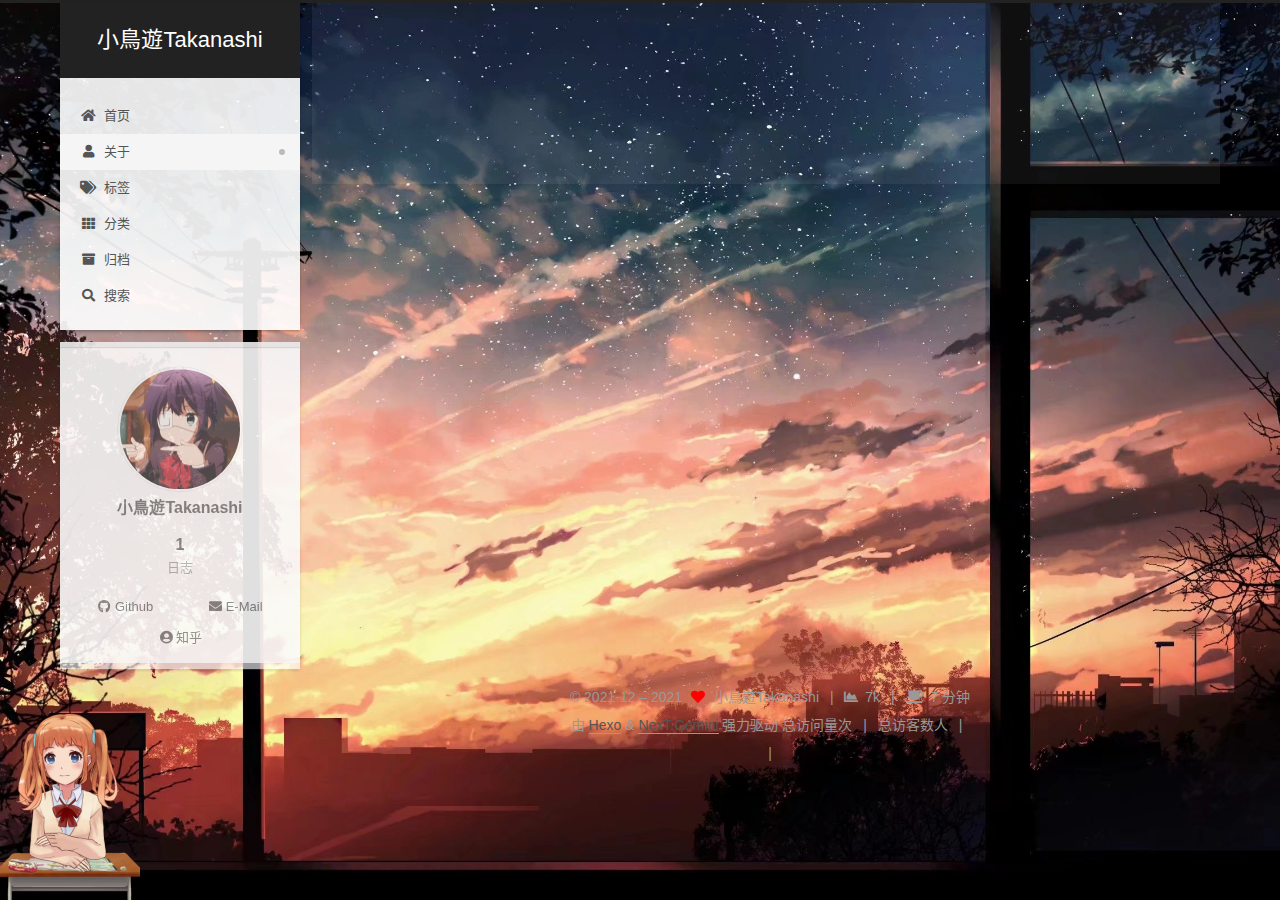
<file: about/index.html>
<!DOCTYPE html>
<html lang="zh-CN">
<head>
  <meta charset="UTF-8">
<meta name="viewport" content="width=device-width, initial-scale=1, maximum-scale=2">
<meta name="theme-color" content="#222">
<meta name="generator" content="Hexo 5.4.0">
  <link rel="apple-touch-icon" sizes="180x180" href="/images/apple-touch-icon-next.png">
  <link rel="icon" type="image/png" sizes="32x32" href="/images/favicon-32x32-next.png">
  <link rel="icon" type="image/png" sizes="16x16" href="/images/favicon-16x16-next.png">
  <link rel="mask-icon" href="/images/logo.svg" color="#222">

<link rel="stylesheet" href="/css/main.css">


<link rel="stylesheet" href="/lib/font-awesome/css/all.min.css">

<script id="hexo-configurations">
    var NexT = window.NexT || {};
    var CONFIG = {"hostname":"example.com","root":"/","scheme":"Gemini","version":"7.8.0","exturl":false,"sidebar":{"position":"left","display":"post","padding":18,"offset":12,"onmobile":false},"copycode":{"enable":false,"show_result":false,"style":null},"back2top":{"enable":true,"sidebar":false,"scrollpercent":false},"bookmark":{"enable":false,"color":"#222","save":"auto"},"fancybox":false,"mediumzoom":false,"lazyload":false,"pangu":false,"comments":{"style":"tabs","active":null,"storage":true,"lazyload":false,"nav":null},"algolia":{"hits":{"per_page":10},"labels":{"input_placeholder":"Search for Posts","hits_empty":"We didn't find any results for the search: ${query}","hits_stats":"${hits} results found in ${time} ms"}},"localsearch":{"enable":true,"trigger":"manual","top_n_per_article":1,"unescape":false,"preload":false},"motion":{"enable":true,"async":false,"transition":{"post_block":"fadeIn","post_header":"slideDownIn","post_body":"slideDownIn","coll_header":"slideLeftIn","sidebar":"slideUpIn"}},"path":"search.xml"};
  </script>

  <meta property="og:type" content="website">
<meta property="og:title" content="关于">
<meta property="og:url" content="http://example.com/about/index.html">
<meta property="og:site_name" content="小鳥遊Takanashi">
<meta property="og:locale" content="zh_CN">
<meta property="article:published_time" content="2021-12-18T07:30:57.000Z">
<meta property="article:modified_time" content="2021-12-18T07:34:53.000Z">
<meta property="article:author" content="小鳥遊Takanashi">
<meta name="twitter:card" content="summary">

<link rel="canonical" href="http://example.com/about/">


<script id="page-configurations">
  // https://hexo.io/docs/variables.html
  CONFIG.page = {
    sidebar: "",
    isHome : false,
    isPost : false,
    lang   : 'zh-CN'
  };
</script>

  <title>关于 | 小鳥遊Takanashi
</title>
  






  <noscript>
  <style>
  .use-motion .brand,
  .use-motion .menu-item,
  .sidebar-inner,
  .use-motion .post-block,
  .use-motion .pagination,
  .use-motion .comments,
  .use-motion .post-header,
  .use-motion .post-body,
  .use-motion .collection-header { opacity: initial; }

  .use-motion .site-title,
  .use-motion .site-subtitle {
    opacity: initial;
    top: initial;
  }

  .use-motion .logo-line-before i { left: initial; }
  .use-motion .logo-line-after i { right: initial; }
  </style>
</noscript>

<link rel="alternate" href="/rss2.xml" title="小鳥遊Takanashi" type="application/rss+xml">
</head>

<body itemscope itemtype="http://schema.org/WebPage">

  <div class="container use-motion">
    <div class="headband"></div>
    <a target="_blank" rel="noopener" href="https://github.com/hannes63" class="github-corner" aria-label="View source on GitHub">
    <header class="header" itemscope itemtype="http://schema.org/WPHeader">
      <div class="header-inner"><div class="site-brand-container">
  <div class="site-nav-toggle">
    <div class="toggle" aria-label="切换导航栏">
      <span class="toggle-line toggle-line-first"></span>
      <span class="toggle-line toggle-line-middle"></span>
      <span class="toggle-line toggle-line-last"></span>
    </div>
  </div>

  <div class="site-meta">

    <a href="/" class="brand" rel="start">
      <span class="logo-line-before"><i></i></span>
      <h1 class="site-title">小鳥遊Takanashi</h1>
      <span class="logo-line-after"><i></i></span>
    </a>
  </div>

  <div class="site-nav-right">
    <div class="toggle popup-trigger">
        <i class="fa fa-search fa-fw fa-lg"></i>
    </div>
  </div>
</div>




<nav class="site-nav">
  <ul id="menu" class="main-menu menu">
        <li class="menu-item menu-item-home">

    <a href="/" rel="section"><i class="fa fa-home fa-fw"></i>首页</a>

  </li>
        <li class="menu-item menu-item-about">

    <a href="/about/" rel="section"><i class="fa fa-user fa-fw"></i>关于</a>

  </li>
        <li class="menu-item menu-item-tags">

    <a href="/tags/" rel="section"><i class="fa fa-tags fa-fw"></i>标签</a>

  </li>
        <li class="menu-item menu-item-categories">

    <a href="/categories/" rel="section"><i class="fa fa-th fa-fw"></i>分类</a>

  </li>
        <li class="menu-item menu-item-archives">

    <a href="/archives/" rel="section"><i class="fa fa-archive fa-fw"></i>归档</a>

  </li>
      <li class="menu-item menu-item-search">
        <a role="button" class="popup-trigger"><i class="fa fa-search fa-fw"></i>搜索
        </a>
      </li>
  </ul>
</nav>



  <div class="search-pop-overlay">
    <div class="popup search-popup">
        <div class="search-header">
  <span class="search-icon">
    <i class="fa fa-search"></i>
  </span>
  <div class="search-input-container">
    <input autocomplete="off" autocapitalize="off"
           placeholder="搜索..." spellcheck="false"
           type="search" class="search-input">
  </div>
  <span class="popup-btn-close">
    <i class="fa fa-times-circle"></i>
  </span>
</div>
<div id="search-result">
  <div id="no-result">
    <i class="fa fa-spinner fa-pulse fa-5x fa-fw"></i>
  </div>
</div>

    </div>
  </div>

</div>
    </header>

    
  <div class="back-to-top">
    <i class="fa fa-arrow-up"></i>
    <span>0%</span>
  </div>


    <main class="main">
      <div class="main-inner">
        <div class="content-wrap">
          
  
  

          <div class="content page posts-expand">
            

    
    
    
    <div class="post-block" lang="zh-CN">
      <header class="post-header">

<h1 class="post-title" itemprop="name headline">关于
</h1>

<div class="post-meta">
  

</div>

</header>

      
      
      
      <div class="post-body">
          
      </div>
      
      
      
    </div>
    

    
    
    


          </div>
          

<script>
  window.addEventListener('tabs:register', () => {
    let { activeClass } = CONFIG.comments;
    if (CONFIG.comments.storage) {
      activeClass = localStorage.getItem('comments_active') || activeClass;
    }
    if (activeClass) {
      let activeTab = document.querySelector(`a[href="#comment-${activeClass}"]`);
      if (activeTab) {
        activeTab.click();
      }
    }
  });
  if (CONFIG.comments.storage) {
    window.addEventListener('tabs:click', event => {
      if (!event.target.matches('.tabs-comment .tab-content .tab-pane')) return;
      let commentClass = event.target.classList[1];
      localStorage.setItem('comments_active', commentClass);
    });
  }
</script>

        </div>
          
  
  <div class="toggle sidebar-toggle">
    <span class="toggle-line toggle-line-first"></span>
    <span class="toggle-line toggle-line-middle"></span>
    <span class="toggle-line toggle-line-last"></span>
  </div>

  <aside class="sidebar">
    <div class="sidebar-inner">

      <ul class="sidebar-nav motion-element">
        <li class="sidebar-nav-toc">
          文章目录
        </li>
        <li class="sidebar-nav-overview">
          站点概览
        </li>
      </ul>

      <!--noindex-->
      <div class="post-toc-wrap sidebar-panel">
      </div>
      <!--/noindex-->

      <div class="site-overview-wrap sidebar-panel">
        <div class="site-author motion-element" itemprop="author" itemscope itemtype="http://schema.org/Person">
    <img class="site-author-image" itemprop="image" alt="小鳥遊Takanashi"
      src="/images/avatar/avatar.gif">
  <p class="site-author-name" itemprop="name">小鳥遊Takanashi</p>
  <div class="site-description" itemprop="description"></div>
</div>
<div class="site-state-wrap motion-element">
  <nav class="site-state">
      <div class="site-state-item site-state-posts">
          <a href="/archives/">
        
          <span class="site-state-item-count">1</span>
          <span class="site-state-item-name">日志</span>
        </a>
      </div>
  </nav>
</div>
  <div class="links-of-author motion-element">
      <span class="links-of-author-item">
        <a href="https://github.com/Hannes63" title="Github → https:&#x2F;&#x2F;github.com&#x2F;Hannes63" rel="noopener" target="_blank"><i class="fab fa-github fa-fw"></i>Github</a>
      </span>
      <span class="links-of-author-item">
        <a href="mailto:lh636363@qq.com" title="E-Mail → mailto:lh636363@qq.com" rel="noopener" target="_blank"><i class="fa fa-envelope fa-fw"></i>E-Mail</a>
      </span>
      <span class="links-of-author-item">
        <a href="https://www.zhihu.com/people/hannes63" title="知乎 → https:&#x2F;&#x2F;www.zhihu.com&#x2F;people&#x2F;hannes63" rel="noopener" target="_blank"><i class="fa fa-user-circle fa-fw"></i>知乎</a>
      </span>
  </div>



      </div>

    </div>
  </aside>
  <div id="sidebar-dimmer"></div>


      </div>
    </main>

    <footer class="footer">
      <div class="footer-inner">
        

        

<div class="copyright">
  
  &copy; 2021-12 – 
  <span itemprop="copyrightYear">2021</span>
  <span class="with-love">
    <i class="fa fa-heart"></i>
  </span>
  <span class="author" itemprop="copyrightHolder">小鳥遊Takanashi</span>
    <span class="post-meta-divider">|</span>
    <span class="post-meta-item-icon">
      <i class="fa fa-chart-area"></i>
    </span>
    <span title="站点总字数">7k</span>
    <span class="post-meta-divider">|</span>
    <span class="post-meta-item-icon">
      <i class="fa fa-coffee"></i>
    </span>
    <span title="站点阅读时长">7 分钟</span>
</div>
  <div class="powered-by">由 <a href="https://hexo.io/" class="theme-link" rel="noopener" target="_blank">Hexo</a> & <a href="https://theme-next.org/" class="theme-link" rel="noopener" target="_blank">NexT.Gemini</a> 强力驱动
  </div>


    <script async src="//dn-lbstatics.qbox.me/busuanzi/2.3/busuanzi.pure.mini.js"></script>

    <span id="busuanzi_container_site_pv">总访问量<span id="busuanzi_value_site_pv"></span>次</span>
    <span class="post-meta-divider">|</span>
    <span id="busuanzi_container_site_uv">总访客数<span id="busuanzi_value_site_uv"></span>人</span>
    <span class="post-meta-divider">|</span>
<!-- 不蒜子计数初始值纠正 -->
<script>
$(document).ready(function() {

    var int = setInterval(fixCount, 50);  // 50ms周期检测函数
    var countOffset = 20000;  // 初始化首次数据

    function fixCount() {            
       if (document.getElementById("busuanzi_container_site_pv").style.display != "none")
        {
            $("#busuanzi_value_site_pv").html(parseInt($("#busuanzi_value_site_pv").html()) + countOffset); 
            clearInterval(int);
        }                  
        if ($("#busuanzi_container_site_pv").css("display") != "none")
        {
            $("#busuanzi_value_site_uv").html(parseInt($("#busuanzi_value_site_uv").html()) + countOffset); // 加上初始数据 
            clearInterval(int); // 停止检测
        }  
    }
       	
});
</script> 


        
<div class="busuanzi-count">
  <script async src="https://busuanzi.ibruce.info/busuanzi/2.3/busuanzi.pure.mini.js"></script>
    <span class="post-meta-item" id="busuanzi_container_site_uv" style="display: none;">
      <span class="post-meta-item-icon">
        <i class="fa fa-user"></i>
      </span>
      <span class="site-uv" title="总访客量">
        <span id="busuanzi_value_site_uv"></span>
      </span>
    </span>
    <span class="post-meta-divider">|</span>
    <span class="post-meta-item" id="busuanzi_container_site_pv" style="display: none;">
      <span class="post-meta-item-icon">
        <i class="fa fa-eye"></i>
      </span>
      <span class="site-pv" title="总访问量">
        <span id="busuanzi_value_site_pv"></span>
      </span>
    </span>
</div>








      </div>
    </footer>
  </div>

  
  <script src="/lib/anime.min.js"></script>
  <script src="/lib/velocity/velocity.min.js"></script>
  <script src="/lib/velocity/velocity.ui.min.js"></script>

<script src="/js/utils.js"></script>

<script src="/js/motion.js"></script>


<script src="/js/schemes/pisces.js"></script>


<script src="/js/next-boot.js"></script>




  




  
<script src="/js/local-search.js"></script>













  

  

  


<script src="/live2dw/lib/L2Dwidget.min.js?094cbace49a39548bed64abff5988b05"></script><script>L2Dwidget.init({"pluginRootPath":"live2dw/","pluginJsPath":"lib/","pluginModelPath":"assets/","tagMode":false,"debug":false,"model":{"jsonPath":"/live2dw/assets/assets/shizuku.model.json"},"display":{"position":"left","width":140,"height":280},"mobile":{"show":true},"react":{"opacity":1},"log":false});</script></body>
</html>
</file>
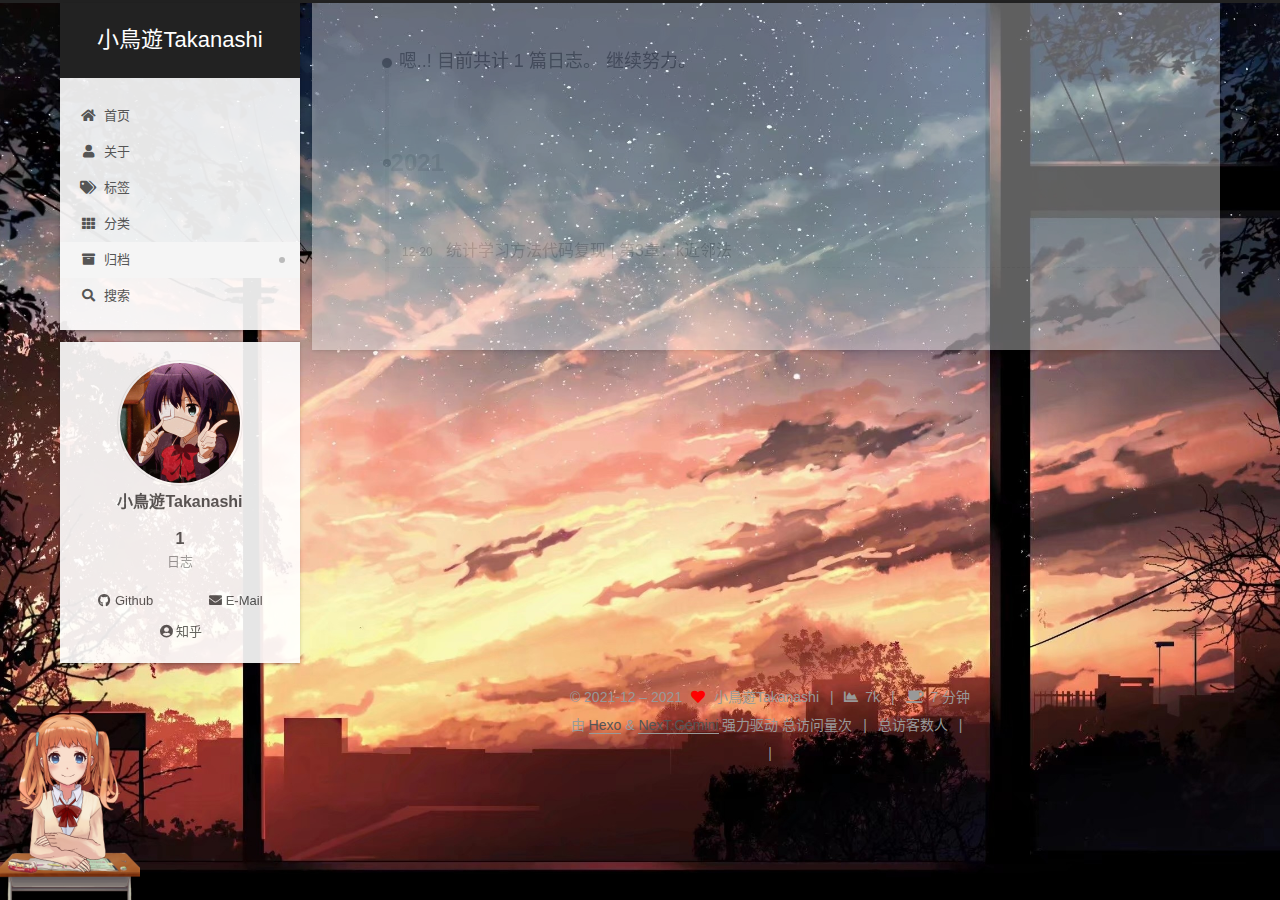
<file: archives/index.html>
<!DOCTYPE html>
<html lang="zh-CN">
<head>
  <meta charset="UTF-8">
<meta name="viewport" content="width=device-width, initial-scale=1, maximum-scale=2">
<meta name="theme-color" content="#222">
<meta name="generator" content="Hexo 5.4.0">
  <link rel="apple-touch-icon" sizes="180x180" href="/images/apple-touch-icon-next.png">
  <link rel="icon" type="image/png" sizes="32x32" href="/images/favicon-32x32-next.png">
  <link rel="icon" type="image/png" sizes="16x16" href="/images/favicon-16x16-next.png">
  <link rel="mask-icon" href="/images/logo.svg" color="#222">

<link rel="stylesheet" href="/css/main.css">


<link rel="stylesheet" href="/lib/font-awesome/css/all.min.css">

<script id="hexo-configurations">
    var NexT = window.NexT || {};
    var CONFIG = {"hostname":"example.com","root":"/","scheme":"Gemini","version":"7.8.0","exturl":false,"sidebar":{"position":"left","display":"post","padding":18,"offset":12,"onmobile":false},"copycode":{"enable":false,"show_result":false,"style":null},"back2top":{"enable":true,"sidebar":false,"scrollpercent":false},"bookmark":{"enable":false,"color":"#222","save":"auto"},"fancybox":false,"mediumzoom":false,"lazyload":false,"pangu":false,"comments":{"style":"tabs","active":null,"storage":true,"lazyload":false,"nav":null},"algolia":{"hits":{"per_page":10},"labels":{"input_placeholder":"Search for Posts","hits_empty":"We didn't find any results for the search: ${query}","hits_stats":"${hits} results found in ${time} ms"}},"localsearch":{"enable":true,"trigger":"manual","top_n_per_article":1,"unescape":false,"preload":false},"motion":{"enable":true,"async":false,"transition":{"post_block":"fadeIn","post_header":"slideDownIn","post_body":"slideDownIn","coll_header":"slideLeftIn","sidebar":"slideUpIn"}},"path":"search.xml"};
  </script>

  <meta property="og:type" content="website">
<meta property="og:title" content="小鳥遊Takanashi">
<meta property="og:url" content="http://example.com/archives/index.html">
<meta property="og:site_name" content="小鳥遊Takanashi">
<meta property="og:locale" content="zh_CN">
<meta property="article:author" content="小鳥遊Takanashi">
<meta name="twitter:card" content="summary">

<link rel="canonical" href="http://example.com/archives/">


<script id="page-configurations">
  // https://hexo.io/docs/variables.html
  CONFIG.page = {
    sidebar: "",
    isHome : false,
    isPost : false,
    lang   : 'zh-CN'
  };
</script>

  <title>归档 | 小鳥遊Takanashi</title>
  






  <noscript>
  <style>
  .use-motion .brand,
  .use-motion .menu-item,
  .sidebar-inner,
  .use-motion .post-block,
  .use-motion .pagination,
  .use-motion .comments,
  .use-motion .post-header,
  .use-motion .post-body,
  .use-motion .collection-header { opacity: initial; }

  .use-motion .site-title,
  .use-motion .site-subtitle {
    opacity: initial;
    top: initial;
  }

  .use-motion .logo-line-before i { left: initial; }
  .use-motion .logo-line-after i { right: initial; }
  </style>
</noscript>

<link rel="alternate" href="/rss2.xml" title="小鳥遊Takanashi" type="application/rss+xml">
</head>

<body itemscope itemtype="http://schema.org/WebPage">

  <div class="container use-motion">
    <div class="headband"></div>
    <a target="_blank" rel="noopener" href="https://github.com/hannes63" class="github-corner" aria-label="View source on GitHub">
    <header class="header" itemscope itemtype="http://schema.org/WPHeader">
      <div class="header-inner"><div class="site-brand-container">
  <div class="site-nav-toggle">
    <div class="toggle" aria-label="切换导航栏">
      <span class="toggle-line toggle-line-first"></span>
      <span class="toggle-line toggle-line-middle"></span>
      <span class="toggle-line toggle-line-last"></span>
    </div>
  </div>

  <div class="site-meta">

    <a href="/" class="brand" rel="start">
      <span class="logo-line-before"><i></i></span>
      <h1 class="site-title">小鳥遊Takanashi</h1>
      <span class="logo-line-after"><i></i></span>
    </a>
  </div>

  <div class="site-nav-right">
    <div class="toggle popup-trigger">
        <i class="fa fa-search fa-fw fa-lg"></i>
    </div>
  </div>
</div>




<nav class="site-nav">
  <ul id="menu" class="main-menu menu">
        <li class="menu-item menu-item-home">

    <a href="/" rel="section"><i class="fa fa-home fa-fw"></i>首页</a>

  </li>
        <li class="menu-item menu-item-about">

    <a href="/about/" rel="section"><i class="fa fa-user fa-fw"></i>关于</a>

  </li>
        <li class="menu-item menu-item-tags">

    <a href="/tags/" rel="section"><i class="fa fa-tags fa-fw"></i>标签</a>

  </li>
        <li class="menu-item menu-item-categories">

    <a href="/categories/" rel="section"><i class="fa fa-th fa-fw"></i>分类</a>

  </li>
        <li class="menu-item menu-item-archives">

    <a href="/archives/" rel="section"><i class="fa fa-archive fa-fw"></i>归档</a>

  </li>
      <li class="menu-item menu-item-search">
        <a role="button" class="popup-trigger"><i class="fa fa-search fa-fw"></i>搜索
        </a>
      </li>
  </ul>
</nav>



  <div class="search-pop-overlay">
    <div class="popup search-popup">
        <div class="search-header">
  <span class="search-icon">
    <i class="fa fa-search"></i>
  </span>
  <div class="search-input-container">
    <input autocomplete="off" autocapitalize="off"
           placeholder="搜索..." spellcheck="false"
           type="search" class="search-input">
  </div>
  <span class="popup-btn-close">
    <i class="fa fa-times-circle"></i>
  </span>
</div>
<div id="search-result">
  <div id="no-result">
    <i class="fa fa-spinner fa-pulse fa-5x fa-fw"></i>
  </div>
</div>

    </div>
  </div>

</div>
    </header>

    
  <div class="back-to-top">
    <i class="fa fa-arrow-up"></i>
    <span>0%</span>
  </div>


    <main class="main">
      <div class="main-inner">
        <div class="content-wrap">
          

          <div class="content archive">
            

  
  
  
  <div class="post-block">
    <div class="posts-collapse">
      <div class="collection-title">
        <span class="collection-header">嗯..! 目前共计 1 篇日志。 继续努力。</span>
      </div>

      
    <div class="collection-year">
      <span class="collection-header">2021</span>
    </div>

  <article itemscope itemtype="http://schema.org/Article">
    <header class="post-header">

      <div class="post-meta">
        <time itemprop="dateCreated"
              datetime="2021-12-20T00:00:00+08:00"
              content="2021-12-20">
          12-20
        </time>
      </div>

      <div class="post-title">
          <a class="post-title-link" href="/2021/12/20/knn(211221)/" itemprop="url">
            <span itemprop="name">统计学习方法代码复现 | 第3章：k近邻法</span>
          </a>
      </div>

    </header>
  </article>


    </div>
  </div>
  
  
  

  



          </div>
          

<script>
  window.addEventListener('tabs:register', () => {
    let { activeClass } = CONFIG.comments;
    if (CONFIG.comments.storage) {
      activeClass = localStorage.getItem('comments_active') || activeClass;
    }
    if (activeClass) {
      let activeTab = document.querySelector(`a[href="#comment-${activeClass}"]`);
      if (activeTab) {
        activeTab.click();
      }
    }
  });
  if (CONFIG.comments.storage) {
    window.addEventListener('tabs:click', event => {
      if (!event.target.matches('.tabs-comment .tab-content .tab-pane')) return;
      let commentClass = event.target.classList[1];
      localStorage.setItem('comments_active', commentClass);
    });
  }
</script>

        </div>
          
  
  <div class="toggle sidebar-toggle">
    <span class="toggle-line toggle-line-first"></span>
    <span class="toggle-line toggle-line-middle"></span>
    <span class="toggle-line toggle-line-last"></span>
  </div>

  <aside class="sidebar">
    <div class="sidebar-inner">

      <ul class="sidebar-nav motion-element">
        <li class="sidebar-nav-toc">
          文章目录
        </li>
        <li class="sidebar-nav-overview">
          站点概览
        </li>
      </ul>

      <!--noindex-->
      <div class="post-toc-wrap sidebar-panel">
      </div>
      <!--/noindex-->

      <div class="site-overview-wrap sidebar-panel">
        <div class="site-author motion-element" itemprop="author" itemscope itemtype="http://schema.org/Person">
    <img class="site-author-image" itemprop="image" alt="小鳥遊Takanashi"
      src="/images/avatar/avatar.gif">
  <p class="site-author-name" itemprop="name">小鳥遊Takanashi</p>
  <div class="site-description" itemprop="description"></div>
</div>
<div class="site-state-wrap motion-element">
  <nav class="site-state">
      <div class="site-state-item site-state-posts">
          <a href="/archives/">
        
          <span class="site-state-item-count">1</span>
          <span class="site-state-item-name">日志</span>
        </a>
      </div>
  </nav>
</div>
  <div class="links-of-author motion-element">
      <span class="links-of-author-item">
        <a href="https://github.com/Hannes63" title="Github → https:&#x2F;&#x2F;github.com&#x2F;Hannes63" rel="noopener" target="_blank"><i class="fab fa-github fa-fw"></i>Github</a>
      </span>
      <span class="links-of-author-item">
        <a href="mailto:lh636363@qq.com" title="E-Mail → mailto:lh636363@qq.com" rel="noopener" target="_blank"><i class="fa fa-envelope fa-fw"></i>E-Mail</a>
      </span>
      <span class="links-of-author-item">
        <a href="https://www.zhihu.com/people/hannes63" title="知乎 → https:&#x2F;&#x2F;www.zhihu.com&#x2F;people&#x2F;hannes63" rel="noopener" target="_blank"><i class="fa fa-user-circle fa-fw"></i>知乎</a>
      </span>
  </div>



      </div>

    </div>
  </aside>
  <div id="sidebar-dimmer"></div>


      </div>
    </main>

    <footer class="footer">
      <div class="footer-inner">
        

        

<div class="copyright">
  
  &copy; 2021-12 – 
  <span itemprop="copyrightYear">2021</span>
  <span class="with-love">
    <i class="fa fa-heart"></i>
  </span>
  <span class="author" itemprop="copyrightHolder">小鳥遊Takanashi</span>
    <span class="post-meta-divider">|</span>
    <span class="post-meta-item-icon">
      <i class="fa fa-chart-area"></i>
    </span>
    <span title="站点总字数">7k</span>
    <span class="post-meta-divider">|</span>
    <span class="post-meta-item-icon">
      <i class="fa fa-coffee"></i>
    </span>
    <span title="站点阅读时长">7 分钟</span>
</div>
  <div class="powered-by">由 <a href="https://hexo.io/" class="theme-link" rel="noopener" target="_blank">Hexo</a> & <a href="https://theme-next.org/" class="theme-link" rel="noopener" target="_blank">NexT.Gemini</a> 强力驱动
  </div>


    <script async src="//dn-lbstatics.qbox.me/busuanzi/2.3/busuanzi.pure.mini.js"></script>

    <span id="busuanzi_container_site_pv">总访问量<span id="busuanzi_value_site_pv"></span>次</span>
    <span class="post-meta-divider">|</span>
    <span id="busuanzi_container_site_uv">总访客数<span id="busuanzi_value_site_uv"></span>人</span>
    <span class="post-meta-divider">|</span>
<!-- 不蒜子计数初始值纠正 -->
<script>
$(document).ready(function() {

    var int = setInterval(fixCount, 50);  // 50ms周期检测函数
    var countOffset = 20000;  // 初始化首次数据

    function fixCount() {            
       if (document.getElementById("busuanzi_container_site_pv").style.display != "none")
        {
            $("#busuanzi_value_site_pv").html(parseInt($("#busuanzi_value_site_pv").html()) + countOffset); 
            clearInterval(int);
        }                  
        if ($("#busuanzi_container_site_pv").css("display") != "none")
        {
            $("#busuanzi_value_site_uv").html(parseInt($("#busuanzi_value_site_uv").html()) + countOffset); // 加上初始数据 
            clearInterval(int); // 停止检测
        }  
    }
       	
});
</script> 


        
<div class="busuanzi-count">
  <script async src="https://busuanzi.ibruce.info/busuanzi/2.3/busuanzi.pure.mini.js"></script>
    <span class="post-meta-item" id="busuanzi_container_site_uv" style="display: none;">
      <span class="post-meta-item-icon">
        <i class="fa fa-user"></i>
      </span>
      <span class="site-uv" title="总访客量">
        <span id="busuanzi_value_site_uv"></span>
      </span>
    </span>
    <span class="post-meta-divider">|</span>
    <span class="post-meta-item" id="busuanzi_container_site_pv" style="display: none;">
      <span class="post-meta-item-icon">
        <i class="fa fa-eye"></i>
      </span>
      <span class="site-pv" title="总访问量">
        <span id="busuanzi_value_site_pv"></span>
      </span>
    </span>
</div>








      </div>
    </footer>
  </div>

  
  <script src="/lib/anime.min.js"></script>
  <script src="/lib/velocity/velocity.min.js"></script>
  <script src="/lib/velocity/velocity.ui.min.js"></script>

<script src="/js/utils.js"></script>

<script src="/js/motion.js"></script>


<script src="/js/schemes/pisces.js"></script>


<script src="/js/next-boot.js"></script>




  




  
<script src="/js/local-search.js"></script>













  

  

  


<script src="/live2dw/lib/L2Dwidget.min.js?094cbace49a39548bed64abff5988b05"></script><script>L2Dwidget.init({"pluginRootPath":"live2dw/","pluginJsPath":"lib/","pluginModelPath":"assets/","tagMode":false,"debug":false,"model":{"jsonPath":"/live2dw/assets/assets/shizuku.model.json"},"display":{"position":"left","width":140,"height":280},"mobile":{"show":true},"react":{"opacity":1},"log":false});</script></body>
</html>
</file>
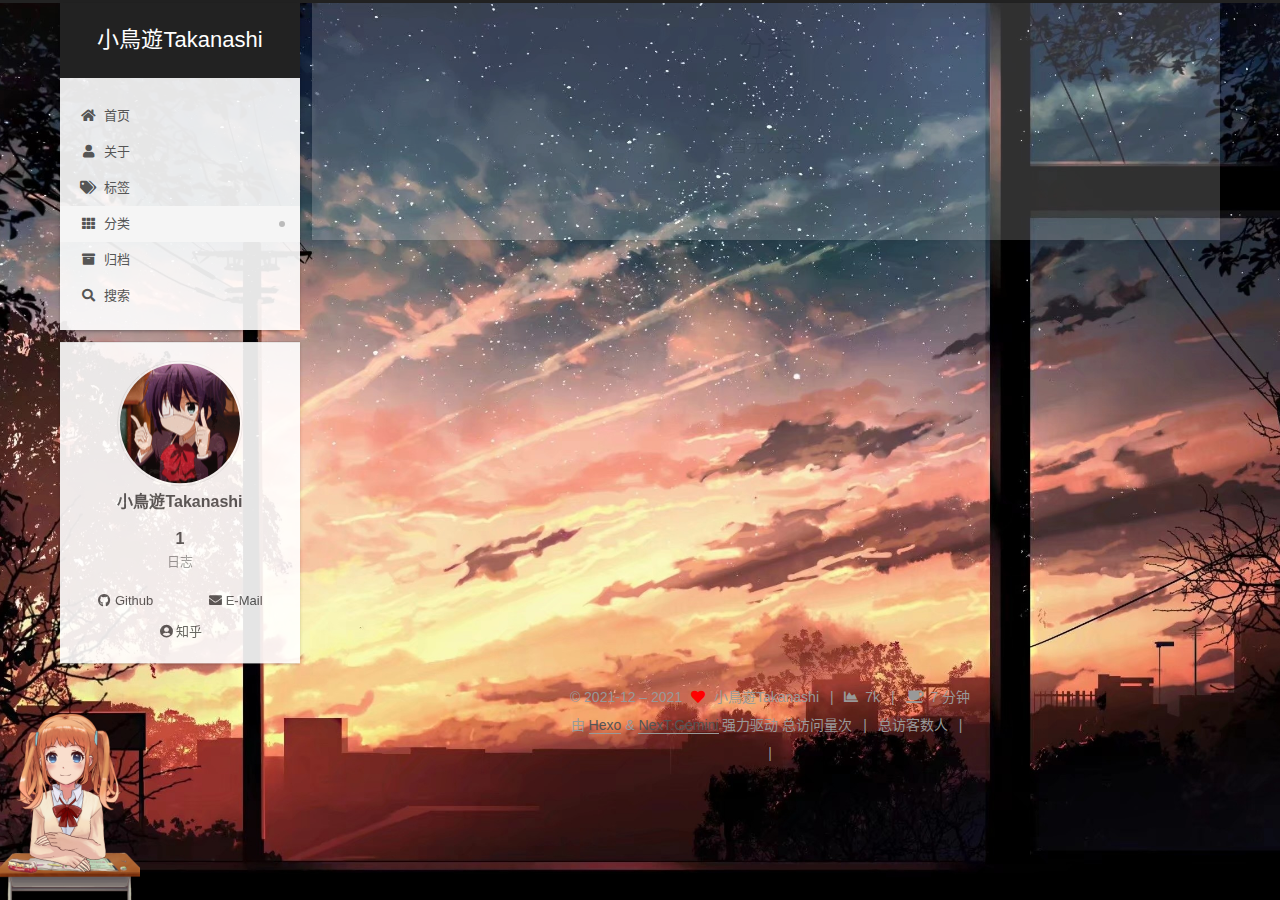
<file: categories/index.html>
<!DOCTYPE html>
<html lang="zh-CN">
<head>
  <meta charset="UTF-8">
<meta name="viewport" content="width=device-width, initial-scale=1, maximum-scale=2">
<meta name="theme-color" content="#222">
<meta name="generator" content="Hexo 5.4.0">
  <link rel="apple-touch-icon" sizes="180x180" href="/images/apple-touch-icon-next.png">
  <link rel="icon" type="image/png" sizes="32x32" href="/images/favicon-32x32-next.png">
  <link rel="icon" type="image/png" sizes="16x16" href="/images/favicon-16x16-next.png">
  <link rel="mask-icon" href="/images/logo.svg" color="#222">

<link rel="stylesheet" href="/css/main.css">


<link rel="stylesheet" href="/lib/font-awesome/css/all.min.css">

<script id="hexo-configurations">
    var NexT = window.NexT || {};
    var CONFIG = {"hostname":"example.com","root":"/","scheme":"Gemini","version":"7.8.0","exturl":false,"sidebar":{"position":"left","display":"post","padding":18,"offset":12,"onmobile":false},"copycode":{"enable":false,"show_result":false,"style":null},"back2top":{"enable":true,"sidebar":false,"scrollpercent":false},"bookmark":{"enable":false,"color":"#222","save":"auto"},"fancybox":false,"mediumzoom":false,"lazyload":false,"pangu":false,"comments":{"style":"tabs","active":null,"storage":true,"lazyload":false,"nav":null},"algolia":{"hits":{"per_page":10},"labels":{"input_placeholder":"Search for Posts","hits_empty":"We didn't find any results for the search: ${query}","hits_stats":"${hits} results found in ${time} ms"}},"localsearch":{"enable":true,"trigger":"manual","top_n_per_article":1,"unescape":false,"preload":false},"motion":{"enable":true,"async":false,"transition":{"post_block":"fadeIn","post_header":"slideDownIn","post_body":"slideDownIn","coll_header":"slideLeftIn","sidebar":"slideUpIn"}},"path":"search.xml"};
  </script>

  <meta property="og:type" content="website">
<meta property="og:title" content="分类">
<meta property="og:url" content="http://example.com/categories/index.html">
<meta property="og:site_name" content="小鳥遊Takanashi">
<meta property="og:locale" content="zh_CN">
<meta property="article:published_time" content="2021-12-18T07:30:42.000Z">
<meta property="article:modified_time" content="2021-12-18T07:35:12.590Z">
<meta property="article:author" content="小鳥遊Takanashi">
<meta name="twitter:card" content="summary">

<link rel="canonical" href="http://example.com/categories/">


<script id="page-configurations">
  // https://hexo.io/docs/variables.html
  CONFIG.page = {
    sidebar: "",
    isHome : false,
    isPost : false,
    lang   : 'zh-CN'
  };
</script>

  <title>分类 | 小鳥遊Takanashi
</title>
  






  <noscript>
  <style>
  .use-motion .brand,
  .use-motion .menu-item,
  .sidebar-inner,
  .use-motion .post-block,
  .use-motion .pagination,
  .use-motion .comments,
  .use-motion .post-header,
  .use-motion .post-body,
  .use-motion .collection-header { opacity: initial; }

  .use-motion .site-title,
  .use-motion .site-subtitle {
    opacity: initial;
    top: initial;
  }

  .use-motion .logo-line-before i { left: initial; }
  .use-motion .logo-line-after i { right: initial; }
  </style>
</noscript>

<link rel="alternate" href="/rss2.xml" title="小鳥遊Takanashi" type="application/rss+xml">
</head>

<body itemscope itemtype="http://schema.org/WebPage">

  <div class="container use-motion">
    <div class="headband"></div>
    <a target="_blank" rel="noopener" href="https://github.com/hannes63" class="github-corner" aria-label="View source on GitHub">
    <header class="header" itemscope itemtype="http://schema.org/WPHeader">
      <div class="header-inner"><div class="site-brand-container">
  <div class="site-nav-toggle">
    <div class="toggle" aria-label="切换导航栏">
      <span class="toggle-line toggle-line-first"></span>
      <span class="toggle-line toggle-line-middle"></span>
      <span class="toggle-line toggle-line-last"></span>
    </div>
  </div>

  <div class="site-meta">

    <a href="/" class="brand" rel="start">
      <span class="logo-line-before"><i></i></span>
      <h1 class="site-title">小鳥遊Takanashi</h1>
      <span class="logo-line-after"><i></i></span>
    </a>
  </div>

  <div class="site-nav-right">
    <div class="toggle popup-trigger">
        <i class="fa fa-search fa-fw fa-lg"></i>
    </div>
  </div>
</div>




<nav class="site-nav">
  <ul id="menu" class="main-menu menu">
        <li class="menu-item menu-item-home">

    <a href="/" rel="section"><i class="fa fa-home fa-fw"></i>首页</a>

  </li>
        <li class="menu-item menu-item-about">

    <a href="/about/" rel="section"><i class="fa fa-user fa-fw"></i>关于</a>

  </li>
        <li class="menu-item menu-item-tags">

    <a href="/tags/" rel="section"><i class="fa fa-tags fa-fw"></i>标签</a>

  </li>
        <li class="menu-item menu-item-categories">

    <a href="/categories/" rel="section"><i class="fa fa-th fa-fw"></i>分类</a>

  </li>
        <li class="menu-item menu-item-archives">

    <a href="/archives/" rel="section"><i class="fa fa-archive fa-fw"></i>归档</a>

  </li>
      <li class="menu-item menu-item-search">
        <a role="button" class="popup-trigger"><i class="fa fa-search fa-fw"></i>搜索
        </a>
      </li>
  </ul>
</nav>



  <div class="search-pop-overlay">
    <div class="popup search-popup">
        <div class="search-header">
  <span class="search-icon">
    <i class="fa fa-search"></i>
  </span>
  <div class="search-input-container">
    <input autocomplete="off" autocapitalize="off"
           placeholder="搜索..." spellcheck="false"
           type="search" class="search-input">
  </div>
  <span class="popup-btn-close">
    <i class="fa fa-times-circle"></i>
  </span>
</div>
<div id="search-result">
  <div id="no-result">
    <i class="fa fa-spinner fa-pulse fa-5x fa-fw"></i>
  </div>
</div>

    </div>
  </div>

</div>
    </header>

    
  <div class="back-to-top">
    <i class="fa fa-arrow-up"></i>
    <span>0%</span>
  </div>


    <main class="main">
      <div class="main-inner">
        <div class="content-wrap">
          
  
  

          <div class="content page posts-expand">
            

    
    
    
    <div class="post-block" lang="zh-CN">
      <header class="post-header">

<h1 class="post-title" itemprop="name headline">分类
</h1>

<div class="post-meta">
  

</div>

</header>

      
      
      
      <div class="post-body">
          <div class="category-all-page">
            <div class="category-all-title">
              暂无分类
            </div>
            <div class="category-all">
              
            </div>
          </div>
        
      </div>
      
      
      
    </div>
    

    
    
    


          </div>
          

<script>
  window.addEventListener('tabs:register', () => {
    let { activeClass } = CONFIG.comments;
    if (CONFIG.comments.storage) {
      activeClass = localStorage.getItem('comments_active') || activeClass;
    }
    if (activeClass) {
      let activeTab = document.querySelector(`a[href="#comment-${activeClass}"]`);
      if (activeTab) {
        activeTab.click();
      }
    }
  });
  if (CONFIG.comments.storage) {
    window.addEventListener('tabs:click', event => {
      if (!event.target.matches('.tabs-comment .tab-content .tab-pane')) return;
      let commentClass = event.target.classList[1];
      localStorage.setItem('comments_active', commentClass);
    });
  }
</script>

        </div>
          
  
  <div class="toggle sidebar-toggle">
    <span class="toggle-line toggle-line-first"></span>
    <span class="toggle-line toggle-line-middle"></span>
    <span class="toggle-line toggle-line-last"></span>
  </div>

  <aside class="sidebar">
    <div class="sidebar-inner">

      <ul class="sidebar-nav motion-element">
        <li class="sidebar-nav-toc">
          文章目录
        </li>
        <li class="sidebar-nav-overview">
          站点概览
        </li>
      </ul>

      <!--noindex-->
      <div class="post-toc-wrap sidebar-panel">
      </div>
      <!--/noindex-->

      <div class="site-overview-wrap sidebar-panel">
        <div class="site-author motion-element" itemprop="author" itemscope itemtype="http://schema.org/Person">
    <img class="site-author-image" itemprop="image" alt="小鳥遊Takanashi"
      src="/images/avatar/avatar.gif">
  <p class="site-author-name" itemprop="name">小鳥遊Takanashi</p>
  <div class="site-description" itemprop="description"></div>
</div>
<div class="site-state-wrap motion-element">
  <nav class="site-state">
      <div class="site-state-item site-state-posts">
          <a href="/archives/">
        
          <span class="site-state-item-count">1</span>
          <span class="site-state-item-name">日志</span>
        </a>
      </div>
  </nav>
</div>
  <div class="links-of-author motion-element">
      <span class="links-of-author-item">
        <a href="https://github.com/Hannes63" title="Github → https:&#x2F;&#x2F;github.com&#x2F;Hannes63" rel="noopener" target="_blank"><i class="fab fa-github fa-fw"></i>Github</a>
      </span>
      <span class="links-of-author-item">
        <a href="mailto:lh636363@qq.com" title="E-Mail → mailto:lh636363@qq.com" rel="noopener" target="_blank"><i class="fa fa-envelope fa-fw"></i>E-Mail</a>
      </span>
      <span class="links-of-author-item">
        <a href="https://www.zhihu.com/people/hannes63" title="知乎 → https:&#x2F;&#x2F;www.zhihu.com&#x2F;people&#x2F;hannes63" rel="noopener" target="_blank"><i class="fa fa-user-circle fa-fw"></i>知乎</a>
      </span>
  </div>



      </div>

    </div>
  </aside>
  <div id="sidebar-dimmer"></div>


      </div>
    </main>

    <footer class="footer">
      <div class="footer-inner">
        

        

<div class="copyright">
  
  &copy; 2021-12 – 
  <span itemprop="copyrightYear">2021</span>
  <span class="with-love">
    <i class="fa fa-heart"></i>
  </span>
  <span class="author" itemprop="copyrightHolder">小鳥遊Takanashi</span>
    <span class="post-meta-divider">|</span>
    <span class="post-meta-item-icon">
      <i class="fa fa-chart-area"></i>
    </span>
    <span title="站点总字数">7k</span>
    <span class="post-meta-divider">|</span>
    <span class="post-meta-item-icon">
      <i class="fa fa-coffee"></i>
    </span>
    <span title="站点阅读时长">7 分钟</span>
</div>
  <div class="powered-by">由 <a href="https://hexo.io/" class="theme-link" rel="noopener" target="_blank">Hexo</a> & <a href="https://theme-next.org/" class="theme-link" rel="noopener" target="_blank">NexT.Gemini</a> 强力驱动
  </div>


    <script async src="//dn-lbstatics.qbox.me/busuanzi/2.3/busuanzi.pure.mini.js"></script>

    <span id="busuanzi_container_site_pv">总访问量<span id="busuanzi_value_site_pv"></span>次</span>
    <span class="post-meta-divider">|</span>
    <span id="busuanzi_container_site_uv">总访客数<span id="busuanzi_value_site_uv"></span>人</span>
    <span class="post-meta-divider">|</span>
<!-- 不蒜子计数初始值纠正 -->
<script>
$(document).ready(function() {

    var int = setInterval(fixCount, 50);  // 50ms周期检测函数
    var countOffset = 20000;  // 初始化首次数据

    function fixCount() {            
       if (document.getElementById("busuanzi_container_site_pv").style.display != "none")
        {
            $("#busuanzi_value_site_pv").html(parseInt($("#busuanzi_value_site_pv").html()) + countOffset); 
            clearInterval(int);
        }                  
        if ($("#busuanzi_container_site_pv").css("display") != "none")
        {
            $("#busuanzi_value_site_uv").html(parseInt($("#busuanzi_value_site_uv").html()) + countOffset); // 加上初始数据 
            clearInterval(int); // 停止检测
        }  
    }
       	
});
</script> 


        
<div class="busuanzi-count">
  <script async src="https://busuanzi.ibruce.info/busuanzi/2.3/busuanzi.pure.mini.js"></script>
    <span class="post-meta-item" id="busuanzi_container_site_uv" style="display: none;">
      <span class="post-meta-item-icon">
        <i class="fa fa-user"></i>
      </span>
      <span class="site-uv" title="总访客量">
        <span id="busuanzi_value_site_uv"></span>
      </span>
    </span>
    <span class="post-meta-divider">|</span>
    <span class="post-meta-item" id="busuanzi_container_site_pv" style="display: none;">
      <span class="post-meta-item-icon">
        <i class="fa fa-eye"></i>
      </span>
      <span class="site-pv" title="总访问量">
        <span id="busuanzi_value_site_pv"></span>
      </span>
    </span>
</div>








      </div>
    </footer>
  </div>

  
  <script src="/lib/anime.min.js"></script>
  <script src="/lib/velocity/velocity.min.js"></script>
  <script src="/lib/velocity/velocity.ui.min.js"></script>

<script src="/js/utils.js"></script>

<script src="/js/motion.js"></script>


<script src="/js/schemes/pisces.js"></script>


<script src="/js/next-boot.js"></script>




  




  
<script src="/js/local-search.js"></script>













  

  

  


<script src="/live2dw/lib/L2Dwidget.min.js?094cbace49a39548bed64abff5988b05"></script><script>L2Dwidget.init({"pluginRootPath":"live2dw/","pluginJsPath":"lib/","pluginModelPath":"assets/","tagMode":false,"debug":false,"model":{"jsonPath":"/live2dw/assets/assets/shizuku.model.json"},"display":{"position":"left","width":140,"height":280},"mobile":{"show":true},"react":{"opacity":1},"log":false});</script></body>
</html>
</file>
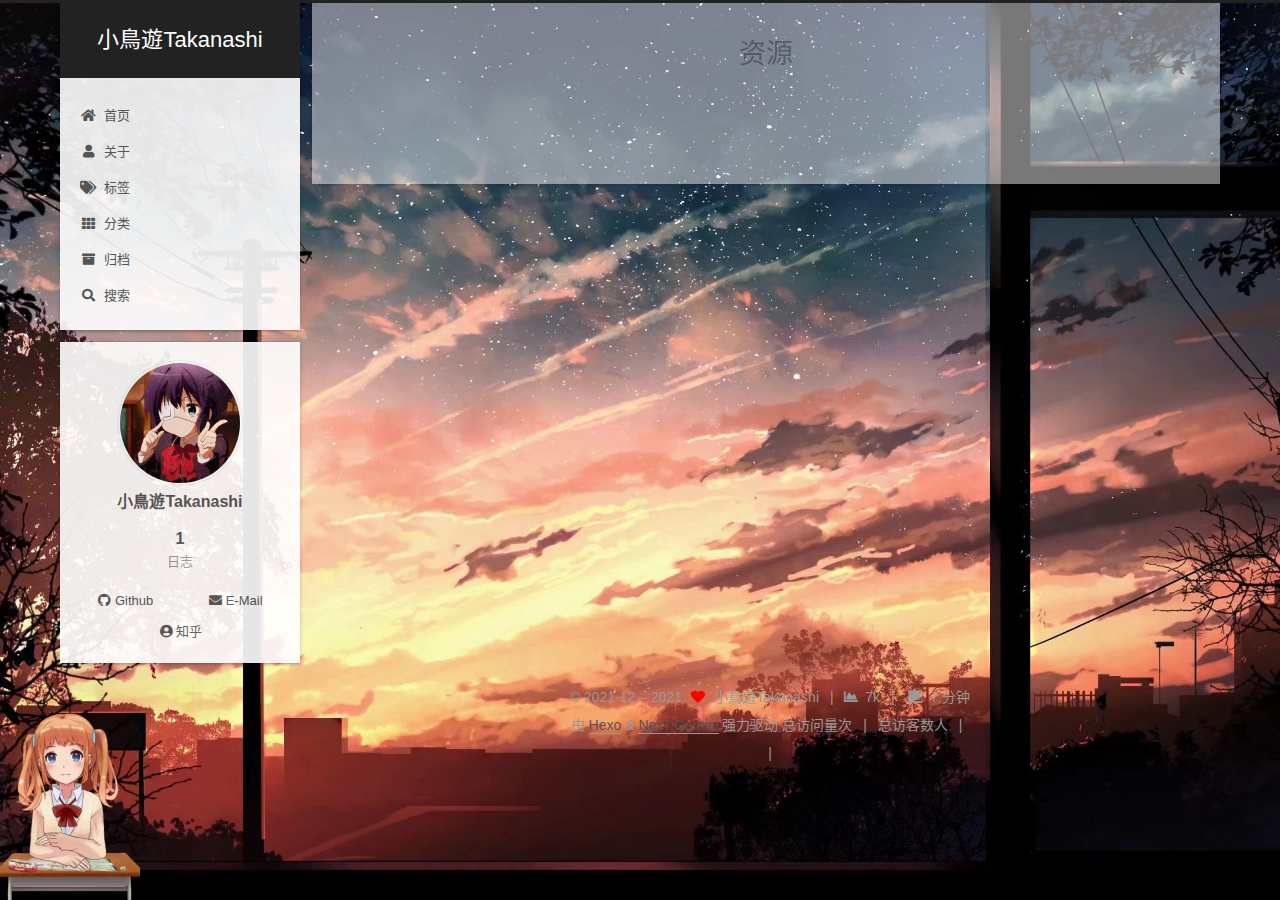
<file: resources/index.html>
<!DOCTYPE html>
<html lang="zh-CN">
<head>
  <meta charset="UTF-8">
<meta name="viewport" content="width=device-width, initial-scale=1, maximum-scale=2">
<meta name="theme-color" content="#222">
<meta name="generator" content="Hexo 5.4.0">
  <link rel="apple-touch-icon" sizes="180x180" href="/images/apple-touch-icon-next.png">
  <link rel="icon" type="image/png" sizes="32x32" href="/images/favicon-32x32-next.png">
  <link rel="icon" type="image/png" sizes="16x16" href="/images/favicon-16x16-next.png">
  <link rel="mask-icon" href="/images/logo.svg" color="#222">

<link rel="stylesheet" href="/css/main.css">


<link rel="stylesheet" href="/lib/font-awesome/css/all.min.css">

<script id="hexo-configurations">
    var NexT = window.NexT || {};
    var CONFIG = {"hostname":"example.com","root":"/","scheme":"Gemini","version":"7.8.0","exturl":false,"sidebar":{"position":"left","display":"post","padding":18,"offset":12,"onmobile":false},"copycode":{"enable":false,"show_result":false,"style":null},"back2top":{"enable":true,"sidebar":false,"scrollpercent":false},"bookmark":{"enable":false,"color":"#222","save":"auto"},"fancybox":false,"mediumzoom":false,"lazyload":false,"pangu":false,"comments":{"style":"tabs","active":null,"storage":true,"lazyload":false,"nav":null},"algolia":{"hits":{"per_page":10},"labels":{"input_placeholder":"Search for Posts","hits_empty":"We didn't find any results for the search: ${query}","hits_stats":"${hits} results found in ${time} ms"}},"localsearch":{"enable":true,"trigger":"manual","top_n_per_article":1,"unescape":false,"preload":false},"motion":{"enable":true,"async":false,"transition":{"post_block":"fadeIn","post_header":"slideDownIn","post_body":"slideDownIn","coll_header":"slideLeftIn","sidebar":"slideUpIn"}},"path":"search.xml"};
  </script>

  <meta property="og:type" content="website">
<meta property="og:title" content="资源">
<meta property="og:url" content="http://example.com/resources/index.html">
<meta property="og:site_name" content="小鳥遊Takanashi">
<meta property="og:locale" content="zh_CN">
<meta property="article:published_time" content="2021-12-18T07:31:04.000Z">
<meta property="article:modified_time" content="2021-12-18T07:35:53.953Z">
<meta property="article:author" content="小鳥遊Takanashi">
<meta name="twitter:card" content="summary">

<link rel="canonical" href="http://example.com/resources/">


<script id="page-configurations">
  // https://hexo.io/docs/variables.html
  CONFIG.page = {
    sidebar: "",
    isHome : false,
    isPost : false,
    lang   : 'zh-CN'
  };
</script>

  <title>资源 | 小鳥遊Takanashi
</title>
  






  <noscript>
  <style>
  .use-motion .brand,
  .use-motion .menu-item,
  .sidebar-inner,
  .use-motion .post-block,
  .use-motion .pagination,
  .use-motion .comments,
  .use-motion .post-header,
  .use-motion .post-body,
  .use-motion .collection-header { opacity: initial; }

  .use-motion .site-title,
  .use-motion .site-subtitle {
    opacity: initial;
    top: initial;
  }

  .use-motion .logo-line-before i { left: initial; }
  .use-motion .logo-line-after i { right: initial; }
  </style>
</noscript>

<link rel="alternate" href="/rss2.xml" title="小鳥遊Takanashi" type="application/rss+xml">
</head>

<body itemscope itemtype="http://schema.org/WebPage">

  <div class="container use-motion">
    <div class="headband"></div>
    <a target="_blank" rel="noopener" href="https://github.com/hannes63" class="github-corner" aria-label="View source on GitHub">
    <header class="header" itemscope itemtype="http://schema.org/WPHeader">
      <div class="header-inner"><div class="site-brand-container">
  <div class="site-nav-toggle">
    <div class="toggle" aria-label="切换导航栏">
      <span class="toggle-line toggle-line-first"></span>
      <span class="toggle-line toggle-line-middle"></span>
      <span class="toggle-line toggle-line-last"></span>
    </div>
  </div>

  <div class="site-meta">

    <a href="/" class="brand" rel="start">
      <span class="logo-line-before"><i></i></span>
      <h1 class="site-title">小鳥遊Takanashi</h1>
      <span class="logo-line-after"><i></i></span>
    </a>
  </div>

  <div class="site-nav-right">
    <div class="toggle popup-trigger">
        <i class="fa fa-search fa-fw fa-lg"></i>
    </div>
  </div>
</div>




<nav class="site-nav">
  <ul id="menu" class="main-menu menu">
        <li class="menu-item menu-item-home">

    <a href="/" rel="section"><i class="fa fa-home fa-fw"></i>首页</a>

  </li>
        <li class="menu-item menu-item-about">

    <a href="/about/" rel="section"><i class="fa fa-user fa-fw"></i>关于</a>

  </li>
        <li class="menu-item menu-item-tags">

    <a href="/tags/" rel="section"><i class="fa fa-tags fa-fw"></i>标签</a>

  </li>
        <li class="menu-item menu-item-categories">

    <a href="/categories/" rel="section"><i class="fa fa-th fa-fw"></i>分类</a>

  </li>
        <li class="menu-item menu-item-archives">

    <a href="/archives/" rel="section"><i class="fa fa-archive fa-fw"></i>归档</a>

  </li>
      <li class="menu-item menu-item-search">
        <a role="button" class="popup-trigger"><i class="fa fa-search fa-fw"></i>搜索
        </a>
      </li>
  </ul>
</nav>



  <div class="search-pop-overlay">
    <div class="popup search-popup">
        <div class="search-header">
  <span class="search-icon">
    <i class="fa fa-search"></i>
  </span>
  <div class="search-input-container">
    <input autocomplete="off" autocapitalize="off"
           placeholder="搜索..." spellcheck="false"
           type="search" class="search-input">
  </div>
  <span class="popup-btn-close">
    <i class="fa fa-times-circle"></i>
  </span>
</div>
<div id="search-result">
  <div id="no-result">
    <i class="fa fa-spinner fa-pulse fa-5x fa-fw"></i>
  </div>
</div>

    </div>
  </div>

</div>
    </header>

    
  <div class="back-to-top">
    <i class="fa fa-arrow-up"></i>
    <span>0%</span>
  </div>


    <main class="main">
      <div class="main-inner">
        <div class="content-wrap">
          
  
  

          <div class="content page posts-expand">
            

    
    
    
    <div class="post-block" lang="zh-CN">
      <header class="post-header">

<h1 class="post-title" itemprop="name headline">资源
</h1>

<div class="post-meta">
  

</div>

</header>

      
      
      
      <div class="post-body">
          
      </div>
      
      
      
    </div>
    

    
    
    


          </div>
          

<script>
  window.addEventListener('tabs:register', () => {
    let { activeClass } = CONFIG.comments;
    if (CONFIG.comments.storage) {
      activeClass = localStorage.getItem('comments_active') || activeClass;
    }
    if (activeClass) {
      let activeTab = document.querySelector(`a[href="#comment-${activeClass}"]`);
      if (activeTab) {
        activeTab.click();
      }
    }
  });
  if (CONFIG.comments.storage) {
    window.addEventListener('tabs:click', event => {
      if (!event.target.matches('.tabs-comment .tab-content .tab-pane')) return;
      let commentClass = event.target.classList[1];
      localStorage.setItem('comments_active', commentClass);
    });
  }
</script>

        </div>
          
  
  <div class="toggle sidebar-toggle">
    <span class="toggle-line toggle-line-first"></span>
    <span class="toggle-line toggle-line-middle"></span>
    <span class="toggle-line toggle-line-last"></span>
  </div>

  <aside class="sidebar">
    <div class="sidebar-inner">

      <ul class="sidebar-nav motion-element">
        <li class="sidebar-nav-toc">
          文章目录
        </li>
        <li class="sidebar-nav-overview">
          站点概览
        </li>
      </ul>

      <!--noindex-->
      <div class="post-toc-wrap sidebar-panel">
      </div>
      <!--/noindex-->

      <div class="site-overview-wrap sidebar-panel">
        <div class="site-author motion-element" itemprop="author" itemscope itemtype="http://schema.org/Person">
    <img class="site-author-image" itemprop="image" alt="小鳥遊Takanashi"
      src="/images/avatar/avatar.gif">
  <p class="site-author-name" itemprop="name">小鳥遊Takanashi</p>
  <div class="site-description" itemprop="description"></div>
</div>
<div class="site-state-wrap motion-element">
  <nav class="site-state">
      <div class="site-state-item site-state-posts">
          <a href="/archives/">
        
          <span class="site-state-item-count">1</span>
          <span class="site-state-item-name">日志</span>
        </a>
      </div>
  </nav>
</div>
  <div class="links-of-author motion-element">
      <span class="links-of-author-item">
        <a href="https://github.com/Hannes63" title="Github → https:&#x2F;&#x2F;github.com&#x2F;Hannes63" rel="noopener" target="_blank"><i class="fab fa-github fa-fw"></i>Github</a>
      </span>
      <span class="links-of-author-item">
        <a href="mailto:lh636363@qq.com" title="E-Mail → mailto:lh636363@qq.com" rel="noopener" target="_blank"><i class="fa fa-envelope fa-fw"></i>E-Mail</a>
      </span>
      <span class="links-of-author-item">
        <a href="https://www.zhihu.com/people/hannes63" title="知乎 → https:&#x2F;&#x2F;www.zhihu.com&#x2F;people&#x2F;hannes63" rel="noopener" target="_blank"><i class="fa fa-user-circle fa-fw"></i>知乎</a>
      </span>
  </div>



      </div>

    </div>
  </aside>
  <div id="sidebar-dimmer"></div>


      </div>
    </main>

    <footer class="footer">
      <div class="footer-inner">
        

        

<div class="copyright">
  
  &copy; 2021-12 – 
  <span itemprop="copyrightYear">2021</span>
  <span class="with-love">
    <i class="fa fa-heart"></i>
  </span>
  <span class="author" itemprop="copyrightHolder">小鳥遊Takanashi</span>
    <span class="post-meta-divider">|</span>
    <span class="post-meta-item-icon">
      <i class="fa fa-chart-area"></i>
    </span>
    <span title="站点总字数">7k</span>
    <span class="post-meta-divider">|</span>
    <span class="post-meta-item-icon">
      <i class="fa fa-coffee"></i>
    </span>
    <span title="站点阅读时长">7 分钟</span>
</div>
  <div class="powered-by">由 <a href="https://hexo.io/" class="theme-link" rel="noopener" target="_blank">Hexo</a> & <a href="https://theme-next.org/" class="theme-link" rel="noopener" target="_blank">NexT.Gemini</a> 强力驱动
  </div>


    <script async src="//dn-lbstatics.qbox.me/busuanzi/2.3/busuanzi.pure.mini.js"></script>

    <span id="busuanzi_container_site_pv">总访问量<span id="busuanzi_value_site_pv"></span>次</span>
    <span class="post-meta-divider">|</span>
    <span id="busuanzi_container_site_uv">总访客数<span id="busuanzi_value_site_uv"></span>人</span>
    <span class="post-meta-divider">|</span>
<!-- 不蒜子计数初始值纠正 -->
<script>
$(document).ready(function() {

    var int = setInterval(fixCount, 50);  // 50ms周期检测函数
    var countOffset = 20000;  // 初始化首次数据

    function fixCount() {            
       if (document.getElementById("busuanzi_container_site_pv").style.display != "none")
        {
            $("#busuanzi_value_site_pv").html(parseInt($("#busuanzi_value_site_pv").html()) + countOffset); 
            clearInterval(int);
        }                  
        if ($("#busuanzi_container_site_pv").css("display") != "none")
        {
            $("#busuanzi_value_site_uv").html(parseInt($("#busuanzi_value_site_uv").html()) + countOffset); // 加上初始数据 
            clearInterval(int); // 停止检测
        }  
    }
       	
});
</script> 


        
<div class="busuanzi-count">
  <script async src="https://busuanzi.ibruce.info/busuanzi/2.3/busuanzi.pure.mini.js"></script>
    <span class="post-meta-item" id="busuanzi_container_site_uv" style="display: none;">
      <span class="post-meta-item-icon">
        <i class="fa fa-user"></i>
      </span>
      <span class="site-uv" title="总访客量">
        <span id="busuanzi_value_site_uv"></span>
      </span>
    </span>
    <span class="post-meta-divider">|</span>
    <span class="post-meta-item" id="busuanzi_container_site_pv" style="display: none;">
      <span class="post-meta-item-icon">
        <i class="fa fa-eye"></i>
      </span>
      <span class="site-pv" title="总访问量">
        <span id="busuanzi_value_site_pv"></span>
      </span>
    </span>
</div>








      </div>
    </footer>
  </div>

  
  <script src="/lib/anime.min.js"></script>
  <script src="/lib/velocity/velocity.min.js"></script>
  <script src="/lib/velocity/velocity.ui.min.js"></script>

<script src="/js/utils.js"></script>

<script src="/js/motion.js"></script>


<script src="/js/schemes/pisces.js"></script>


<script src="/js/next-boot.js"></script>




  




  
<script src="/js/local-search.js"></script>













  

  

  


<script src="/live2dw/lib/L2Dwidget.min.js?094cbace49a39548bed64abff5988b05"></script><script>L2Dwidget.init({"pluginRootPath":"live2dw/","pluginJsPath":"lib/","pluginModelPath":"assets/","tagMode":false,"debug":false,"model":{"jsonPath":"/live2dw/assets/assets/shizuku.model.json"},"display":{"position":"left","width":140,"height":280},"mobile":{"show":true},"react":{"opacity":1},"log":false});</script></body>
</html>
</file>
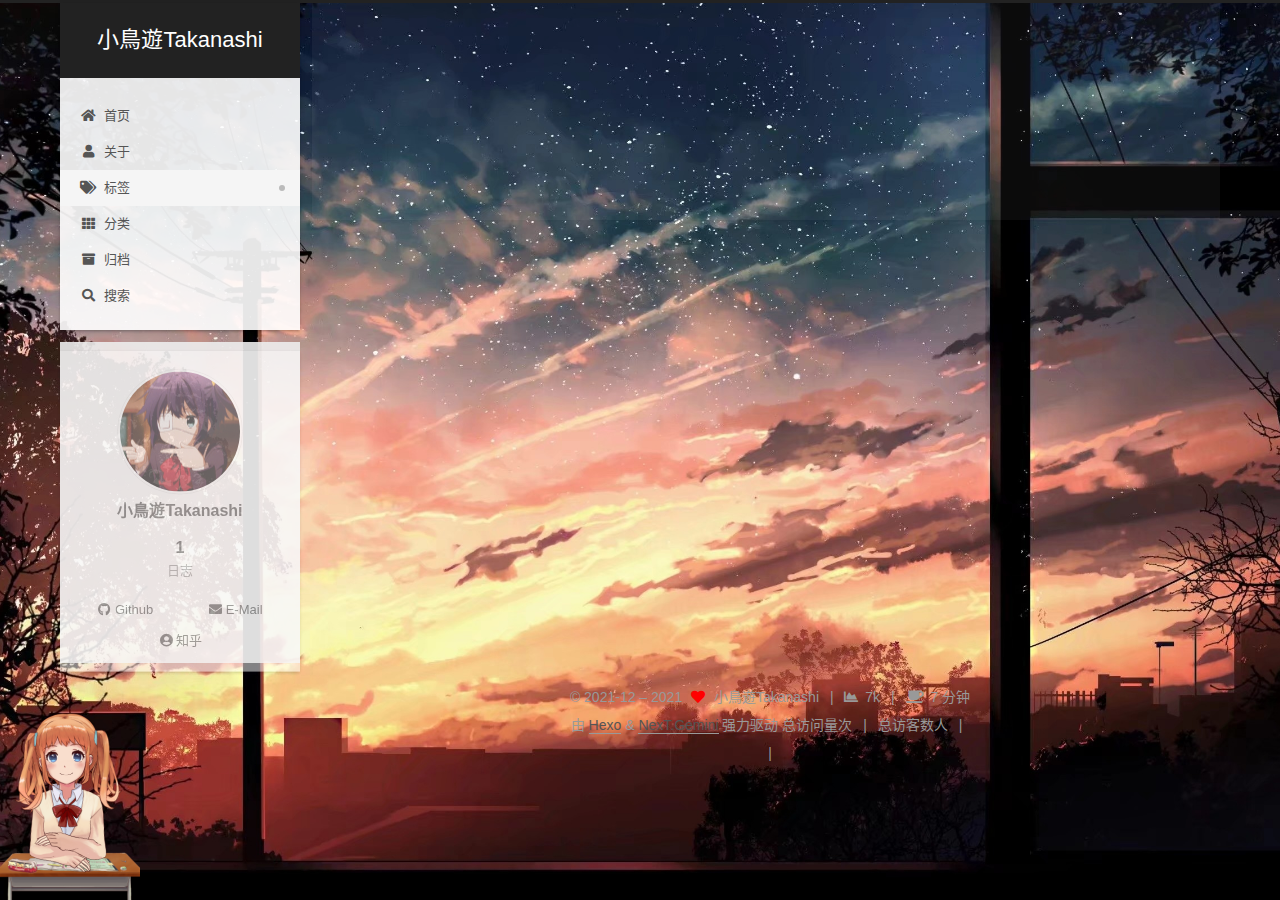
<file: tags/index.html>
<!DOCTYPE html>
<html lang="zh-CN">
<head>
  <meta charset="UTF-8">
<meta name="viewport" content="width=device-width, initial-scale=1, maximum-scale=2">
<meta name="theme-color" content="#222">
<meta name="generator" content="Hexo 5.4.0">
  <link rel="apple-touch-icon" sizes="180x180" href="/images/apple-touch-icon-next.png">
  <link rel="icon" type="image/png" sizes="32x32" href="/images/favicon-32x32-next.png">
  <link rel="icon" type="image/png" sizes="16x16" href="/images/favicon-16x16-next.png">
  <link rel="mask-icon" href="/images/logo.svg" color="#222">

<link rel="stylesheet" href="/css/main.css">


<link rel="stylesheet" href="/lib/font-awesome/css/all.min.css">

<script id="hexo-configurations">
    var NexT = window.NexT || {};
    var CONFIG = {"hostname":"example.com","root":"/","scheme":"Gemini","version":"7.8.0","exturl":false,"sidebar":{"position":"left","display":"post","padding":18,"offset":12,"onmobile":false},"copycode":{"enable":false,"show_result":false,"style":null},"back2top":{"enable":true,"sidebar":false,"scrollpercent":false},"bookmark":{"enable":false,"color":"#222","save":"auto"},"fancybox":false,"mediumzoom":false,"lazyload":false,"pangu":false,"comments":{"style":"tabs","active":null,"storage":true,"lazyload":false,"nav":null},"algolia":{"hits":{"per_page":10},"labels":{"input_placeholder":"Search for Posts","hits_empty":"We didn't find any results for the search: ${query}","hits_stats":"${hits} results found in ${time} ms"}},"localsearch":{"enable":true,"trigger":"manual","top_n_per_article":1,"unescape":false,"preload":false},"motion":{"enable":true,"async":false,"transition":{"post_block":"fadeIn","post_header":"slideDownIn","post_body":"slideDownIn","coll_header":"slideLeftIn","sidebar":"slideUpIn"}},"path":"search.xml"};
  </script>

  <meta property="og:type" content="website">
<meta property="og:title" content="标签">
<meta property="og:url" content="http://example.com/tags/index.html">
<meta property="og:site_name" content="小鳥遊Takanashi">
<meta property="og:locale" content="zh_CN">
<meta property="article:published_time" content="2021-12-18T07:30:49.000Z">
<meta property="article:modified_time" content="2021-12-18T07:36:35.284Z">
<meta property="article:author" content="小鳥遊Takanashi">
<meta name="twitter:card" content="summary">

<link rel="canonical" href="http://example.com/tags/">


<script id="page-configurations">
  // https://hexo.io/docs/variables.html
  CONFIG.page = {
    sidebar: "",
    isHome : false,
    isPost : false,
    lang   : 'zh-CN'
  };
</script>

  <title>标签 | 小鳥遊Takanashi
</title>
  






  <noscript>
  <style>
  .use-motion .brand,
  .use-motion .menu-item,
  .sidebar-inner,
  .use-motion .post-block,
  .use-motion .pagination,
  .use-motion .comments,
  .use-motion .post-header,
  .use-motion .post-body,
  .use-motion .collection-header { opacity: initial; }

  .use-motion .site-title,
  .use-motion .site-subtitle {
    opacity: initial;
    top: initial;
  }

  .use-motion .logo-line-before i { left: initial; }
  .use-motion .logo-line-after i { right: initial; }
  </style>
</noscript>

<link rel="alternate" href="/rss2.xml" title="小鳥遊Takanashi" type="application/rss+xml">
</head>

<body itemscope itemtype="http://schema.org/WebPage">

  <div class="container use-motion">
    <div class="headband"></div>
    <a target="_blank" rel="noopener" href="https://github.com/hannes63" class="github-corner" aria-label="View source on GitHub">
    <header class="header" itemscope itemtype="http://schema.org/WPHeader">
      <div class="header-inner"><div class="site-brand-container">
  <div class="site-nav-toggle">
    <div class="toggle" aria-label="切换导航栏">
      <span class="toggle-line toggle-line-first"></span>
      <span class="toggle-line toggle-line-middle"></span>
      <span class="toggle-line toggle-line-last"></span>
    </div>
  </div>

  <div class="site-meta">

    <a href="/" class="brand" rel="start">
      <span class="logo-line-before"><i></i></span>
      <h1 class="site-title">小鳥遊Takanashi</h1>
      <span class="logo-line-after"><i></i></span>
    </a>
  </div>

  <div class="site-nav-right">
    <div class="toggle popup-trigger">
        <i class="fa fa-search fa-fw fa-lg"></i>
    </div>
  </div>
</div>




<nav class="site-nav">
  <ul id="menu" class="main-menu menu">
        <li class="menu-item menu-item-home">

    <a href="/" rel="section"><i class="fa fa-home fa-fw"></i>首页</a>

  </li>
        <li class="menu-item menu-item-about">

    <a href="/about/" rel="section"><i class="fa fa-user fa-fw"></i>关于</a>

  </li>
        <li class="menu-item menu-item-tags">

    <a href="/tags/" rel="section"><i class="fa fa-tags fa-fw"></i>标签</a>

  </li>
        <li class="menu-item menu-item-categories">

    <a href="/categories/" rel="section"><i class="fa fa-th fa-fw"></i>分类</a>

  </li>
        <li class="menu-item menu-item-archives">

    <a href="/archives/" rel="section"><i class="fa fa-archive fa-fw"></i>归档</a>

  </li>
      <li class="menu-item menu-item-search">
        <a role="button" class="popup-trigger"><i class="fa fa-search fa-fw"></i>搜索
        </a>
      </li>
  </ul>
</nav>



  <div class="search-pop-overlay">
    <div class="popup search-popup">
        <div class="search-header">
  <span class="search-icon">
    <i class="fa fa-search"></i>
  </span>
  <div class="search-input-container">
    <input autocomplete="off" autocapitalize="off"
           placeholder="搜索..." spellcheck="false"
           type="search" class="search-input">
  </div>
  <span class="popup-btn-close">
    <i class="fa fa-times-circle"></i>
  </span>
</div>
<div id="search-result">
  <div id="no-result">
    <i class="fa fa-spinner fa-pulse fa-5x fa-fw"></i>
  </div>
</div>

    </div>
  </div>

</div>
    </header>

    
  <div class="back-to-top">
    <i class="fa fa-arrow-up"></i>
    <span>0%</span>
  </div>


    <main class="main">
      <div class="main-inner">
        <div class="content-wrap">
          
  
  

          <div class="content page posts-expand">
            

    
    
    
    <div class="post-block" lang="zh-CN">
      <header class="post-header">

<h1 class="post-title" itemprop="name headline">标签
</h1>

<div class="post-meta">
  

</div>

</header>

      
      
      
      <div class="post-body">
          <div class="tag-cloud">
            <div class="tag-cloud-title">
              暂无标签
            </div>
            <div class="tag-cloud-tags">
              
            </div>
          </div>
        
      </div>
      
      
      
    </div>
    

    
    
    


          </div>
          

<script>
  window.addEventListener('tabs:register', () => {
    let { activeClass } = CONFIG.comments;
    if (CONFIG.comments.storage) {
      activeClass = localStorage.getItem('comments_active') || activeClass;
    }
    if (activeClass) {
      let activeTab = document.querySelector(`a[href="#comment-${activeClass}"]`);
      if (activeTab) {
        activeTab.click();
      }
    }
  });
  if (CONFIG.comments.storage) {
    window.addEventListener('tabs:click', event => {
      if (!event.target.matches('.tabs-comment .tab-content .tab-pane')) return;
      let commentClass = event.target.classList[1];
      localStorage.setItem('comments_active', commentClass);
    });
  }
</script>

        </div>
          
  
  <div class="toggle sidebar-toggle">
    <span class="toggle-line toggle-line-first"></span>
    <span class="toggle-line toggle-line-middle"></span>
    <span class="toggle-line toggle-line-last"></span>
  </div>

  <aside class="sidebar">
    <div class="sidebar-inner">

      <ul class="sidebar-nav motion-element">
        <li class="sidebar-nav-toc">
          文章目录
        </li>
        <li class="sidebar-nav-overview">
          站点概览
        </li>
      </ul>

      <!--noindex-->
      <div class="post-toc-wrap sidebar-panel">
      </div>
      <!--/noindex-->

      <div class="site-overview-wrap sidebar-panel">
        <div class="site-author motion-element" itemprop="author" itemscope itemtype="http://schema.org/Person">
    <img class="site-author-image" itemprop="image" alt="小鳥遊Takanashi"
      src="/images/avatar/avatar.gif">
  <p class="site-author-name" itemprop="name">小鳥遊Takanashi</p>
  <div class="site-description" itemprop="description"></div>
</div>
<div class="site-state-wrap motion-element">
  <nav class="site-state">
      <div class="site-state-item site-state-posts">
          <a href="/archives/">
        
          <span class="site-state-item-count">1</span>
          <span class="site-state-item-name">日志</span>
        </a>
      </div>
  </nav>
</div>
  <div class="links-of-author motion-element">
      <span class="links-of-author-item">
        <a href="https://github.com/Hannes63" title="Github → https:&#x2F;&#x2F;github.com&#x2F;Hannes63" rel="noopener" target="_blank"><i class="fab fa-github fa-fw"></i>Github</a>
      </span>
      <span class="links-of-author-item">
        <a href="mailto:lh636363@qq.com" title="E-Mail → mailto:lh636363@qq.com" rel="noopener" target="_blank"><i class="fa fa-envelope fa-fw"></i>E-Mail</a>
      </span>
      <span class="links-of-author-item">
        <a href="https://www.zhihu.com/people/hannes63" title="知乎 → https:&#x2F;&#x2F;www.zhihu.com&#x2F;people&#x2F;hannes63" rel="noopener" target="_blank"><i class="fa fa-user-circle fa-fw"></i>知乎</a>
      </span>
  </div>



      </div>

    </div>
  </aside>
  <div id="sidebar-dimmer"></div>


      </div>
    </main>

    <footer class="footer">
      <div class="footer-inner">
        

        

<div class="copyright">
  
  &copy; 2021-12 – 
  <span itemprop="copyrightYear">2021</span>
  <span class="with-love">
    <i class="fa fa-heart"></i>
  </span>
  <span class="author" itemprop="copyrightHolder">小鳥遊Takanashi</span>
    <span class="post-meta-divider">|</span>
    <span class="post-meta-item-icon">
      <i class="fa fa-chart-area"></i>
    </span>
    <span title="站点总字数">7k</span>
    <span class="post-meta-divider">|</span>
    <span class="post-meta-item-icon">
      <i class="fa fa-coffee"></i>
    </span>
    <span title="站点阅读时长">7 分钟</span>
</div>
  <div class="powered-by">由 <a href="https://hexo.io/" class="theme-link" rel="noopener" target="_blank">Hexo</a> & <a href="https://theme-next.org/" class="theme-link" rel="noopener" target="_blank">NexT.Gemini</a> 强力驱动
  </div>


    <script async src="//dn-lbstatics.qbox.me/busuanzi/2.3/busuanzi.pure.mini.js"></script>

    <span id="busuanzi_container_site_pv">总访问量<span id="busuanzi_value_site_pv"></span>次</span>
    <span class="post-meta-divider">|</span>
    <span id="busuanzi_container_site_uv">总访客数<span id="busuanzi_value_site_uv"></span>人</span>
    <span class="post-meta-divider">|</span>
<!-- 不蒜子计数初始值纠正 -->
<script>
$(document).ready(function() {

    var int = setInterval(fixCount, 50);  // 50ms周期检测函数
    var countOffset = 20000;  // 初始化首次数据

    function fixCount() {            
       if (document.getElementById("busuanzi_container_site_pv").style.display != "none")
        {
            $("#busuanzi_value_site_pv").html(parseInt($("#busuanzi_value_site_pv").html()) + countOffset); 
            clearInterval(int);
        }                  
        if ($("#busuanzi_container_site_pv").css("display") != "none")
        {
            $("#busuanzi_value_site_uv").html(parseInt($("#busuanzi_value_site_uv").html()) + countOffset); // 加上初始数据 
            clearInterval(int); // 停止检测
        }  
    }
       	
});
</script> 


        
<div class="busuanzi-count">
  <script async src="https://busuanzi.ibruce.info/busuanzi/2.3/busuanzi.pure.mini.js"></script>
    <span class="post-meta-item" id="busuanzi_container_site_uv" style="display: none;">
      <span class="post-meta-item-icon">
        <i class="fa fa-user"></i>
      </span>
      <span class="site-uv" title="总访客量">
        <span id="busuanzi_value_site_uv"></span>
      </span>
    </span>
    <span class="post-meta-divider">|</span>
    <span class="post-meta-item" id="busuanzi_container_site_pv" style="display: none;">
      <span class="post-meta-item-icon">
        <i class="fa fa-eye"></i>
      </span>
      <span class="site-pv" title="总访问量">
        <span id="busuanzi_value_site_pv"></span>
      </span>
    </span>
</div>








      </div>
    </footer>
  </div>

  
  <script src="/lib/anime.min.js"></script>
  <script src="/lib/velocity/velocity.min.js"></script>
  <script src="/lib/velocity/velocity.ui.min.js"></script>

<script src="/js/utils.js"></script>

<script src="/js/motion.js"></script>


<script src="/js/schemes/pisces.js"></script>


<script src="/js/next-boot.js"></script>




  




  
<script src="/js/local-search.js"></script>













  

  

  


<script src="/live2dw/lib/L2Dwidget.min.js?094cbace49a39548bed64abff5988b05"></script><script>L2Dwidget.init({"pluginRootPath":"live2dw/","pluginJsPath":"lib/","pluginModelPath":"assets/","tagMode":false,"debug":false,"model":{"jsonPath":"/live2dw/assets/assets/shizuku.model.json"},"display":{"position":"left","width":140,"height":280},"mobile":{"show":true},"react":{"opacity":1},"log":false});</script></body>
</html>
</file>
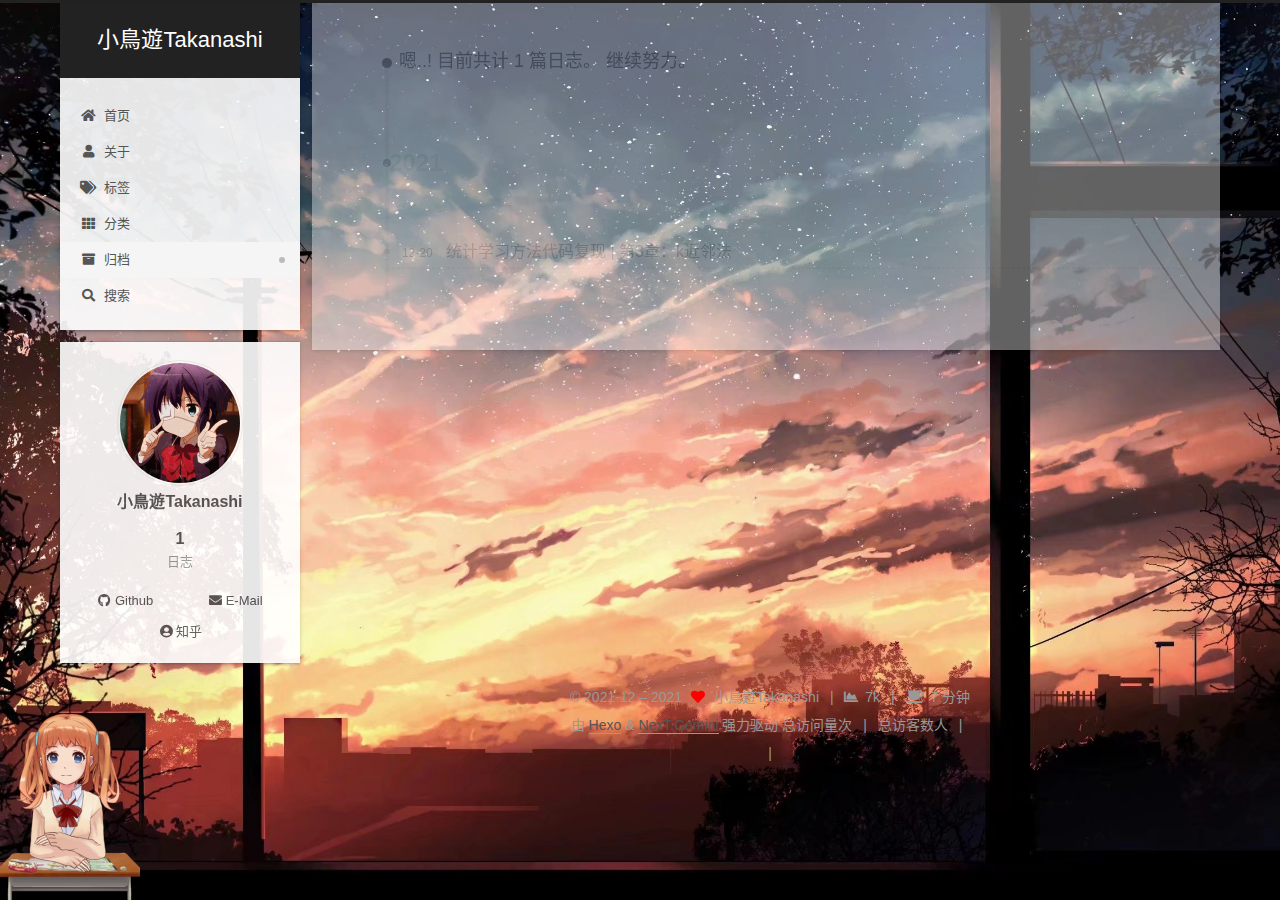
<file: archives/2021/index.html>
<!DOCTYPE html>
<html lang="zh-CN">
<head>
  <meta charset="UTF-8">
<meta name="viewport" content="width=device-width, initial-scale=1, maximum-scale=2">
<meta name="theme-color" content="#222">
<meta name="generator" content="Hexo 5.4.0">
  <link rel="apple-touch-icon" sizes="180x180" href="/images/apple-touch-icon-next.png">
  <link rel="icon" type="image/png" sizes="32x32" href="/images/favicon-32x32-next.png">
  <link rel="icon" type="image/png" sizes="16x16" href="/images/favicon-16x16-next.png">
  <link rel="mask-icon" href="/images/logo.svg" color="#222">

<link rel="stylesheet" href="/css/main.css">


<link rel="stylesheet" href="/lib/font-awesome/css/all.min.css">

<script id="hexo-configurations">
    var NexT = window.NexT || {};
    var CONFIG = {"hostname":"example.com","root":"/","scheme":"Gemini","version":"7.8.0","exturl":false,"sidebar":{"position":"left","display":"post","padding":18,"offset":12,"onmobile":false},"copycode":{"enable":false,"show_result":false,"style":null},"back2top":{"enable":true,"sidebar":false,"scrollpercent":false},"bookmark":{"enable":false,"color":"#222","save":"auto"},"fancybox":false,"mediumzoom":false,"lazyload":false,"pangu":false,"comments":{"style":"tabs","active":null,"storage":true,"lazyload":false,"nav":null},"algolia":{"hits":{"per_page":10},"labels":{"input_placeholder":"Search for Posts","hits_empty":"We didn't find any results for the search: ${query}","hits_stats":"${hits} results found in ${time} ms"}},"localsearch":{"enable":true,"trigger":"manual","top_n_per_article":1,"unescape":false,"preload":false},"motion":{"enable":true,"async":false,"transition":{"post_block":"fadeIn","post_header":"slideDownIn","post_body":"slideDownIn","coll_header":"slideLeftIn","sidebar":"slideUpIn"}},"path":"search.xml"};
  </script>

  <meta property="og:type" content="website">
<meta property="og:title" content="小鳥遊Takanashi">
<meta property="og:url" content="http://example.com/archives/2021/index.html">
<meta property="og:site_name" content="小鳥遊Takanashi">
<meta property="og:locale" content="zh_CN">
<meta property="article:author" content="小鳥遊Takanashi">
<meta name="twitter:card" content="summary">

<link rel="canonical" href="http://example.com/archives/2021/">


<script id="page-configurations">
  // https://hexo.io/docs/variables.html
  CONFIG.page = {
    sidebar: "",
    isHome : false,
    isPost : false,
    lang   : 'zh-CN'
  };
</script>

  <title>归档 | 小鳥遊Takanashi</title>
  






  <noscript>
  <style>
  .use-motion .brand,
  .use-motion .menu-item,
  .sidebar-inner,
  .use-motion .post-block,
  .use-motion .pagination,
  .use-motion .comments,
  .use-motion .post-header,
  .use-motion .post-body,
  .use-motion .collection-header { opacity: initial; }

  .use-motion .site-title,
  .use-motion .site-subtitle {
    opacity: initial;
    top: initial;
  }

  .use-motion .logo-line-before i { left: initial; }
  .use-motion .logo-line-after i { right: initial; }
  </style>
</noscript>

<link rel="alternate" href="/rss2.xml" title="小鳥遊Takanashi" type="application/rss+xml">
</head>

<body itemscope itemtype="http://schema.org/WebPage">

  <div class="container use-motion">
    <div class="headband"></div>
    <a target="_blank" rel="noopener" href="https://github.com/hannes63" class="github-corner" aria-label="View source on GitHub">
    <header class="header" itemscope itemtype="http://schema.org/WPHeader">
      <div class="header-inner"><div class="site-brand-container">
  <div class="site-nav-toggle">
    <div class="toggle" aria-label="切换导航栏">
      <span class="toggle-line toggle-line-first"></span>
      <span class="toggle-line toggle-line-middle"></span>
      <span class="toggle-line toggle-line-last"></span>
    </div>
  </div>

  <div class="site-meta">

    <a href="/" class="brand" rel="start">
      <span class="logo-line-before"><i></i></span>
      <h1 class="site-title">小鳥遊Takanashi</h1>
      <span class="logo-line-after"><i></i></span>
    </a>
  </div>

  <div class="site-nav-right">
    <div class="toggle popup-trigger">
        <i class="fa fa-search fa-fw fa-lg"></i>
    </div>
  </div>
</div>




<nav class="site-nav">
  <ul id="menu" class="main-menu menu">
        <li class="menu-item menu-item-home">

    <a href="/" rel="section"><i class="fa fa-home fa-fw"></i>首页</a>

  </li>
        <li class="menu-item menu-item-about">

    <a href="/about/" rel="section"><i class="fa fa-user fa-fw"></i>关于</a>

  </li>
        <li class="menu-item menu-item-tags">

    <a href="/tags/" rel="section"><i class="fa fa-tags fa-fw"></i>标签</a>

  </li>
        <li class="menu-item menu-item-categories">

    <a href="/categories/" rel="section"><i class="fa fa-th fa-fw"></i>分类</a>

  </li>
        <li class="menu-item menu-item-archives">

    <a href="/archives/" rel="section"><i class="fa fa-archive fa-fw"></i>归档</a>

  </li>
      <li class="menu-item menu-item-search">
        <a role="button" class="popup-trigger"><i class="fa fa-search fa-fw"></i>搜索
        </a>
      </li>
  </ul>
</nav>



  <div class="search-pop-overlay">
    <div class="popup search-popup">
        <div class="search-header">
  <span class="search-icon">
    <i class="fa fa-search"></i>
  </span>
  <div class="search-input-container">
    <input autocomplete="off" autocapitalize="off"
           placeholder="搜索..." spellcheck="false"
           type="search" class="search-input">
  </div>
  <span class="popup-btn-close">
    <i class="fa fa-times-circle"></i>
  </span>
</div>
<div id="search-result">
  <div id="no-result">
    <i class="fa fa-spinner fa-pulse fa-5x fa-fw"></i>
  </div>
</div>

    </div>
  </div>

</div>
    </header>

    
  <div class="back-to-top">
    <i class="fa fa-arrow-up"></i>
    <span>0%</span>
  </div>


    <main class="main">
      <div class="main-inner">
        <div class="content-wrap">
          

          <div class="content archive">
            

  
  
  
  <div class="post-block">
    <div class="posts-collapse">
      <div class="collection-title">
        <span class="collection-header">嗯..! 目前共计 1 篇日志。 继续努力。</span>
      </div>

      
    <div class="collection-year">
      <span class="collection-header">2021</span>
    </div>

  <article itemscope itemtype="http://schema.org/Article">
    <header class="post-header">

      <div class="post-meta">
        <time itemprop="dateCreated"
              datetime="2021-12-20T00:00:00+08:00"
              content="2021-12-20">
          12-20
        </time>
      </div>

      <div class="post-title">
          <a class="post-title-link" href="/2021/12/20/knn(211221)/" itemprop="url">
            <span itemprop="name">统计学习方法代码复现 | 第3章：k近邻法</span>
          </a>
      </div>

    </header>
  </article>


    </div>
  </div>
  
  
  

  



          </div>
          

<script>
  window.addEventListener('tabs:register', () => {
    let { activeClass } = CONFIG.comments;
    if (CONFIG.comments.storage) {
      activeClass = localStorage.getItem('comments_active') || activeClass;
    }
    if (activeClass) {
      let activeTab = document.querySelector(`a[href="#comment-${activeClass}"]`);
      if (activeTab) {
        activeTab.click();
      }
    }
  });
  if (CONFIG.comments.storage) {
    window.addEventListener('tabs:click', event => {
      if (!event.target.matches('.tabs-comment .tab-content .tab-pane')) return;
      let commentClass = event.target.classList[1];
      localStorage.setItem('comments_active', commentClass);
    });
  }
</script>

        </div>
          
  
  <div class="toggle sidebar-toggle">
    <span class="toggle-line toggle-line-first"></span>
    <span class="toggle-line toggle-line-middle"></span>
    <span class="toggle-line toggle-line-last"></span>
  </div>

  <aside class="sidebar">
    <div class="sidebar-inner">

      <ul class="sidebar-nav motion-element">
        <li class="sidebar-nav-toc">
          文章目录
        </li>
        <li class="sidebar-nav-overview">
          站点概览
        </li>
      </ul>

      <!--noindex-->
      <div class="post-toc-wrap sidebar-panel">
      </div>
      <!--/noindex-->

      <div class="site-overview-wrap sidebar-panel">
        <div class="site-author motion-element" itemprop="author" itemscope itemtype="http://schema.org/Person">
    <img class="site-author-image" itemprop="image" alt="小鳥遊Takanashi"
      src="/images/avatar/avatar.gif">
  <p class="site-author-name" itemprop="name">小鳥遊Takanashi</p>
  <div class="site-description" itemprop="description"></div>
</div>
<div class="site-state-wrap motion-element">
  <nav class="site-state">
      <div class="site-state-item site-state-posts">
          <a href="/archives/">
        
          <span class="site-state-item-count">1</span>
          <span class="site-state-item-name">日志</span>
        </a>
      </div>
  </nav>
</div>
  <div class="links-of-author motion-element">
      <span class="links-of-author-item">
        <a href="https://github.com/Hannes63" title="Github → https:&#x2F;&#x2F;github.com&#x2F;Hannes63" rel="noopener" target="_blank"><i class="fab fa-github fa-fw"></i>Github</a>
      </span>
      <span class="links-of-author-item">
        <a href="mailto:lh636363@qq.com" title="E-Mail → mailto:lh636363@qq.com" rel="noopener" target="_blank"><i class="fa fa-envelope fa-fw"></i>E-Mail</a>
      </span>
      <span class="links-of-author-item">
        <a href="https://www.zhihu.com/people/hannes63" title="知乎 → https:&#x2F;&#x2F;www.zhihu.com&#x2F;people&#x2F;hannes63" rel="noopener" target="_blank"><i class="fa fa-user-circle fa-fw"></i>知乎</a>
      </span>
  </div>



      </div>

    </div>
  </aside>
  <div id="sidebar-dimmer"></div>


      </div>
    </main>

    <footer class="footer">
      <div class="footer-inner">
        

        

<div class="copyright">
  
  &copy; 2021-12 – 
  <span itemprop="copyrightYear">2021</span>
  <span class="with-love">
    <i class="fa fa-heart"></i>
  </span>
  <span class="author" itemprop="copyrightHolder">小鳥遊Takanashi</span>
    <span class="post-meta-divider">|</span>
    <span class="post-meta-item-icon">
      <i class="fa fa-chart-area"></i>
    </span>
    <span title="站点总字数">7k</span>
    <span class="post-meta-divider">|</span>
    <span class="post-meta-item-icon">
      <i class="fa fa-coffee"></i>
    </span>
    <span title="站点阅读时长">7 分钟</span>
</div>
  <div class="powered-by">由 <a href="https://hexo.io/" class="theme-link" rel="noopener" target="_blank">Hexo</a> & <a href="https://theme-next.org/" class="theme-link" rel="noopener" target="_blank">NexT.Gemini</a> 强力驱动
  </div>


    <script async src="//dn-lbstatics.qbox.me/busuanzi/2.3/busuanzi.pure.mini.js"></script>

    <span id="busuanzi_container_site_pv">总访问量<span id="busuanzi_value_site_pv"></span>次</span>
    <span class="post-meta-divider">|</span>
    <span id="busuanzi_container_site_uv">总访客数<span id="busuanzi_value_site_uv"></span>人</span>
    <span class="post-meta-divider">|</span>
<!-- 不蒜子计数初始值纠正 -->
<script>
$(document).ready(function() {

    var int = setInterval(fixCount, 50);  // 50ms周期检测函数
    var countOffset = 20000;  // 初始化首次数据

    function fixCount() {            
       if (document.getElementById("busuanzi_container_site_pv").style.display != "none")
        {
            $("#busuanzi_value_site_pv").html(parseInt($("#busuanzi_value_site_pv").html()) + countOffset); 
            clearInterval(int);
        }                  
        if ($("#busuanzi_container_site_pv").css("display") != "none")
        {
            $("#busuanzi_value_site_uv").html(parseInt($("#busuanzi_value_site_uv").html()) + countOffset); // 加上初始数据 
            clearInterval(int); // 停止检测
        }  
    }
       	
});
</script> 


        
<div class="busuanzi-count">
  <script async src="https://busuanzi.ibruce.info/busuanzi/2.3/busuanzi.pure.mini.js"></script>
    <span class="post-meta-item" id="busuanzi_container_site_uv" style="display: none;">
      <span class="post-meta-item-icon">
        <i class="fa fa-user"></i>
      </span>
      <span class="site-uv" title="总访客量">
        <span id="busuanzi_value_site_uv"></span>
      </span>
    </span>
    <span class="post-meta-divider">|</span>
    <span class="post-meta-item" id="busuanzi_container_site_pv" style="display: none;">
      <span class="post-meta-item-icon">
        <i class="fa fa-eye"></i>
      </span>
      <span class="site-pv" title="总访问量">
        <span id="busuanzi_value_site_pv"></span>
      </span>
    </span>
</div>








      </div>
    </footer>
  </div>

  
  <script src="/lib/anime.min.js"></script>
  <script src="/lib/velocity/velocity.min.js"></script>
  <script src="/lib/velocity/velocity.ui.min.js"></script>

<script src="/js/utils.js"></script>

<script src="/js/motion.js"></script>


<script src="/js/schemes/pisces.js"></script>


<script src="/js/next-boot.js"></script>




  




  
<script src="/js/local-search.js"></script>













  

  

  


<script src="/live2dw/lib/L2Dwidget.min.js?094cbace49a39548bed64abff5988b05"></script><script>L2Dwidget.init({"pluginRootPath":"live2dw/","pluginJsPath":"lib/","pluginModelPath":"assets/","tagMode":false,"debug":false,"model":{"jsonPath":"/live2dw/assets/assets/shizuku.model.json"},"display":{"position":"left","width":140,"height":280},"mobile":{"show":true},"react":{"opacity":1},"log":false});</script></body>
</html>
</file>
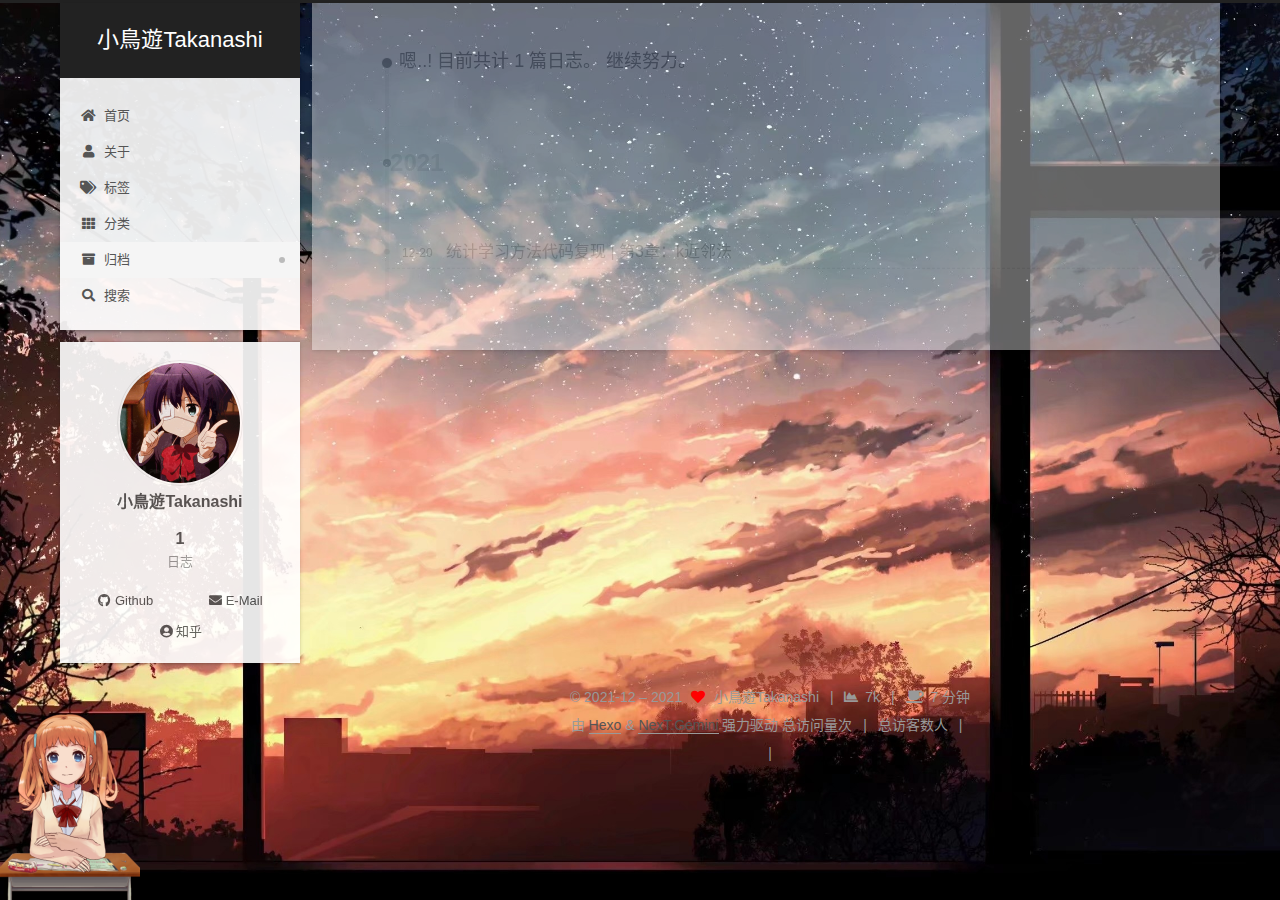
<file: archives/2021/12/index.html>
<!DOCTYPE html>
<html lang="zh-CN">
<head>
  <meta charset="UTF-8">
<meta name="viewport" content="width=device-width, initial-scale=1, maximum-scale=2">
<meta name="theme-color" content="#222">
<meta name="generator" content="Hexo 5.4.0">
  <link rel="apple-touch-icon" sizes="180x180" href="/images/apple-touch-icon-next.png">
  <link rel="icon" type="image/png" sizes="32x32" href="/images/favicon-32x32-next.png">
  <link rel="icon" type="image/png" sizes="16x16" href="/images/favicon-16x16-next.png">
  <link rel="mask-icon" href="/images/logo.svg" color="#222">

<link rel="stylesheet" href="/css/main.css">


<link rel="stylesheet" href="/lib/font-awesome/css/all.min.css">

<script id="hexo-configurations">
    var NexT = window.NexT || {};
    var CONFIG = {"hostname":"example.com","root":"/","scheme":"Gemini","version":"7.8.0","exturl":false,"sidebar":{"position":"left","display":"post","padding":18,"offset":12,"onmobile":false},"copycode":{"enable":false,"show_result":false,"style":null},"back2top":{"enable":true,"sidebar":false,"scrollpercent":false},"bookmark":{"enable":false,"color":"#222","save":"auto"},"fancybox":false,"mediumzoom":false,"lazyload":false,"pangu":false,"comments":{"style":"tabs","active":null,"storage":true,"lazyload":false,"nav":null},"algolia":{"hits":{"per_page":10},"labels":{"input_placeholder":"Search for Posts","hits_empty":"We didn't find any results for the search: ${query}","hits_stats":"${hits} results found in ${time} ms"}},"localsearch":{"enable":true,"trigger":"manual","top_n_per_article":1,"unescape":false,"preload":false},"motion":{"enable":true,"async":false,"transition":{"post_block":"fadeIn","post_header":"slideDownIn","post_body":"slideDownIn","coll_header":"slideLeftIn","sidebar":"slideUpIn"}},"path":"search.xml"};
  </script>

  <meta property="og:type" content="website">
<meta property="og:title" content="小鳥遊Takanashi">
<meta property="og:url" content="http://example.com/archives/2021/12/index.html">
<meta property="og:site_name" content="小鳥遊Takanashi">
<meta property="og:locale" content="zh_CN">
<meta property="article:author" content="小鳥遊Takanashi">
<meta name="twitter:card" content="summary">

<link rel="canonical" href="http://example.com/archives/2021/12/">


<script id="page-configurations">
  // https://hexo.io/docs/variables.html
  CONFIG.page = {
    sidebar: "",
    isHome : false,
    isPost : false,
    lang   : 'zh-CN'
  };
</script>

  <title>归档 | 小鳥遊Takanashi</title>
  






  <noscript>
  <style>
  .use-motion .brand,
  .use-motion .menu-item,
  .sidebar-inner,
  .use-motion .post-block,
  .use-motion .pagination,
  .use-motion .comments,
  .use-motion .post-header,
  .use-motion .post-body,
  .use-motion .collection-header { opacity: initial; }

  .use-motion .site-title,
  .use-motion .site-subtitle {
    opacity: initial;
    top: initial;
  }

  .use-motion .logo-line-before i { left: initial; }
  .use-motion .logo-line-after i { right: initial; }
  </style>
</noscript>

<link rel="alternate" href="/rss2.xml" title="小鳥遊Takanashi" type="application/rss+xml">
</head>

<body itemscope itemtype="http://schema.org/WebPage">

  <div class="container use-motion">
    <div class="headband"></div>
    <a target="_blank" rel="noopener" href="https://github.com/hannes63" class="github-corner" aria-label="View source on GitHub">
    <header class="header" itemscope itemtype="http://schema.org/WPHeader">
      <div class="header-inner"><div class="site-brand-container">
  <div class="site-nav-toggle">
    <div class="toggle" aria-label="切换导航栏">
      <span class="toggle-line toggle-line-first"></span>
      <span class="toggle-line toggle-line-middle"></span>
      <span class="toggle-line toggle-line-last"></span>
    </div>
  </div>

  <div class="site-meta">

    <a href="/" class="brand" rel="start">
      <span class="logo-line-before"><i></i></span>
      <h1 class="site-title">小鳥遊Takanashi</h1>
      <span class="logo-line-after"><i></i></span>
    </a>
  </div>

  <div class="site-nav-right">
    <div class="toggle popup-trigger">
        <i class="fa fa-search fa-fw fa-lg"></i>
    </div>
  </div>
</div>




<nav class="site-nav">
  <ul id="menu" class="main-menu menu">
        <li class="menu-item menu-item-home">

    <a href="/" rel="section"><i class="fa fa-home fa-fw"></i>首页</a>

  </li>
        <li class="menu-item menu-item-about">

    <a href="/about/" rel="section"><i class="fa fa-user fa-fw"></i>关于</a>

  </li>
        <li class="menu-item menu-item-tags">

    <a href="/tags/" rel="section"><i class="fa fa-tags fa-fw"></i>标签</a>

  </li>
        <li class="menu-item menu-item-categories">

    <a href="/categories/" rel="section"><i class="fa fa-th fa-fw"></i>分类</a>

  </li>
        <li class="menu-item menu-item-archives">

    <a href="/archives/" rel="section"><i class="fa fa-archive fa-fw"></i>归档</a>

  </li>
      <li class="menu-item menu-item-search">
        <a role="button" class="popup-trigger"><i class="fa fa-search fa-fw"></i>搜索
        </a>
      </li>
  </ul>
</nav>



  <div class="search-pop-overlay">
    <div class="popup search-popup">
        <div class="search-header">
  <span class="search-icon">
    <i class="fa fa-search"></i>
  </span>
  <div class="search-input-container">
    <input autocomplete="off" autocapitalize="off"
           placeholder="搜索..." spellcheck="false"
           type="search" class="search-input">
  </div>
  <span class="popup-btn-close">
    <i class="fa fa-times-circle"></i>
  </span>
</div>
<div id="search-result">
  <div id="no-result">
    <i class="fa fa-spinner fa-pulse fa-5x fa-fw"></i>
  </div>
</div>

    </div>
  </div>

</div>
    </header>

    
  <div class="back-to-top">
    <i class="fa fa-arrow-up"></i>
    <span>0%</span>
  </div>


    <main class="main">
      <div class="main-inner">
        <div class="content-wrap">
          

          <div class="content archive">
            

  
  
  
  <div class="post-block">
    <div class="posts-collapse">
      <div class="collection-title">
        <span class="collection-header">嗯..! 目前共计 1 篇日志。 继续努力。</span>
      </div>

      
    <div class="collection-year">
      <span class="collection-header">2021</span>
    </div>

  <article itemscope itemtype="http://schema.org/Article">
    <header class="post-header">

      <div class="post-meta">
        <time itemprop="dateCreated"
              datetime="2021-12-20T00:00:00+08:00"
              content="2021-12-20">
          12-20
        </time>
      </div>

      <div class="post-title">
          <a class="post-title-link" href="/2021/12/20/knn(211221)/" itemprop="url">
            <span itemprop="name">统计学习方法代码复现 | 第3章：k近邻法</span>
          </a>
      </div>

    </header>
  </article>


    </div>
  </div>
  
  
  

  



          </div>
          

<script>
  window.addEventListener('tabs:register', () => {
    let { activeClass } = CONFIG.comments;
    if (CONFIG.comments.storage) {
      activeClass = localStorage.getItem('comments_active') || activeClass;
    }
    if (activeClass) {
      let activeTab = document.querySelector(`a[href="#comment-${activeClass}"]`);
      if (activeTab) {
        activeTab.click();
      }
    }
  });
  if (CONFIG.comments.storage) {
    window.addEventListener('tabs:click', event => {
      if (!event.target.matches('.tabs-comment .tab-content .tab-pane')) return;
      let commentClass = event.target.classList[1];
      localStorage.setItem('comments_active', commentClass);
    });
  }
</script>

        </div>
          
  
  <div class="toggle sidebar-toggle">
    <span class="toggle-line toggle-line-first"></span>
    <span class="toggle-line toggle-line-middle"></span>
    <span class="toggle-line toggle-line-last"></span>
  </div>

  <aside class="sidebar">
    <div class="sidebar-inner">

      <ul class="sidebar-nav motion-element">
        <li class="sidebar-nav-toc">
          文章目录
        </li>
        <li class="sidebar-nav-overview">
          站点概览
        </li>
      </ul>

      <!--noindex-->
      <div class="post-toc-wrap sidebar-panel">
      </div>
      <!--/noindex-->

      <div class="site-overview-wrap sidebar-panel">
        <div class="site-author motion-element" itemprop="author" itemscope itemtype="http://schema.org/Person">
    <img class="site-author-image" itemprop="image" alt="小鳥遊Takanashi"
      src="/images/avatar/avatar.gif">
  <p class="site-author-name" itemprop="name">小鳥遊Takanashi</p>
  <div class="site-description" itemprop="description"></div>
</div>
<div class="site-state-wrap motion-element">
  <nav class="site-state">
      <div class="site-state-item site-state-posts">
          <a href="/archives/">
        
          <span class="site-state-item-count">1</span>
          <span class="site-state-item-name">日志</span>
        </a>
      </div>
  </nav>
</div>
  <div class="links-of-author motion-element">
      <span class="links-of-author-item">
        <a href="https://github.com/Hannes63" title="Github → https:&#x2F;&#x2F;github.com&#x2F;Hannes63" rel="noopener" target="_blank"><i class="fab fa-github fa-fw"></i>Github</a>
      </span>
      <span class="links-of-author-item">
        <a href="mailto:lh636363@qq.com" title="E-Mail → mailto:lh636363@qq.com" rel="noopener" target="_blank"><i class="fa fa-envelope fa-fw"></i>E-Mail</a>
      </span>
      <span class="links-of-author-item">
        <a href="https://www.zhihu.com/people/hannes63" title="知乎 → https:&#x2F;&#x2F;www.zhihu.com&#x2F;people&#x2F;hannes63" rel="noopener" target="_blank"><i class="fa fa-user-circle fa-fw"></i>知乎</a>
      </span>
  </div>



      </div>

    </div>
  </aside>
  <div id="sidebar-dimmer"></div>


      </div>
    </main>

    <footer class="footer">
      <div class="footer-inner">
        

        

<div class="copyright">
  
  &copy; 2021-12 – 
  <span itemprop="copyrightYear">2021</span>
  <span class="with-love">
    <i class="fa fa-heart"></i>
  </span>
  <span class="author" itemprop="copyrightHolder">小鳥遊Takanashi</span>
    <span class="post-meta-divider">|</span>
    <span class="post-meta-item-icon">
      <i class="fa fa-chart-area"></i>
    </span>
    <span title="站点总字数">7k</span>
    <span class="post-meta-divider">|</span>
    <span class="post-meta-item-icon">
      <i class="fa fa-coffee"></i>
    </span>
    <span title="站点阅读时长">7 分钟</span>
</div>
  <div class="powered-by">由 <a href="https://hexo.io/" class="theme-link" rel="noopener" target="_blank">Hexo</a> & <a href="https://theme-next.org/" class="theme-link" rel="noopener" target="_blank">NexT.Gemini</a> 强力驱动
  </div>


    <script async src="//dn-lbstatics.qbox.me/busuanzi/2.3/busuanzi.pure.mini.js"></script>

    <span id="busuanzi_container_site_pv">总访问量<span id="busuanzi_value_site_pv"></span>次</span>
    <span class="post-meta-divider">|</span>
    <span id="busuanzi_container_site_uv">总访客数<span id="busuanzi_value_site_uv"></span>人</span>
    <span class="post-meta-divider">|</span>
<!-- 不蒜子计数初始值纠正 -->
<script>
$(document).ready(function() {

    var int = setInterval(fixCount, 50);  // 50ms周期检测函数
    var countOffset = 20000;  // 初始化首次数据

    function fixCount() {            
       if (document.getElementById("busuanzi_container_site_pv").style.display != "none")
        {
            $("#busuanzi_value_site_pv").html(parseInt($("#busuanzi_value_site_pv").html()) + countOffset); 
            clearInterval(int);
        }                  
        if ($("#busuanzi_container_site_pv").css("display") != "none")
        {
            $("#busuanzi_value_site_uv").html(parseInt($("#busuanzi_value_site_uv").html()) + countOffset); // 加上初始数据 
            clearInterval(int); // 停止检测
        }  
    }
       	
});
</script> 


        
<div class="busuanzi-count">
  <script async src="https://busuanzi.ibruce.info/busuanzi/2.3/busuanzi.pure.mini.js"></script>
    <span class="post-meta-item" id="busuanzi_container_site_uv" style="display: none;">
      <span class="post-meta-item-icon">
        <i class="fa fa-user"></i>
      </span>
      <span class="site-uv" title="总访客量">
        <span id="busuanzi_value_site_uv"></span>
      </span>
    </span>
    <span class="post-meta-divider">|</span>
    <span class="post-meta-item" id="busuanzi_container_site_pv" style="display: none;">
      <span class="post-meta-item-icon">
        <i class="fa fa-eye"></i>
      </span>
      <span class="site-pv" title="总访问量">
        <span id="busuanzi_value_site_pv"></span>
      </span>
    </span>
</div>








      </div>
    </footer>
  </div>

  
  <script src="/lib/anime.min.js"></script>
  <script src="/lib/velocity/velocity.min.js"></script>
  <script src="/lib/velocity/velocity.ui.min.js"></script>

<script src="/js/utils.js"></script>

<script src="/js/motion.js"></script>


<script src="/js/schemes/pisces.js"></script>


<script src="/js/next-boot.js"></script>




  




  
<script src="/js/local-search.js"></script>













  

  

  


<script src="/live2dw/lib/L2Dwidget.min.js?094cbace49a39548bed64abff5988b05"></script><script>L2Dwidget.init({"pluginRootPath":"live2dw/","pluginJsPath":"lib/","pluginModelPath":"assets/","tagMode":false,"debug":false,"model":{"jsonPath":"/live2dw/assets/assets/shizuku.model.json"},"display":{"position":"left","width":140,"height":280},"mobile":{"show":true},"react":{"opacity":1},"log":false});</script></body>
</html>
</file>
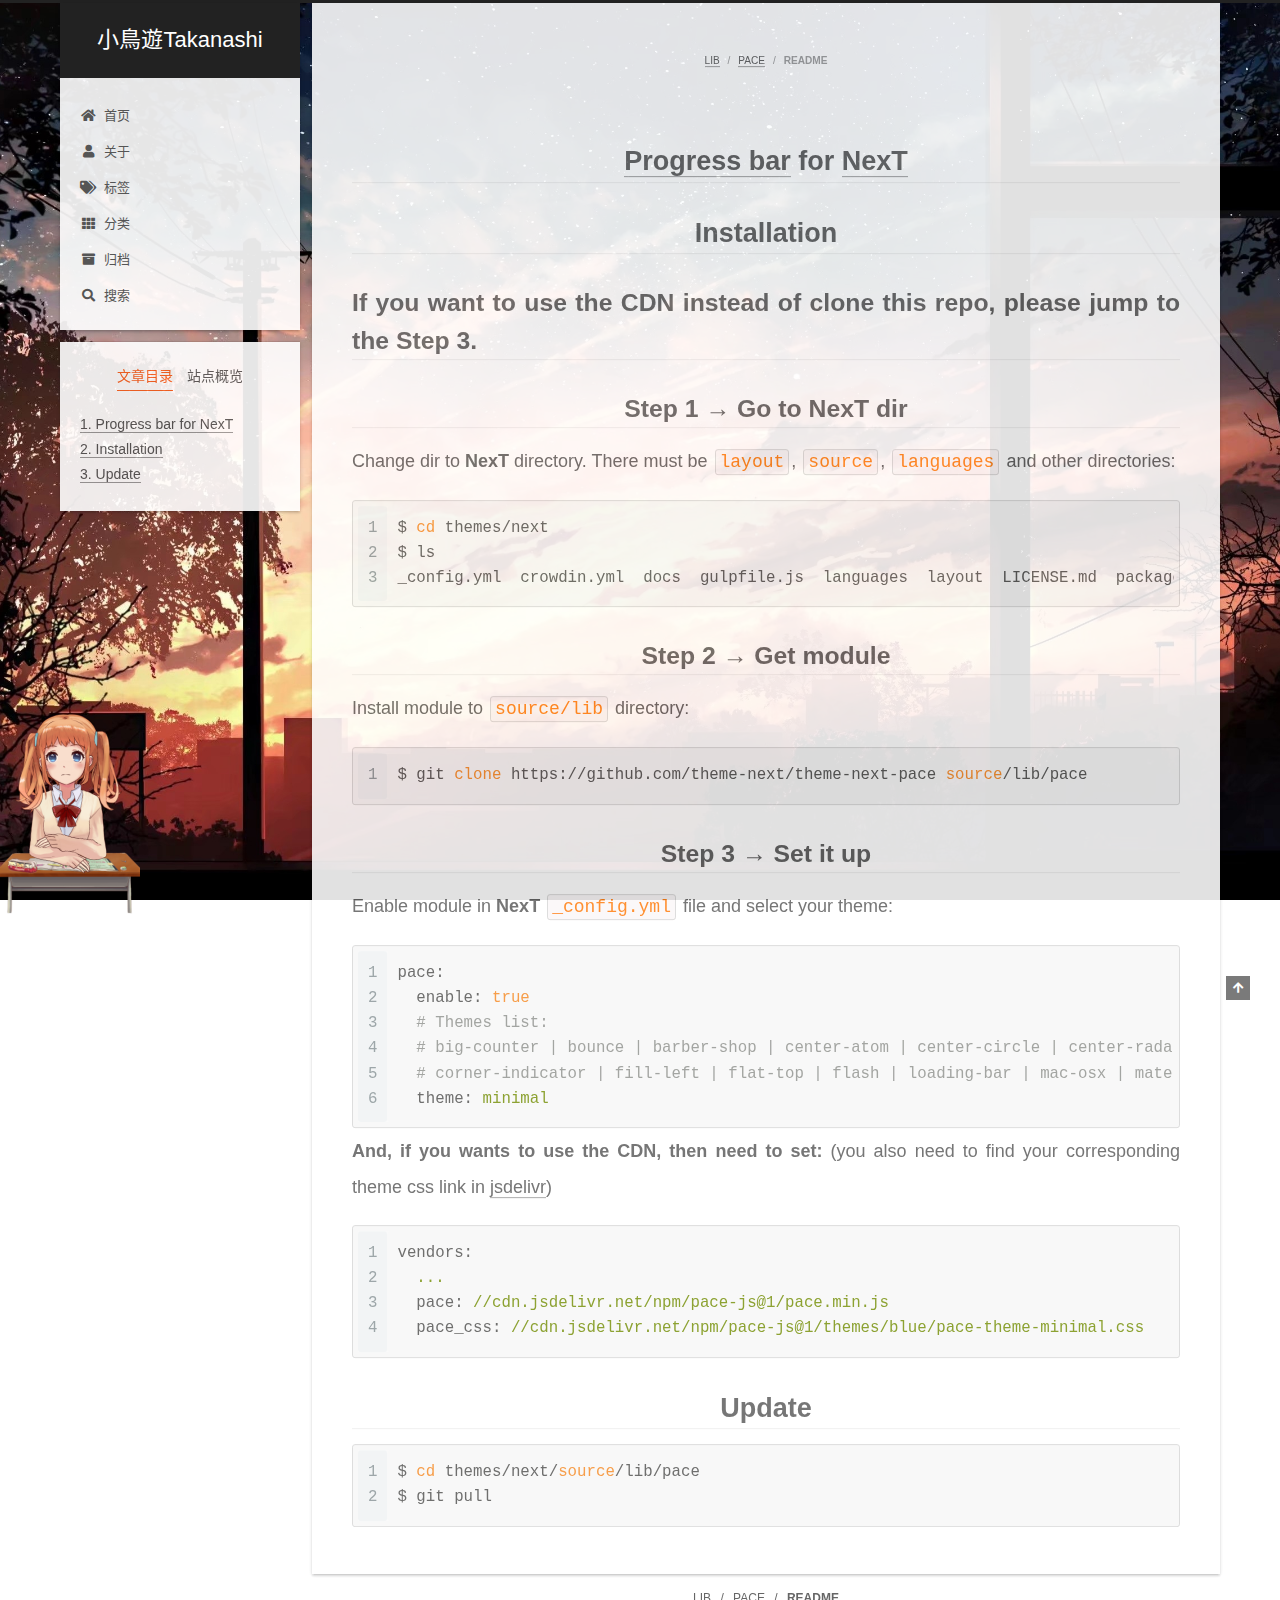
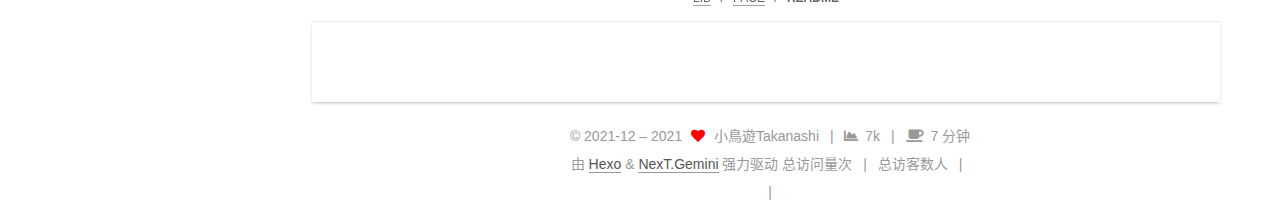
<file: lib/pace/README.html>
<!DOCTYPE html>
<html lang="zh-CN">
<head>
  <meta charset="UTF-8">
<meta name="viewport" content="width=device-width, initial-scale=1, maximum-scale=2">
<meta name="theme-color" content="#222">
<meta name="generator" content="Hexo 5.4.0">
  <link rel="apple-touch-icon" sizes="180x180" href="/images/apple-touch-icon-next.png">
  <link rel="icon" type="image/png" sizes="32x32" href="/images/favicon-32x32-next.png">
  <link rel="icon" type="image/png" sizes="16x16" href="/images/favicon-16x16-next.png">
  <link rel="mask-icon" href="/images/logo.svg" color="#222">

<link rel="stylesheet" href="/css/main.css">


<link rel="stylesheet" href="/lib/font-awesome/css/all.min.css">

<script id="hexo-configurations">
    var NexT = window.NexT || {};
    var CONFIG = {"hostname":"example.com","root":"/","scheme":"Gemini","version":"7.8.0","exturl":false,"sidebar":{"position":"left","display":"post","padding":18,"offset":12,"onmobile":false},"copycode":{"enable":false,"show_result":false,"style":null},"back2top":{"enable":true,"sidebar":false,"scrollpercent":false},"bookmark":{"enable":false,"color":"#222","save":"auto"},"fancybox":false,"mediumzoom":false,"lazyload":false,"pangu":false,"comments":{"style":"tabs","active":null,"storage":true,"lazyload":false,"nav":null},"algolia":{"hits":{"per_page":10},"labels":{"input_placeholder":"Search for Posts","hits_empty":"We didn't find any results for the search: ${query}","hits_stats":"${hits} results found in ${time} ms"}},"localsearch":{"enable":true,"trigger":"manual","top_n_per_article":1,"unescape":false,"preload":false},"motion":{"enable":true,"async":false,"transition":{"post_block":"fadeIn","post_header":"slideDownIn","post_body":"slideDownIn","coll_header":"slideLeftIn","sidebar":"slideUpIn"}},"path":"search.xml"};
  </script>

  <meta name="description" content="Progress bar for NexT  Installation  If you want to use the CDN instead of clone this repo, please jump to the Step 3.  Step 1 &amp;rarr; Go to NexT dir  Change dir to NexT directory. There must be layout">
<meta property="og:type" content="website">
<meta property="og:title" content="小鳥遊Takanashi">
<meta property="og:url" content="http://example.com/lib/pace/README.html">
<meta property="og:site_name" content="小鳥遊Takanashi">
<meta property="og:description" content="Progress bar for NexT  Installation  If you want to use the CDN instead of clone this repo, please jump to the Step 3.  Step 1 &amp;rarr; Go to NexT dir  Change dir to NexT directory. There must be layout">
<meta property="og:locale" content="zh_CN">
<meta property="article:published_time" content="2021-12-18T10:02:32.025Z">
<meta property="article:modified_time" content="2021-12-18T10:02:32.025Z">
<meta property="article:author" content="小鳥遊Takanashi">
<meta name="twitter:card" content="summary">

<link rel="canonical" href="http://example.com/lib/pace/README">


<script id="page-configurations">
  // https://hexo.io/docs/variables.html
  CONFIG.page = {
    sidebar: "",
    isHome : false,
    isPost : false,
    lang   : 'zh-CN'
  };
</script>

  <title> | 小鳥遊Takanashi
</title>
  






  <noscript>
  <style>
  .use-motion .brand,
  .use-motion .menu-item,
  .sidebar-inner,
  .use-motion .post-block,
  .use-motion .pagination,
  .use-motion .comments,
  .use-motion .post-header,
  .use-motion .post-body,
  .use-motion .collection-header { opacity: initial; }

  .use-motion .site-title,
  .use-motion .site-subtitle {
    opacity: initial;
    top: initial;
  }

  .use-motion .logo-line-before i { left: initial; }
  .use-motion .logo-line-after i { right: initial; }
  </style>
</noscript>

<link rel="alternate" href="/rss2.xml" title="小鳥遊Takanashi" type="application/rss+xml">
</head>

<body itemscope itemtype="http://schema.org/WebPage">

  <div class="container use-motion">
    <div class="headband"></div>
    <a target="_blank" rel="noopener" href="https://github.com/hannes63" class="github-corner" aria-label="View source on GitHub">
    <header class="header" itemscope itemtype="http://schema.org/WPHeader">
      <div class="header-inner"><div class="site-brand-container">
  <div class="site-nav-toggle">
    <div class="toggle" aria-label="切换导航栏">
      <span class="toggle-line toggle-line-first"></span>
      <span class="toggle-line toggle-line-middle"></span>
      <span class="toggle-line toggle-line-last"></span>
    </div>
  </div>

  <div class="site-meta">

    <a href="/" class="brand" rel="start">
      <span class="logo-line-before"><i></i></span>
      <h1 class="site-title">小鳥遊Takanashi</h1>
      <span class="logo-line-after"><i></i></span>
    </a>
  </div>

  <div class="site-nav-right">
    <div class="toggle popup-trigger">
        <i class="fa fa-search fa-fw fa-lg"></i>
    </div>
  </div>
</div>




<nav class="site-nav">
  <ul id="menu" class="main-menu menu">
        <li class="menu-item menu-item-home">

    <a href="/" rel="section"><i class="fa fa-home fa-fw"></i>首页</a>

  </li>
        <li class="menu-item menu-item-about">

    <a href="/about/" rel="section"><i class="fa fa-user fa-fw"></i>关于</a>

  </li>
        <li class="menu-item menu-item-tags">

    <a href="/tags/" rel="section"><i class="fa fa-tags fa-fw"></i>标签</a>

  </li>
        <li class="menu-item menu-item-categories">

    <a href="/categories/" rel="section"><i class="fa fa-th fa-fw"></i>分类</a>

  </li>
        <li class="menu-item menu-item-archives">

    <a href="/archives/" rel="section"><i class="fa fa-archive fa-fw"></i>归档</a>

  </li>
      <li class="menu-item menu-item-search">
        <a role="button" class="popup-trigger"><i class="fa fa-search fa-fw"></i>搜索
        </a>
      </li>
  </ul>
</nav>



  <div class="search-pop-overlay">
    <div class="popup search-popup">
        <div class="search-header">
  <span class="search-icon">
    <i class="fa fa-search"></i>
  </span>
  <div class="search-input-container">
    <input autocomplete="off" autocapitalize="off"
           placeholder="搜索..." spellcheck="false"
           type="search" class="search-input">
  </div>
  <span class="popup-btn-close">
    <i class="fa fa-times-circle"></i>
  </span>
</div>
<div id="search-result">
  <div id="no-result">
    <i class="fa fa-spinner fa-pulse fa-5x fa-fw"></i>
  </div>
</div>

    </div>
  </div>

</div>
    </header>

    
  <div class="back-to-top">
    <i class="fa fa-arrow-up"></i>
    <span>0%</span>
  </div>


    <main class="main">
      <div class="main-inner">
        <div class="content-wrap">
          
  
  

          <div class="content page posts-expand">
            

    
    
    
    <div class="post-block" lang="zh-CN">
      <header class="post-header">

<h1 class="post-title" itemprop="name headline">
</h1>

<div class="post-meta">
  
  <ul class="breadcrumb">
          
            <li><a href="/lib/">LIB</a></li>
            <li><a href="/lib/pace/">PACE</a></li>
            <li>README</li>
          
  </ul>

</div>

</header>

      
      
      
      <div class="post-body">
          <h1 align="center"><a target="_blank" rel="noopener" href="https://github.com/HubSpot/pace">Progress bar</a> for <a target="_blank" rel="noopener" href="https://github.com/theme-next">NexT</a></h1>

<h1 align="center">Installation</h1>

<h2>If you want to use the CDN instead of clone this repo, please jump to the Step 3.</h2>

<h2 align="center">Step 1 &rarr; Go to NexT dir</h2>

<p>Change dir to <strong>NexT</strong> directory. There must be <code>layout</code>, <code>source</code>, <code>languages</code> and other directories:</p>
<figure class="highlight sh"><table><tr><td class="gutter"><pre><span class="line">1</span><br><span class="line">2</span><br><span class="line">3</span><br></pre></td><td class="code"><pre><span class="line">$ <span class="built_in">cd</span> themes/next</span><br><span class="line">$ ls</span><br><span class="line">_config.yml  crowdin.yml  docs  gulpfile.js  languages  layout  LICENSE.md  package.json  README.md  scripts  <span class="built_in">source</span></span><br></pre></td></tr></table></figure>

<h2 align="center">Step 2 &rarr; Get module</h2>

<p>Install module to <code>source/lib</code> directory:</p>
<figure class="highlight sh"><table><tr><td class="gutter"><pre><span class="line">1</span><br></pre></td><td class="code"><pre><span class="line">$ git <span class="built_in">clone</span> https://github.com/theme-next/theme-next-pace <span class="built_in">source</span>/lib/pace</span><br></pre></td></tr></table></figure>

<h2 align="center">Step 3 &rarr; Set it up</h2>

<p>Enable module in <strong>NexT</strong> <code>_config.yml</code> file and select your theme:</p>
<figure class="highlight yml"><table><tr><td class="gutter"><pre><span class="line">1</span><br><span class="line">2</span><br><span class="line">3</span><br><span class="line">4</span><br><span class="line">5</span><br><span class="line">6</span><br></pre></td><td class="code"><pre><span class="line"><span class="attr">pace:</span></span><br><span class="line">  <span class="attr">enable:</span> <span class="literal">true</span></span><br><span class="line">  <span class="comment"># Themes list:</span></span><br><span class="line">  <span class="comment"># big-counter | bounce | barber-shop | center-atom | center-circle | center-radar | center-simple</span></span><br><span class="line">  <span class="comment"># corner-indicator | fill-left | flat-top | flash | loading-bar | mac-osx | material | minimal</span></span><br><span class="line">  <span class="attr">theme:</span> <span class="string">minimal</span></span><br></pre></td></tr></table></figure>

<p><strong>And, if you wants to use the CDN, then need to set:</strong> (you also need to find your corresponding theme css link in <a target="_blank" rel="noopener" href="https://www.jsdelivr.com/package/npm/pace-js?path=themes">jsdelivr</a>)</p>
<figure class="highlight yml"><table><tr><td class="gutter"><pre><span class="line">1</span><br><span class="line">2</span><br><span class="line">3</span><br><span class="line">4</span><br></pre></td><td class="code"><pre><span class="line"><span class="attr">vendors:</span></span><br><span class="line">  <span class="string">...</span></span><br><span class="line">  <span class="attr">pace:</span> <span class="string">//cdn.jsdelivr.net/npm/pace-js@1/pace.min.js</span></span><br><span class="line">  <span class="attr">pace_css:</span> <span class="string">//cdn.jsdelivr.net/npm/pace-js@1/themes/blue/pace-theme-minimal.css</span></span><br></pre></td></tr></table></figure>

<h1 align="center">Update</h1>

<figure class="highlight sh"><table><tr><td class="gutter"><pre><span class="line">1</span><br><span class="line">2</span><br></pre></td><td class="code"><pre><span class="line">$ <span class="built_in">cd</span> themes/next/<span class="built_in">source</span>/lib/pace</span><br><span class="line">$ git pull</span><br></pre></td></tr></table></figure>

      </div>
      
      
      
    </div>
    
  <ul class="breadcrumb">
          
            <li><a href="/lib/">LIB</a></li>
            <li><a href="/lib/pace/">PACE</a></li>
            <li>README</li>
          
  </ul>

    
    
    


          </div>
          
    
  <div class="comments">
    <div id="lv-container" data-id="city" data-uid="MTAyMC81NDk4OC8zMTQ1Nw=="></div>
  </div>
  

<script>
  window.addEventListener('tabs:register', () => {
    let { activeClass } = CONFIG.comments;
    if (CONFIG.comments.storage) {
      activeClass = localStorage.getItem('comments_active') || activeClass;
    }
    if (activeClass) {
      let activeTab = document.querySelector(`a[href="#comment-${activeClass}"]`);
      if (activeTab) {
        activeTab.click();
      }
    }
  });
  if (CONFIG.comments.storage) {
    window.addEventListener('tabs:click', event => {
      if (!event.target.matches('.tabs-comment .tab-content .tab-pane')) return;
      let commentClass = event.target.classList[1];
      localStorage.setItem('comments_active', commentClass);
    });
  }
</script>

        </div>
          
  
  <div class="toggle sidebar-toggle">
    <span class="toggle-line toggle-line-first"></span>
    <span class="toggle-line toggle-line-middle"></span>
    <span class="toggle-line toggle-line-last"></span>
  </div>

  <aside class="sidebar">
    <div class="sidebar-inner">

      <ul class="sidebar-nav motion-element">
        <li class="sidebar-nav-toc">
          文章目录
        </li>
        <li class="sidebar-nav-overview">
          站点概览
        </li>
      </ul>

      <!--noindex-->
      <div class="post-toc-wrap sidebar-panel">
          <div class="post-toc motion-element"><ol class="nav"><li class="nav-item nav-level-1"><a class="nav-link"><span class="nav-number">1.</span> <span class="nav-text">Progress bar for NexT</span></a></li><li class="nav-item nav-level-1"><a class="nav-link"><span class="nav-number">2.</span> <span class="nav-text">Installation</span></a><ol class="nav-child"><li class="nav-item nav-level-2"><a class="nav-link"><span class="nav-number">2.1.</span> <span class="nav-text">If you want to use the CDN instead of clone this repo, please jump to the Step 3.</span></a></li><li class="nav-item nav-level-2"><a class="nav-link"><span class="nav-number">2.2.</span> <span class="nav-text">Step 1 → Go to NexT dir</span></a></li><li class="nav-item nav-level-2"><a class="nav-link"><span class="nav-number">2.3.</span> <span class="nav-text">Step 2 → Get module</span></a></li><li class="nav-item nav-level-2"><a class="nav-link"><span class="nav-number">2.4.</span> <span class="nav-text">Step 3 → Set it up</span></a></li></ol></li><li class="nav-item nav-level-1"><a class="nav-link"><span class="nav-number">3.</span> <span class="nav-text">Update</span></a></li></ol></div>
      </div>
      <!--/noindex-->

      <div class="site-overview-wrap sidebar-panel">
        <div class="site-author motion-element" itemprop="author" itemscope itemtype="http://schema.org/Person">
    <img class="site-author-image" itemprop="image" alt="小鳥遊Takanashi"
      src="/images/avatar/avatar.gif">
  <p class="site-author-name" itemprop="name">小鳥遊Takanashi</p>
  <div class="site-description" itemprop="description"></div>
</div>
<div class="site-state-wrap motion-element">
  <nav class="site-state">
      <div class="site-state-item site-state-posts">
          <a href="/archives/">
        
          <span class="site-state-item-count">1</span>
          <span class="site-state-item-name">日志</span>
        </a>
      </div>
  </nav>
</div>
  <div class="links-of-author motion-element">
      <span class="links-of-author-item">
        <a href="https://github.com/Hannes63" title="Github → https:&#x2F;&#x2F;github.com&#x2F;Hannes63" rel="noopener" target="_blank"><i class="fab fa-github fa-fw"></i>Github</a>
      </span>
      <span class="links-of-author-item">
        <a href="mailto:lh636363@qq.com" title="E-Mail → mailto:lh636363@qq.com" rel="noopener" target="_blank"><i class="fa fa-envelope fa-fw"></i>E-Mail</a>
      </span>
      <span class="links-of-author-item">
        <a href="https://www.zhihu.com/people/hannes63" title="知乎 → https:&#x2F;&#x2F;www.zhihu.com&#x2F;people&#x2F;hannes63" rel="noopener" target="_blank"><i class="fa fa-user-circle fa-fw"></i>知乎</a>
      </span>
  </div>



      </div>

    </div>
  </aside>
  <div id="sidebar-dimmer"></div>


      </div>
    </main>

    <footer class="footer">
      <div class="footer-inner">
        

        

<div class="copyright">
  
  &copy; 2021-12 – 
  <span itemprop="copyrightYear">2021</span>
  <span class="with-love">
    <i class="fa fa-heart"></i>
  </span>
  <span class="author" itemprop="copyrightHolder">小鳥遊Takanashi</span>
    <span class="post-meta-divider">|</span>
    <span class="post-meta-item-icon">
      <i class="fa fa-chart-area"></i>
    </span>
    <span title="站点总字数">7k</span>
    <span class="post-meta-divider">|</span>
    <span class="post-meta-item-icon">
      <i class="fa fa-coffee"></i>
    </span>
    <span title="站点阅读时长">7 分钟</span>
</div>
  <div class="powered-by">由 <a href="https://hexo.io/" class="theme-link" rel="noopener" target="_blank">Hexo</a> & <a href="https://theme-next.org/" class="theme-link" rel="noopener" target="_blank">NexT.Gemini</a> 强力驱动
  </div>


    <script async src="//dn-lbstatics.qbox.me/busuanzi/2.3/busuanzi.pure.mini.js"></script>

    <span id="busuanzi_container_site_pv">总访问量<span id="busuanzi_value_site_pv"></span>次</span>
    <span class="post-meta-divider">|</span>
    <span id="busuanzi_container_site_uv">总访客数<span id="busuanzi_value_site_uv"></span>人</span>
    <span class="post-meta-divider">|</span>
<!-- 不蒜子计数初始值纠正 -->
<script>
$(document).ready(function() {

    var int = setInterval(fixCount, 50);  // 50ms周期检测函数
    var countOffset = 20000;  // 初始化首次数据

    function fixCount() {            
       if (document.getElementById("busuanzi_container_site_pv").style.display != "none")
        {
            $("#busuanzi_value_site_pv").html(parseInt($("#busuanzi_value_site_pv").html()) + countOffset); 
            clearInterval(int);
        }                  
        if ($("#busuanzi_container_site_pv").css("display") != "none")
        {
            $("#busuanzi_value_site_uv").html(parseInt($("#busuanzi_value_site_uv").html()) + countOffset); // 加上初始数据 
            clearInterval(int); // 停止检测
        }  
    }
       	
});
</script> 


        
<div class="busuanzi-count">
  <script async src="https://busuanzi.ibruce.info/busuanzi/2.3/busuanzi.pure.mini.js"></script>
    <span class="post-meta-item" id="busuanzi_container_site_uv" style="display: none;">
      <span class="post-meta-item-icon">
        <i class="fa fa-user"></i>
      </span>
      <span class="site-uv" title="总访客量">
        <span id="busuanzi_value_site_uv"></span>
      </span>
    </span>
    <span class="post-meta-divider">|</span>
    <span class="post-meta-item" id="busuanzi_container_site_pv" style="display: none;">
      <span class="post-meta-item-icon">
        <i class="fa fa-eye"></i>
      </span>
      <span class="site-pv" title="总访问量">
        <span id="busuanzi_value_site_pv"></span>
      </span>
    </span>
</div>








      </div>
    </footer>
  </div>

  
  <script src="/lib/anime.min.js"></script>
  <script src="/lib/velocity/velocity.min.js"></script>
  <script src="/lib/velocity/velocity.ui.min.js"></script>

<script src="/js/utils.js"></script>

<script src="/js/motion.js"></script>


<script src="/js/schemes/pisces.js"></script>


<script src="/js/next-boot.js"></script>




  




  
<script src="/js/local-search.js"></script>













  

  

  

<script>
NexT.utils.loadComments(document.querySelector('#lv-container'), () => {
  window.livereOptions = {
    refer: location.pathname.replace(CONFIG.root, '').replace('index.html', '')
  };
  (function(d, s) {
    var j, e = d.getElementsByTagName(s)[0];
    if (typeof LivereTower === 'function') { return; }
    j = d.createElement(s);
    j.src = 'https://cdn-city.livere.com/js/embed.dist.js';
    j.async = true;
    e.parentNode.insertBefore(j, e);
  })(document, 'script');
});
</script>

<script src="/live2dw/lib/L2Dwidget.min.js?094cbace49a39548bed64abff5988b05"></script><script>L2Dwidget.init({"pluginRootPath":"live2dw/","pluginJsPath":"lib/","pluginModelPath":"assets/","tagMode":false,"debug":false,"model":{"jsonPath":"/live2dw/assets/assets/shizuku.model.json"},"display":{"position":"left","width":140,"height":280},"mobile":{"show":true},"react":{"opacity":1},"log":false});</script></body>
</html>
</file>
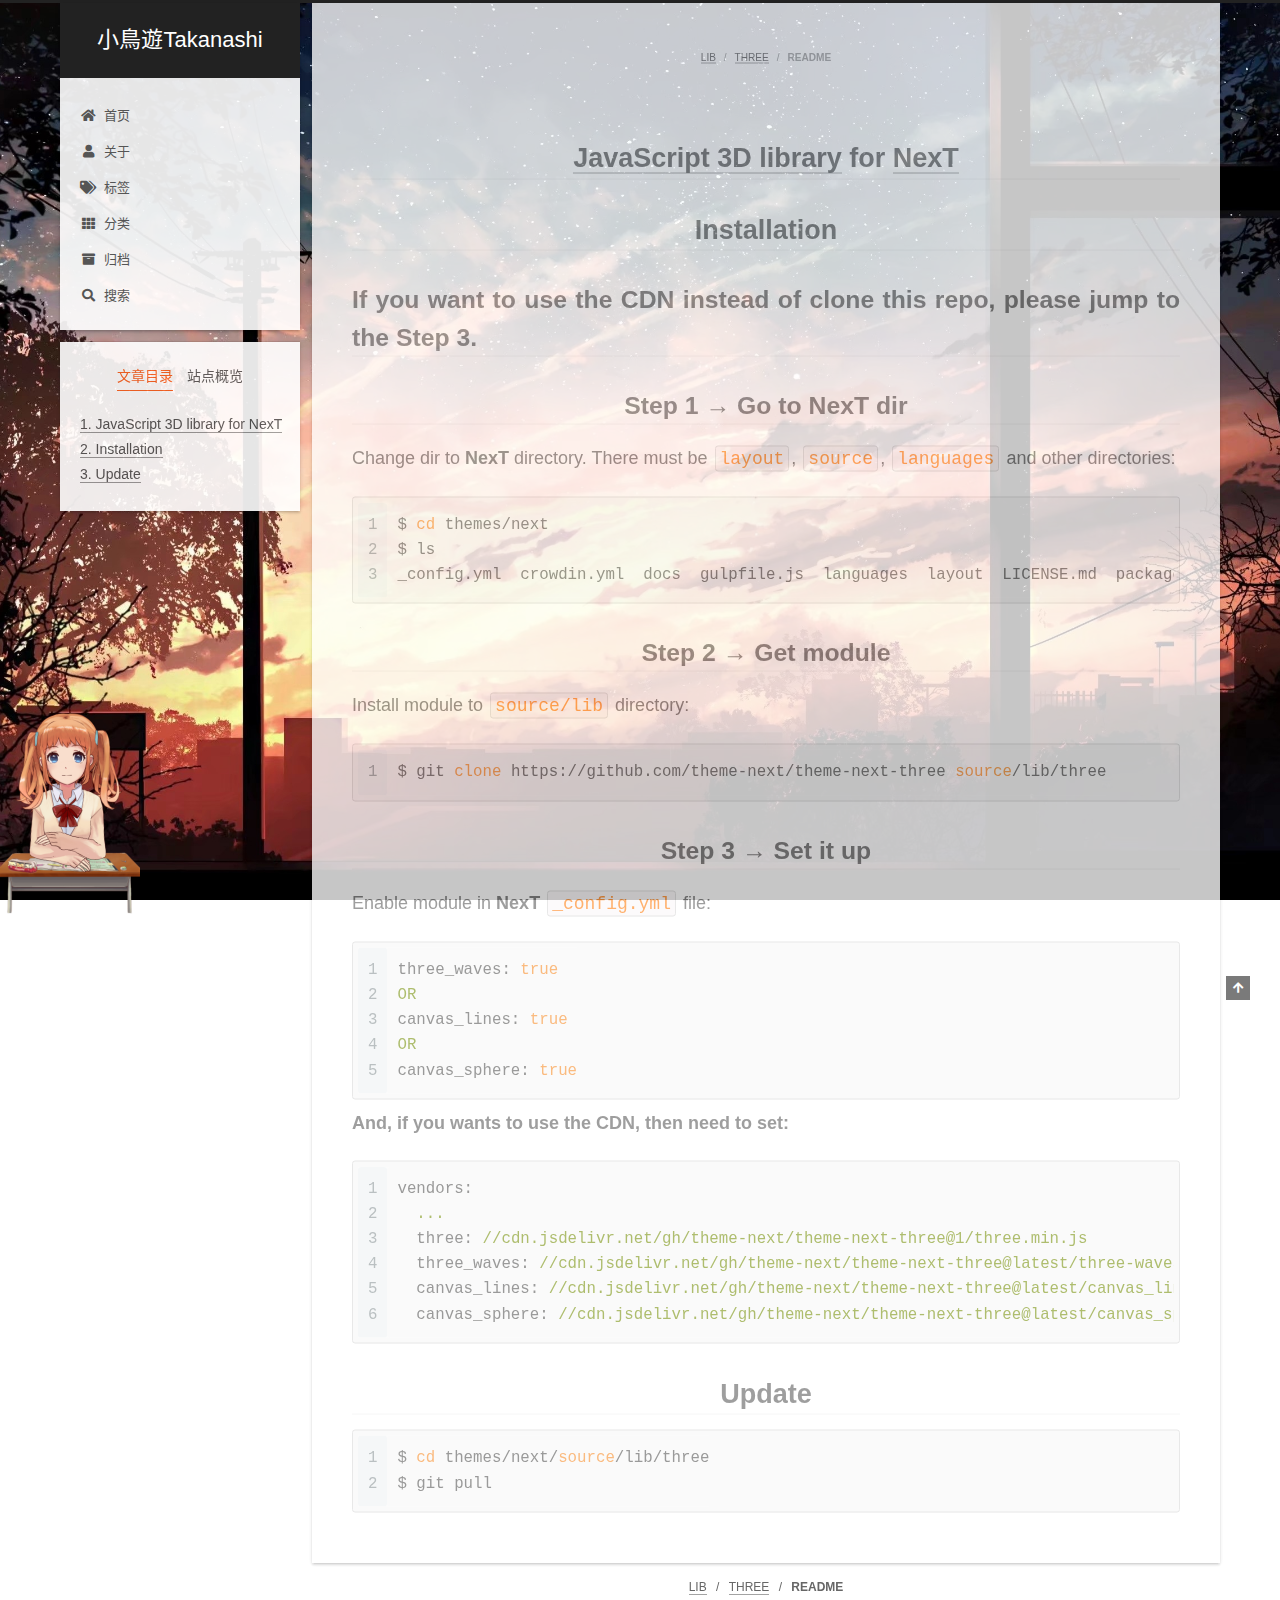
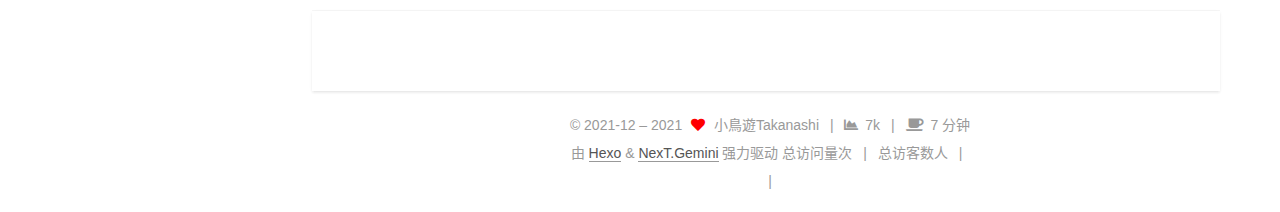
<file: lib/three/README.html>
<!DOCTYPE html>
<html lang="zh-CN">
<head>
  <meta charset="UTF-8">
<meta name="viewport" content="width=device-width, initial-scale=1, maximum-scale=2">
<meta name="theme-color" content="#222">
<meta name="generator" content="Hexo 5.4.0">
  <link rel="apple-touch-icon" sizes="180x180" href="/images/apple-touch-icon-next.png">
  <link rel="icon" type="image/png" sizes="32x32" href="/images/favicon-32x32-next.png">
  <link rel="icon" type="image/png" sizes="16x16" href="/images/favicon-16x16-next.png">
  <link rel="mask-icon" href="/images/logo.svg" color="#222">

<link rel="stylesheet" href="/css/main.css">


<link rel="stylesheet" href="/lib/font-awesome/css/all.min.css">

<script id="hexo-configurations">
    var NexT = window.NexT || {};
    var CONFIG = {"hostname":"example.com","root":"/","scheme":"Gemini","version":"7.8.0","exturl":false,"sidebar":{"position":"left","display":"post","padding":18,"offset":12,"onmobile":false},"copycode":{"enable":false,"show_result":false,"style":null},"back2top":{"enable":true,"sidebar":false,"scrollpercent":false},"bookmark":{"enable":false,"color":"#222","save":"auto"},"fancybox":false,"mediumzoom":false,"lazyload":false,"pangu":false,"comments":{"style":"tabs","active":null,"storage":true,"lazyload":false,"nav":null},"algolia":{"hits":{"per_page":10},"labels":{"input_placeholder":"Search for Posts","hits_empty":"We didn't find any results for the search: ${query}","hits_stats":"${hits} results found in ${time} ms"}},"localsearch":{"enable":true,"trigger":"manual","top_n_per_article":1,"unescape":false,"preload":false},"motion":{"enable":true,"async":false,"transition":{"post_block":"fadeIn","post_header":"slideDownIn","post_body":"slideDownIn","coll_header":"slideLeftIn","sidebar":"slideUpIn"}},"path":"search.xml"};
  </script>

  <meta name="description" content="JavaScript 3D library for NexT  Installation  If you want to use the CDN instead of clone this repo, please jump to the Step 3.  Step 1 &amp;rarr; Go to NexT dir  Change dir to NexT directory. There must">
<meta property="og:type" content="website">
<meta property="og:title" content="小鳥遊Takanashi">
<meta property="og:url" content="http://example.com/lib/three/README.html">
<meta property="og:site_name" content="小鳥遊Takanashi">
<meta property="og:description" content="JavaScript 3D library for NexT  Installation  If you want to use the CDN instead of clone this repo, please jump to the Step 3.  Step 1 &amp;rarr; Go to NexT dir  Change dir to NexT directory. There must">
<meta property="og:locale" content="zh_CN">
<meta property="article:published_time" content="2021-12-18T08:47:19.704Z">
<meta property="article:modified_time" content="2021-12-18T08:47:19.704Z">
<meta property="article:author" content="小鳥遊Takanashi">
<meta name="twitter:card" content="summary">

<link rel="canonical" href="http://example.com/lib/three/README">


<script id="page-configurations">
  // https://hexo.io/docs/variables.html
  CONFIG.page = {
    sidebar: "",
    isHome : false,
    isPost : false,
    lang   : 'zh-CN'
  };
</script>

  <title> | 小鳥遊Takanashi
</title>
  






  <noscript>
  <style>
  .use-motion .brand,
  .use-motion .menu-item,
  .sidebar-inner,
  .use-motion .post-block,
  .use-motion .pagination,
  .use-motion .comments,
  .use-motion .post-header,
  .use-motion .post-body,
  .use-motion .collection-header { opacity: initial; }

  .use-motion .site-title,
  .use-motion .site-subtitle {
    opacity: initial;
    top: initial;
  }

  .use-motion .logo-line-before i { left: initial; }
  .use-motion .logo-line-after i { right: initial; }
  </style>
</noscript>

<link rel="alternate" href="/rss2.xml" title="小鳥遊Takanashi" type="application/rss+xml">
</head>

<body itemscope itemtype="http://schema.org/WebPage">

  <div class="container use-motion">
    <div class="headband"></div>
    <a target="_blank" rel="noopener" href="https://github.com/hannes63" class="github-corner" aria-label="View source on GitHub">
    <header class="header" itemscope itemtype="http://schema.org/WPHeader">
      <div class="header-inner"><div class="site-brand-container">
  <div class="site-nav-toggle">
    <div class="toggle" aria-label="切换导航栏">
      <span class="toggle-line toggle-line-first"></span>
      <span class="toggle-line toggle-line-middle"></span>
      <span class="toggle-line toggle-line-last"></span>
    </div>
  </div>

  <div class="site-meta">

    <a href="/" class="brand" rel="start">
      <span class="logo-line-before"><i></i></span>
      <h1 class="site-title">小鳥遊Takanashi</h1>
      <span class="logo-line-after"><i></i></span>
    </a>
  </div>

  <div class="site-nav-right">
    <div class="toggle popup-trigger">
        <i class="fa fa-search fa-fw fa-lg"></i>
    </div>
  </div>
</div>




<nav class="site-nav">
  <ul id="menu" class="main-menu menu">
        <li class="menu-item menu-item-home">

    <a href="/" rel="section"><i class="fa fa-home fa-fw"></i>首页</a>

  </li>
        <li class="menu-item menu-item-about">

    <a href="/about/" rel="section"><i class="fa fa-user fa-fw"></i>关于</a>

  </li>
        <li class="menu-item menu-item-tags">

    <a href="/tags/" rel="section"><i class="fa fa-tags fa-fw"></i>标签</a>

  </li>
        <li class="menu-item menu-item-categories">

    <a href="/categories/" rel="section"><i class="fa fa-th fa-fw"></i>分类</a>

  </li>
        <li class="menu-item menu-item-archives">

    <a href="/archives/" rel="section"><i class="fa fa-archive fa-fw"></i>归档</a>

  </li>
      <li class="menu-item menu-item-search">
        <a role="button" class="popup-trigger"><i class="fa fa-search fa-fw"></i>搜索
        </a>
      </li>
  </ul>
</nav>



  <div class="search-pop-overlay">
    <div class="popup search-popup">
        <div class="search-header">
  <span class="search-icon">
    <i class="fa fa-search"></i>
  </span>
  <div class="search-input-container">
    <input autocomplete="off" autocapitalize="off"
           placeholder="搜索..." spellcheck="false"
           type="search" class="search-input">
  </div>
  <span class="popup-btn-close">
    <i class="fa fa-times-circle"></i>
  </span>
</div>
<div id="search-result">
  <div id="no-result">
    <i class="fa fa-spinner fa-pulse fa-5x fa-fw"></i>
  </div>
</div>

    </div>
  </div>

</div>
    </header>

    
  <div class="back-to-top">
    <i class="fa fa-arrow-up"></i>
    <span>0%</span>
  </div>


    <main class="main">
      <div class="main-inner">
        <div class="content-wrap">
          
  
  

          <div class="content page posts-expand">
            

    
    
    
    <div class="post-block" lang="zh-CN">
      <header class="post-header">

<h1 class="post-title" itemprop="name headline">
</h1>

<div class="post-meta">
  
  <ul class="breadcrumb">
          
            <li><a href="/lib/">LIB</a></li>
            <li><a href="/lib/three/">THREE</a></li>
            <li>README</li>
          
  </ul>

</div>

</header>

      
      
      
      <div class="post-body">
          <h1 align="center"><a target="_blank" rel="noopener" href="https://github.com/mrdoob/three.js">JavaScript 3D library</a> for <a target="_blank" rel="noopener" href="https://github.com/theme-next">NexT</a></h1>

<h1 align="center">Installation</h1>

<h2>If you want to use the CDN instead of clone this repo, please jump to the Step 3.</h2>

<h2 align="center">Step 1 &rarr; Go to NexT dir</h2>

<p>Change dir to <strong>NexT</strong> directory. There must be <code>layout</code>, <code>source</code>, <code>languages</code> and other directories:</p>
<figure class="highlight sh"><table><tr><td class="gutter"><pre><span class="line">1</span><br><span class="line">2</span><br><span class="line">3</span><br></pre></td><td class="code"><pre><span class="line">$ <span class="built_in">cd</span> themes/next</span><br><span class="line">$ ls</span><br><span class="line">_config.yml  crowdin.yml  docs  gulpfile.js  languages  layout  LICENSE.md  package.json  README.md  scripts  <span class="built_in">source</span></span><br></pre></td></tr></table></figure>

<h2 align="center">Step 2 &rarr; Get module</h2>

<p>Install module to <code>source/lib</code> directory:</p>
<figure class="highlight sh"><table><tr><td class="gutter"><pre><span class="line">1</span><br></pre></td><td class="code"><pre><span class="line">$ git <span class="built_in">clone</span> https://github.com/theme-next/theme-next-three <span class="built_in">source</span>/lib/three</span><br></pre></td></tr></table></figure>

<h2 align="center">Step 3 &rarr; Set it up</h2>

<p>Enable module in <strong>NexT</strong> <code>_config.yml</code> file:</p>
<figure class="highlight yml"><table><tr><td class="gutter"><pre><span class="line">1</span><br><span class="line">2</span><br><span class="line">3</span><br><span class="line">4</span><br><span class="line">5</span><br></pre></td><td class="code"><pre><span class="line"><span class="attr">three_waves:</span> <span class="literal">true</span></span><br><span class="line"><span class="string">OR</span></span><br><span class="line"><span class="attr">canvas_lines:</span> <span class="literal">true</span></span><br><span class="line"><span class="string">OR</span></span><br><span class="line"><span class="attr">canvas_sphere:</span> <span class="literal">true</span></span><br></pre></td></tr></table></figure>

<p><strong>And, if you wants to use the CDN, then need to set:</strong></p>
<figure class="highlight yml"><table><tr><td class="gutter"><pre><span class="line">1</span><br><span class="line">2</span><br><span class="line">3</span><br><span class="line">4</span><br><span class="line">5</span><br><span class="line">6</span><br></pre></td><td class="code"><pre><span class="line"><span class="attr">vendors:</span></span><br><span class="line">  <span class="string">...</span></span><br><span class="line">  <span class="attr">three:</span> <span class="string">//cdn.jsdelivr.net/gh/theme-next/theme-next-three@1/three.min.js</span></span><br><span class="line">  <span class="attr">three_waves:</span> <span class="string">//cdn.jsdelivr.net/gh/theme-next/theme-next-three@latest/three-waves.min.js</span></span><br><span class="line">  <span class="attr">canvas_lines:</span> <span class="string">//cdn.jsdelivr.net/gh/theme-next/theme-next-three@latest/canvas_lines.min.js</span></span><br><span class="line">  <span class="attr">canvas_sphere:</span> <span class="string">//cdn.jsdelivr.net/gh/theme-next/theme-next-three@latest/canvas_sphere.min.js</span></span><br></pre></td></tr></table></figure>

<h1 align="center">Update</h1>

<figure class="highlight sh"><table><tr><td class="gutter"><pre><span class="line">1</span><br><span class="line">2</span><br></pre></td><td class="code"><pre><span class="line">$ <span class="built_in">cd</span> themes/next/<span class="built_in">source</span>/lib/three</span><br><span class="line">$ git pull</span><br></pre></td></tr></table></figure>

      </div>
      
      
      
    </div>
    
  <ul class="breadcrumb">
          
            <li><a href="/lib/">LIB</a></li>
            <li><a href="/lib/three/">THREE</a></li>
            <li>README</li>
          
  </ul>

    
    
    


          </div>
          
    
  <div class="comments">
    <div id="lv-container" data-id="city" data-uid="MTAyMC81NDk4OC8zMTQ1Nw=="></div>
  </div>
  

<script>
  window.addEventListener('tabs:register', () => {
    let { activeClass } = CONFIG.comments;
    if (CONFIG.comments.storage) {
      activeClass = localStorage.getItem('comments_active') || activeClass;
    }
    if (activeClass) {
      let activeTab = document.querySelector(`a[href="#comment-${activeClass}"]`);
      if (activeTab) {
        activeTab.click();
      }
    }
  });
  if (CONFIG.comments.storage) {
    window.addEventListener('tabs:click', event => {
      if (!event.target.matches('.tabs-comment .tab-content .tab-pane')) return;
      let commentClass = event.target.classList[1];
      localStorage.setItem('comments_active', commentClass);
    });
  }
</script>

        </div>
          
  
  <div class="toggle sidebar-toggle">
    <span class="toggle-line toggle-line-first"></span>
    <span class="toggle-line toggle-line-middle"></span>
    <span class="toggle-line toggle-line-last"></span>
  </div>

  <aside class="sidebar">
    <div class="sidebar-inner">

      <ul class="sidebar-nav motion-element">
        <li class="sidebar-nav-toc">
          文章目录
        </li>
        <li class="sidebar-nav-overview">
          站点概览
        </li>
      </ul>

      <!--noindex-->
      <div class="post-toc-wrap sidebar-panel">
          <div class="post-toc motion-element"><ol class="nav"><li class="nav-item nav-level-1"><a class="nav-link"><span class="nav-number">1.</span> <span class="nav-text">JavaScript 3D library for NexT</span></a></li><li class="nav-item nav-level-1"><a class="nav-link"><span class="nav-number">2.</span> <span class="nav-text">Installation</span></a><ol class="nav-child"><li class="nav-item nav-level-2"><a class="nav-link"><span class="nav-number">2.1.</span> <span class="nav-text">If you want to use the CDN instead of clone this repo, please jump to the Step 3.</span></a></li><li class="nav-item nav-level-2"><a class="nav-link"><span class="nav-number">2.2.</span> <span class="nav-text">Step 1 → Go to NexT dir</span></a></li><li class="nav-item nav-level-2"><a class="nav-link"><span class="nav-number">2.3.</span> <span class="nav-text">Step 2 → Get module</span></a></li><li class="nav-item nav-level-2"><a class="nav-link"><span class="nav-number">2.4.</span> <span class="nav-text">Step 3 → Set it up</span></a></li></ol></li><li class="nav-item nav-level-1"><a class="nav-link"><span class="nav-number">3.</span> <span class="nav-text">Update</span></a></li></ol></div>
      </div>
      <!--/noindex-->

      <div class="site-overview-wrap sidebar-panel">
        <div class="site-author motion-element" itemprop="author" itemscope itemtype="http://schema.org/Person">
    <img class="site-author-image" itemprop="image" alt="小鳥遊Takanashi"
      src="/images/avatar/avatar.gif">
  <p class="site-author-name" itemprop="name">小鳥遊Takanashi</p>
  <div class="site-description" itemprop="description"></div>
</div>
<div class="site-state-wrap motion-element">
  <nav class="site-state">
      <div class="site-state-item site-state-posts">
          <a href="/archives/">
        
          <span class="site-state-item-count">1</span>
          <span class="site-state-item-name">日志</span>
        </a>
      </div>
  </nav>
</div>
  <div class="links-of-author motion-element">
      <span class="links-of-author-item">
        <a href="https://github.com/Hannes63" title="Github → https:&#x2F;&#x2F;github.com&#x2F;Hannes63" rel="noopener" target="_blank"><i class="fab fa-github fa-fw"></i>Github</a>
      </span>
      <span class="links-of-author-item">
        <a href="mailto:lh636363@qq.com" title="E-Mail → mailto:lh636363@qq.com" rel="noopener" target="_blank"><i class="fa fa-envelope fa-fw"></i>E-Mail</a>
      </span>
      <span class="links-of-author-item">
        <a href="https://www.zhihu.com/people/hannes63" title="知乎 → https:&#x2F;&#x2F;www.zhihu.com&#x2F;people&#x2F;hannes63" rel="noopener" target="_blank"><i class="fa fa-user-circle fa-fw"></i>知乎</a>
      </span>
  </div>



      </div>

    </div>
  </aside>
  <div id="sidebar-dimmer"></div>


      </div>
    </main>

    <footer class="footer">
      <div class="footer-inner">
        

        

<div class="copyright">
  
  &copy; 2021-12 – 
  <span itemprop="copyrightYear">2021</span>
  <span class="with-love">
    <i class="fa fa-heart"></i>
  </span>
  <span class="author" itemprop="copyrightHolder">小鳥遊Takanashi</span>
    <span class="post-meta-divider">|</span>
    <span class="post-meta-item-icon">
      <i class="fa fa-chart-area"></i>
    </span>
    <span title="站点总字数">7k</span>
    <span class="post-meta-divider">|</span>
    <span class="post-meta-item-icon">
      <i class="fa fa-coffee"></i>
    </span>
    <span title="站点阅读时长">7 分钟</span>
</div>
  <div class="powered-by">由 <a href="https://hexo.io/" class="theme-link" rel="noopener" target="_blank">Hexo</a> & <a href="https://theme-next.org/" class="theme-link" rel="noopener" target="_blank">NexT.Gemini</a> 强力驱动
  </div>


    <script async src="//dn-lbstatics.qbox.me/busuanzi/2.3/busuanzi.pure.mini.js"></script>

    <span id="busuanzi_container_site_pv">总访问量<span id="busuanzi_value_site_pv"></span>次</span>
    <span class="post-meta-divider">|</span>
    <span id="busuanzi_container_site_uv">总访客数<span id="busuanzi_value_site_uv"></span>人</span>
    <span class="post-meta-divider">|</span>
<!-- 不蒜子计数初始值纠正 -->
<script>
$(document).ready(function() {

    var int = setInterval(fixCount, 50);  // 50ms周期检测函数
    var countOffset = 20000;  // 初始化首次数据

    function fixCount() {            
       if (document.getElementById("busuanzi_container_site_pv").style.display != "none")
        {
            $("#busuanzi_value_site_pv").html(parseInt($("#busuanzi_value_site_pv").html()) + countOffset); 
            clearInterval(int);
        }                  
        if ($("#busuanzi_container_site_pv").css("display") != "none")
        {
            $("#busuanzi_value_site_uv").html(parseInt($("#busuanzi_value_site_uv").html()) + countOffset); // 加上初始数据 
            clearInterval(int); // 停止检测
        }  
    }
       	
});
</script> 


        
<div class="busuanzi-count">
  <script async src="https://busuanzi.ibruce.info/busuanzi/2.3/busuanzi.pure.mini.js"></script>
    <span class="post-meta-item" id="busuanzi_container_site_uv" style="display: none;">
      <span class="post-meta-item-icon">
        <i class="fa fa-user"></i>
      </span>
      <span class="site-uv" title="总访客量">
        <span id="busuanzi_value_site_uv"></span>
      </span>
    </span>
    <span class="post-meta-divider">|</span>
    <span class="post-meta-item" id="busuanzi_container_site_pv" style="display: none;">
      <span class="post-meta-item-icon">
        <i class="fa fa-eye"></i>
      </span>
      <span class="site-pv" title="总访问量">
        <span id="busuanzi_value_site_pv"></span>
      </span>
    </span>
</div>








      </div>
    </footer>
  </div>

  
  <script src="/lib/anime.min.js"></script>
  <script src="/lib/velocity/velocity.min.js"></script>
  <script src="/lib/velocity/velocity.ui.min.js"></script>

<script src="/js/utils.js"></script>

<script src="/js/motion.js"></script>


<script src="/js/schemes/pisces.js"></script>


<script src="/js/next-boot.js"></script>




  




  
<script src="/js/local-search.js"></script>













  

  

  

<script>
NexT.utils.loadComments(document.querySelector('#lv-container'), () => {
  window.livereOptions = {
    refer: location.pathname.replace(CONFIG.root, '').replace('index.html', '')
  };
  (function(d, s) {
    var j, e = d.getElementsByTagName(s)[0];
    if (typeof LivereTower === 'function') { return; }
    j = d.createElement(s);
    j.src = 'https://cdn-city.livere.com/js/embed.dist.js';
    j.async = true;
    e.parentNode.insertBefore(j, e);
  })(document, 'script');
});
</script>

<script src="/live2dw/lib/L2Dwidget.min.js?094cbace49a39548bed64abff5988b05"></script><script>L2Dwidget.init({"pluginRootPath":"live2dw/","pluginJsPath":"lib/","pluginModelPath":"assets/","tagMode":false,"debug":false,"model":{"jsonPath":"/live2dw/assets/assets/shizuku.model.json"},"display":{"position":"left","width":140,"height":280},"mobile":{"show":true},"react":{"opacity":1},"log":false});</script></body>
</html>
</file>
<file: css/main.css>
:root {
  --body-bg-color: #eee;
  --content-bg-color: #fff;
  --card-bg-color: #f5f5f5;
  --text-color: #555;
  --blockquote-color: #666;
  --link-color: #555;
  --link-hover-color: #222;
  --brand-color: #fff;
  --brand-hover-color: #fff;
  --table-row-odd-bg-color: #f9f9f9;
  --table-row-hover-bg-color: #f5f5f5;
  --menu-item-bg-color: #f5f5f5;
  --btn-default-bg: #fff;
  --btn-default-color: #555;
  --btn-default-border-color: #555;
  --btn-default-hover-bg: #222;
  --btn-default-hover-color: #fff;
  --btn-default-hover-border-color: #222;
}
html {
  line-height: 1.15; /* 1 */
  -webkit-text-size-adjust: 100%; /* 2 */
}
body {
  margin: 0;
}
main {
  display: block;
}
h1 {
  font-size: 2em;
  margin: 0.67em 0;
}
hr {
  box-sizing: content-box; /* 1 */
  height: 0; /* 1 */
  overflow: visible; /* 2 */
}
pre {
  font-family: monospace, monospace; /* 1 */
  font-size: 1em; /* 2 */
}
a {
  background: transparent;
}
abbr[title] {
  border-bottom: none; /* 1 */
  text-decoration: underline; /* 2 */
  text-decoration: underline dotted; /* 2 */
}
b,
strong {
  font-weight: bolder;
}
code,
kbd,
samp {
  font-family: monospace, monospace; /* 1 */
  font-size: 1em; /* 2 */
}
small {
  font-size: 80%;
}
sub,
sup {
  font-size: 75%;
  line-height: 0;
  position: relative;
  vertical-align: baseline;
}
sub {
  bottom: -0.25em;
}
sup {
  top: -0.5em;
}
img {
  border-style: none;
}
button,
input,
optgroup,
select,
textarea {
  font-family: inherit; /* 1 */
  font-size: 100%; /* 1 */
  line-height: 1.15; /* 1 */
  margin: 0; /* 2 */
}
button,
input {
/* 1 */
  overflow: visible;
}
button,
select {
/* 1 */
  text-transform: none;
}
button,
[type='button'],
[type='reset'],
[type='submit'] {
  -webkit-appearance: button;
}
button::-moz-focus-inner,
[type='button']::-moz-focus-inner,
[type='reset']::-moz-focus-inner,
[type='submit']::-moz-focus-inner {
  border-style: none;
  padding: 0;
}
button:-moz-focusring,
[type='button']:-moz-focusring,
[type='reset']:-moz-focusring,
[type='submit']:-moz-focusring {
  outline: 1px dotted ButtonText;
}
fieldset {
  padding: 0.35em 0.75em 0.625em;
}
legend {
  box-sizing: border-box; /* 1 */
  color: inherit; /* 2 */
  display: table; /* 1 */
  max-width: 100%; /* 1 */
  padding: 0; /* 3 */
  white-space: normal; /* 1 */
}
progress {
  vertical-align: baseline;
}
textarea {
  overflow: auto;
}
[type='checkbox'],
[type='radio'] {
  box-sizing: border-box; /* 1 */
  padding: 0; /* 2 */
}
[type='number']::-webkit-inner-spin-button,
[type='number']::-webkit-outer-spin-button {
  height: auto;
}
[type='search'] {
  outline-offset: -2px; /* 2 */
  -webkit-appearance: textfield; /* 1 */
}
[type='search']::-webkit-search-decoration {
  -webkit-appearance: none;
}
::-webkit-file-upload-button {
  font: inherit; /* 2 */
  -webkit-appearance: button; /* 1 */
}
details {
  display: block;
}
summary {
  display: list-item;
}
template {
  display: none;
}
[hidden] {
  display: none;
}
::selection {
  background: #262a30;
  color: #eee;
}
html,
body {
  height: 100%;
}
body {
  background: var(--body-bg-color);
  color: var(--text-color);
  font-family: 'Lato', "PingFang SC", "Microsoft YaHei", sans-serif;
  font-size: 1em;
  line-height: 2;
}
@media (max-width: 991px) {
  body {
    padding-left: 0 !important;
    padding-right: 0 !important;
  }
}
h1,
h2,
h3,
h4,
h5,
h6 {
  font-family: 'Lato', "PingFang SC", "Microsoft YaHei", sans-serif;
  font-weight: bold;
  line-height: 1.5;
  margin: 20px 0 15px;
}
h1 {
  font-size: 1.5em;
}
h2 {
  font-size: 1.375em;
}
h3 {
  font-size: 1.25em;
}
h4 {
  font-size: 1.125em;
}
h5 {
  font-size: 1em;
}
h6 {
  font-size: 0.875em;
}
p {
  margin: 0 0 20px 0;
}
a,
span.exturl {
  border-bottom: 1px solid #999;
  color: var(--link-color);
  outline: 0;
  text-decoration: none;
  overflow-wrap: break-word;
  word-wrap: break-word;
  cursor: pointer;
}
a:hover,
span.exturl:hover {
  border-bottom-color: var(--link-hover-color);
  color: var(--link-hover-color);
}
iframe,
img,
video {
  display: block;
  margin-left: auto;
  margin-right: auto;
  max-width: 100%;
}
hr {
  background-image: repeating-linear-gradient(-45deg, #ddd, #ddd 4px, transparent 4px, transparent 8px);
  border: 0;
  height: 3px;
  margin: 40px 0;
}
blockquote {
  border-left: 4px solid #ddd;
  color: var(--blockquote-color);
  margin: 0;
  padding: 0 15px;
}
blockquote cite::before {
  content: '-';
  padding: 0 5px;
}
dt {
  font-weight: bold;
}
dd {
  margin: 0;
  padding: 0;
}
kbd {
  background-color: #f5f5f5;
  background-image: linear-gradient(#eee, #fff, #eee);
  border: 1px solid #ccc;
  border-radius: 0.2em;
  box-shadow: 0.1em 0.1em 0.2em rgba(0,0,0,0.1);
  color: #555;
  font-family: inherit;
  padding: 0.1em 0.3em;
  white-space: nowrap;
}
.table-container {
  overflow: auto;
}
table {
  border-collapse: collapse;
  border-spacing: 0;
  font-size: 0.875em;
  margin: 0 0 20px 0;
  width: 100%;
}
tbody tr:nth-of-type(odd) {
  background: var(--table-row-odd-bg-color);
}
tbody tr:hover {
  background: var(--table-row-hover-bg-color);
}
caption,
th,
td {
  font-weight: normal;
  padding: 8px;
  vertical-align: middle;
}
th,
td {
  border: 1px solid #ddd;
  border-bottom: 3px solid #ddd;
}
th {
  font-weight: 700;
  padding-bottom: 10px;
}
td {
  border-bottom-width: 1px;
}
.btn {
  background: var(--btn-default-bg);
  border: 2px solid var(--btn-default-border-color);
  border-radius: 2px;
  color: var(--btn-default-color);
  display: inline-block;
  font-size: 0.875em;
  line-height: 2;
  padding: 0 20px;
  text-decoration: none;
  transition-property: background-color;
  transition-delay: 0s;
  transition-duration: 0.2s;
  transition-timing-function: ease-in-out;
}
.btn:hover {
  background: var(--btn-default-hover-bg);
  border-color: var(--btn-default-hover-border-color);
  color: var(--btn-default-hover-color);
}
.btn + .btn {
  margin: 0 0 8px 8px;
}
.btn .fa-fw {
  text-align: left;
  width: 1.285714285714286em;
}
.toggle {
  line-height: 0;
}
.toggle .toggle-line {
  background: #fff;
  display: inline-block;
  height: 2px;
  left: 0;
  position: relative;
  top: 0;
  transition: all 0.4s;
  vertical-align: top;
  width: 100%;
}
.toggle .toggle-line:not(:first-child) {
  margin-top: 3px;
}
.toggle.toggle-arrow .toggle-line-first {
  left: 50%;
  top: 2px;
  transform: rotate(45deg);
  width: 50%;
}
.toggle.toggle-arrow .toggle-line-middle {
  left: 2px;
  width: 90%;
}
.toggle.toggle-arrow .toggle-line-last {
  left: 50%;
  top: -2px;
  transform: rotate(-45deg);
  width: 50%;
}
.toggle.toggle-close .toggle-line-first {
  transform: rotate(-45deg);
  top: 5px;
}
.toggle.toggle-close .toggle-line-middle {
  opacity: 0;
}
.toggle.toggle-close .toggle-line-last {
  transform: rotate(45deg);
  top: -5px;
}
.highlight,
pre {
  background: #f7f7f7;
  color: #4d4d4c;
  line-height: 1.6;
  margin: 0 auto 20px;
}
pre,
code {
  font-family: consolas, Menlo, monospace, "PingFang SC", "Microsoft YaHei";
}
code {
  background: #eee;
  border-radius: 3px;
  color: #555;
  padding: 2px 4px;
  overflow-wrap: break-word;
  word-wrap: break-word;
}
.highlight *::selection {
  background: #d6d6d6;
}
.highlight pre {
  border: 0;
  margin: 0;
  padding: 10px 0;
}
.highlight table {
  border: 0;
  margin: 0;
  width: auto;
}
.highlight td {
  border: 0;
  padding: 0;
}
.highlight figcaption {
  background: #eff2f3;
  color: #4d4d4c;
  display: flex;
  font-size: 0.875em;
  justify-content: space-between;
  line-height: 1.2;
  padding: 0.5em;
}
.highlight figcaption a {
  color: #4d4d4c;
}
.highlight figcaption a:hover {
  border-bottom-color: #4d4d4c;
}
.highlight .gutter {
  -moz-user-select: none;
  -ms-user-select: none;
  -webkit-user-select: none;
  user-select: none;
}
.highlight .gutter pre {
  background: #eff2f3;
  color: #869194;
  padding-left: 10px;
  padding-right: 10px;
  text-align: right;
}
.highlight .code pre {
  background: #f7f7f7;
  padding-left: 10px;
  width: 100%;
}
.gist table {
  width: auto;
}
.gist table td {
  border: 0;
}
pre {
  overflow: auto;
  padding: 10px;
}
pre code {
  background: none;
  color: #4d4d4c;
  font-size: 0.875em;
  padding: 0;
  text-shadow: none;
}
pre .deletion {
  background: #fdd;
}
pre .addition {
  background: #dfd;
}
pre .meta {
  color: #eab700;
  -moz-user-select: none;
  -ms-user-select: none;
  -webkit-user-select: none;
  user-select: none;
}
pre .comment {
  color: #8e908c;
}
pre .variable,
pre .attribute,
pre .tag,
pre .name,
pre .regexp,
pre .ruby .constant,
pre .xml .tag .title,
pre .xml .pi,
pre .xml .doctype,
pre .html .doctype,
pre .css .id,
pre .css .class,
pre .css .pseudo {
  color: #c82829;
}
pre .number,
pre .preprocessor,
pre .built_in,
pre .builtin-name,
pre .literal,
pre .params,
pre .constant,
pre .command {
  color: #f5871f;
}
pre .ruby .class .title,
pre .css .rules .attribute,
pre .string,
pre .symbol,
pre .value,
pre .inheritance,
pre .header,
pre .ruby .symbol,
pre .xml .cdata,
pre .special,
pre .formula {
  color: #718c00;
}
pre .title,
pre .css .hexcolor {
  color: #3e999f;
}
pre .function,
pre .python .decorator,
pre .python .title,
pre .ruby .function .title,
pre .ruby .title .keyword,
pre .perl .sub,
pre .javascript .title,
pre .coffeescript .title {
  color: #4271ae;
}
pre .keyword,
pre .javascript .function {
  color: #8959a8;
}
.blockquote-center {
  border-left: none;
  margin: 40px 0;
  padding: 0;
  position: relative;
  text-align: center;
}
.blockquote-center .fa {
  display: block;
  opacity: 0.6;
  position: absolute;
  width: 100%;
}
.blockquote-center .fa-quote-left {
  border-top: 1px solid #ccc;
  text-align: left;
  top: -20px;
}
.blockquote-center .fa-quote-right {
  border-bottom: 1px solid #ccc;
  text-align: right;
  bottom: -20px;
}
.blockquote-center p,
.blockquote-center div {
  text-align: center;
}
.post-body .group-picture img {
  margin: 0 auto;
  padding: 0 3px;
}
.group-picture-row {
  margin-bottom: 6px;
  overflow: hidden;
}
.group-picture-column {
  float: left;
  margin-bottom: 10px;
}
.post-body .label {
  color: #555;
  display: inline;
  padding: 0 2px;
}
.post-body .label.default {
  background: #f0f0f0;
}
.post-body .label.primary {
  background: #efe6f7;
}
.post-body .label.info {
  background: #e5f2f8;
}
.post-body .label.success {
  background: #e7f4e9;
}
.post-body .label.warning {
  background: #fcf6e1;
}
.post-body .label.danger {
  background: #fae8eb;
}
.post-body .tabs {
  margin-bottom: 20px;
}
.post-body .tabs,
.tabs-comment {
  display: block;
  padding-top: 10px;
  position: relative;
}
.post-body .tabs ul.nav-tabs,
.tabs-comment ul.nav-tabs {
  display: flex;
  flex-wrap: wrap;
  margin: 0;
  margin-bottom: -1px;
  padding: 0;
}
@media (max-width: 413px) {
  .post-body .tabs ul.nav-tabs,
  .tabs-comment ul.nav-tabs {
    display: block;
    margin-bottom: 5px;
  }
}
.post-body .tabs ul.nav-tabs li.tab,
.tabs-comment ul.nav-tabs li.tab {
  border-bottom: 1px solid #ddd;
  border-left: 1px solid transparent;
  border-right: 1px solid transparent;
  border-top: 3px solid transparent;
  flex-grow: 1;
  list-style-type: none;
  border-radius: 0 0 0 0;
}
@media (max-width: 413px) {
  .post-body .tabs ul.nav-tabs li.tab,
  .tabs-comment ul.nav-tabs li.tab {
    border-bottom: 1px solid transparent;
    border-left: 3px solid transparent;
    border-right: 1px solid transparent;
    border-top: 1px solid transparent;
  }
}
@media (max-width: 413px) {
  .post-body .tabs ul.nav-tabs li.tab,
  .tabs-comment ul.nav-tabs li.tab {
    border-radius: 0;
  }
}
.post-body .tabs ul.nav-tabs li.tab a,
.tabs-comment ul.nav-tabs li.tab a {
  border-bottom: initial;
  display: block;
  line-height: 1.8;
  outline: 0;
  padding: 0.25em 0.75em;
  text-align: center;
  transition-delay: 0s;
  transition-duration: 0.2s;
  transition-timing-function: ease-out;
}
.post-body .tabs ul.nav-tabs li.tab a i,
.tabs-comment ul.nav-tabs li.tab a i {
  width: 1.285714285714286em;
}
.post-body .tabs ul.nav-tabs li.tab.active,
.tabs-comment ul.nav-tabs li.tab.active {
  border-bottom: 1px solid transparent;
  border-left: 1px solid #ddd;
  border-right: 1px solid #ddd;
  border-top: 3px solid #fc6423;
}
@media (max-width: 413px) {
  .post-body .tabs ul.nav-tabs li.tab.active,
  .tabs-comment ul.nav-tabs li.tab.active {
    border-bottom: 1px solid #ddd;
    border-left: 3px solid #fc6423;
    border-right: 1px solid #ddd;
    border-top: 1px solid #ddd;
  }
}
.post-body .tabs ul.nav-tabs li.tab.active a,
.tabs-comment ul.nav-tabs li.tab.active a {
  color: var(--link-color);
  cursor: default;
}
.post-body .tabs .tab-content .tab-pane,
.tabs-comment .tab-content .tab-pane {
  border: 1px solid #ddd;
  border-top: 0;
  padding: 20px 20px 0 20px;
  border-radius: 0;
}
.post-body .tabs .tab-content .tab-pane:not(.active),
.tabs-comment .tab-content .tab-pane:not(.active) {
  display: none;
}
.post-body .tabs .tab-content .tab-pane.active,
.tabs-comment .tab-content .tab-pane.active {
  display: block;
}
.post-body .tabs .tab-content .tab-pane.active:nth-of-type(1),
.tabs-comment .tab-content .tab-pane.active:nth-of-type(1) {
  border-radius: 0 0 0 0;
}
@media (max-width: 413px) {
  .post-body .tabs .tab-content .tab-pane.active:nth-of-type(1),
  .tabs-comment .tab-content .tab-pane.active:nth-of-type(1) {
    border-radius: 0;
  }
}
.post-body .note {
  border-radius: 3px;
  margin-bottom: 20px;
  padding: 1em;
  position: relative;
  border: 1px solid #eee;
  border-left-width: 5px;
}
.post-body .note h2,
.post-body .note h3,
.post-body .note h4,
.post-body .note h5,
.post-body .note h6 {
  margin-top: 0;
  border-bottom: initial;
  margin-bottom: 0;
  padding-top: 0;
}
.post-body .note p:first-child,
.post-body .note ul:first-child,
.post-body .note ol:first-child,
.post-body .note table:first-child,
.post-body .note pre:first-child,
.post-body .note blockquote:first-child,
.post-body .note img:first-child {
  margin-top: 0;
}
.post-body .note p:last-child,
.post-body .note ul:last-child,
.post-body .note ol:last-child,
.post-body .note table:last-child,
.post-body .note pre:last-child,
.post-body .note blockquote:last-child,
.post-body .note img:last-child {
  margin-bottom: 0;
}
.post-body .note.default {
  border-left-color: #777;
}
.post-body .note.default h2,
.post-body .note.default h3,
.post-body .note.default h4,
.post-body .note.default h5,
.post-body .note.default h6 {
  color: #777;
}
.post-body .note.primary {
  border-left-color: #6f42c1;
}
.post-body .note.primary h2,
.post-body .note.primary h3,
.post-body .note.primary h4,
.post-body .note.primary h5,
.post-body .note.primary h6 {
  color: #6f42c1;
}
.post-body .note.info {
  border-left-color: #428bca;
}
.post-body .note.info h2,
.post-body .note.info h3,
.post-body .note.info h4,
.post-body .note.info h5,
.post-body .note.info h6 {
  color: #428bca;
}
.post-body .note.success {
  border-left-color: #5cb85c;
}
.post-body .note.success h2,
.post-body .note.success h3,
.post-body .note.success h4,
.post-body .note.success h5,
.post-body .note.success h6 {
  color: #5cb85c;
}
.post-body .note.warning {
  border-left-color: #f0ad4e;
}
.post-body .note.warning h2,
.post-body .note.warning h3,
.post-body .note.warning h4,
.post-body .note.warning h5,
.post-body .note.warning h6 {
  color: #f0ad4e;
}
.post-body .note.danger {
  border-left-color: #d9534f;
}
.post-body .note.danger h2,
.post-body .note.danger h3,
.post-body .note.danger h4,
.post-body .note.danger h5,
.post-body .note.danger h6 {
  color: #d9534f;
}
.pagination .prev,
.pagination .next,
.pagination .page-number,
.pagination .space {
  display: inline-block;
  margin: 0 10px;
  padding: 0 11px;
  position: relative;
  top: -1px;
}
@media (max-width: 767px) {
  .pagination .prev,
  .pagination .next,
  .pagination .page-number,
  .pagination .space {
    margin: 0 5px;
  }
}
.pagination {
  border-top: 1px solid #eee;
  margin: 120px 0 0;
  text-align: center;
}
.pagination .prev,
.pagination .next,
.pagination .page-number {
  border-bottom: 0;
  border-top: 1px solid #eee;
  transition-property: border-color;
  transition-delay: 0s;
  transition-duration: 0.2s;
  transition-timing-function: ease-in-out;
}
.pagination .prev:hover,
.pagination .next:hover,
.pagination .page-number:hover {
  border-top-color: #222;
}
.pagination .space {
  margin: 0;
  padding: 0;
}
.pagination .prev {
  margin-left: 0;
}
.pagination .next {
  margin-right: 0;
}
.pagination .page-number.current {
  background: #ccc;
  border-top-color: #ccc;
  color: #fff;
}
@media (max-width: 767px) {
  .pagination {
    border-top: none;
  }
  .pagination .prev,
  .pagination .next,
  .pagination .page-number {
    border-bottom: 1px solid #eee;
    border-top: 0;
    margin-bottom: 10px;
    padding: 0 10px;
  }
  .pagination .prev:hover,
  .pagination .next:hover,
  .pagination .page-number:hover {
    border-bottom-color: #222;
  }
}
.comments {
  margin-top: 60px;
  overflow: hidden;
}
.comment-button-group {
  display: flex;
  flex-wrap: wrap-reverse;
  justify-content: center;
  margin: 1em 0;
}
.comment-button-group .comment-button {
  margin: 0.1em 0.2em;
}
.comment-button-group .comment-button.active {
  background: var(--btn-default-hover-bg);
  border-color: var(--btn-default-hover-border-color);
  color: var(--btn-default-hover-color);
}
.comment-position {
  display: none;
}
.comment-position.active {
  display: block;
}
.tabs-comment {
  background: var(--content-bg-color);
  margin-top: 4em;
  padding-top: 0;
}
.tabs-comment .comments {
  border: 0;
  box-shadow: none;
  margin-top: 0;
  padding-top: 0;
}
.container {
  min-height: 100%;
  position: relative;
}
.main-inner {
  margin: 0 auto;
  width: calc(100% - 20px);
}
@media (min-width: 1200px) {
  .main-inner {
    width: 1160px;
  }
}
@media (min-width: 1600px) {
  .main-inner {
    width: 73%;
  }
}
@media (max-width: 767px) {
  .content-wrap {
    padding: 0 20px;
  }
}
.header {
  background: transparent;
}
.header-inner {
  margin: 0 auto;
  width: calc(100% - 20px);
}
@media (min-width: 1200px) {
  .header-inner {
    width: 1160px;
  }
}
@media (min-width: 1600px) {
  .header-inner {
    width: 73%;
  }
}
.site-brand-container {
  display: flex;
  flex-shrink: 0;
  padding: 0 10px;
}
.headband {
  background: #222;
  height: 3px;
}
.site-meta {
  flex-grow: 1;
  text-align: center;
}
@media (max-width: 767px) {
  .site-meta {
    text-align: center;
  }
}
.brand {
  border-bottom: none;
  color: var(--brand-color);
  display: inline-block;
  line-height: 1.375em;
  padding: 0 40px;
  position: relative;
}
.brand:hover {
  color: var(--brand-hover-color);
}
.site-title {
  font-family: 'Lato', "PingFang SC", "Microsoft YaHei", sans-serif;
  font-size: 1.375em;
  font-weight: normal;
  margin: 0;
}
.site-subtitle {
  color: #ddd;
  font-size: 0.8125em;
  margin: 10px 0;
}
.use-motion .brand {
  opacity: 0;
}
.use-motion .site-title,
.use-motion .site-subtitle,
.use-motion .custom-logo-image {
  opacity: 0;
  position: relative;
  top: -10px;
}
.site-nav-toggle,
.site-nav-right {
  display: none;
}
@media (max-width: 767px) {
  .site-nav-toggle,
  .site-nav-right {
    display: flex;
    flex-direction: column;
    justify-content: center;
  }
}
.site-nav-toggle .toggle,
.site-nav-right .toggle {
  color: var(--text-color);
  padding: 10px;
  width: 22px;
}
.site-nav-toggle .toggle .toggle-line,
.site-nav-right .toggle .toggle-line {
  background: var(--text-color);
  border-radius: 1px;
}
.site-nav {
  display: block;
}
@media (max-width: 767px) {
  .site-nav {
    clear: both;
    display: none;
  }
}
.site-nav.site-nav-on {
  display: block;
}
.menu {
  margin-top: 20px;
  padding-left: 0;
  text-align: center;
}
.menu-item {
  display: inline-block;
  list-style: none;
  margin: 0 10px;
}
@media (max-width: 767px) {
  .menu-item {
    display: block;
    margin-top: 10px;
  }
  .menu-item.menu-item-search {
    display: none;
  }
}
.menu-item a,
.menu-item span.exturl {
  border-bottom: 0;
  display: block;
  font-size: 0.8125em;
  transition-property: border-color;
  transition-delay: 0s;
  transition-duration: 0.2s;
  transition-timing-function: ease-in-out;
}
@media (hover: none) {
  .menu-item a:hover,
  .menu-item span.exturl:hover {
    border-bottom-color: transparent !important;
  }
}
.menu-item .fa,
.menu-item .fab,
.menu-item .far,
.menu-item .fas {
  margin-right: 8px;
}
.menu-item .badge {
  display: inline-block;
  font-weight: bold;
  line-height: 1;
  margin-left: 0.35em;
  margin-top: 0.35em;
  text-align: center;
  white-space: nowrap;
}
@media (max-width: 767px) {
  .menu-item .badge {
    float: right;
    margin-left: 0;
  }
}
.menu-item-active a,
.menu .menu-item a:hover,
.menu .menu-item span.exturl:hover {
  background: var(--menu-item-bg-color);
}
.use-motion .menu-item {
  opacity: 0;
}
.sidebar {
  background: #222;
  bottom: 0;
  box-shadow: inset 0 2px 6px #000;
  position: fixed;
  top: 0;
}
@media (max-width: 991px) {
  .sidebar {
    display: none;
  }
}
.sidebar-inner {
  color: #999;
  padding: 18px 10px;
  text-align: center;
}
.cc-license {
  margin-top: 10px;
  text-align: center;
}
.cc-license .cc-opacity {
  border-bottom: none;
  opacity: 0.7;
}
.cc-license .cc-opacity:hover {
  opacity: 0.9;
}
.cc-license img {
  display: inline-block;
}
.site-author-image {
  border: 1px solid #eee;
  display: block;
  margin: 0 auto;
  max-width: 120px;
  padding: 2px;
  border-radius: 50%;
}
.site-author-name {
  color: var(--text-color);
  font-weight: 600;
  margin: 0;
  text-align: center;
}
.site-description {
  color: #999;
  font-size: 0.8125em;
  margin-top: 0;
  text-align: center;
}
.links-of-author {
  margin-top: 15px;
}
.links-of-author a,
.links-of-author span.exturl {
  border-bottom-color: #555;
  display: inline-block;
  font-size: 0.8125em;
  margin-bottom: 10px;
  margin-right: 10px;
  vertical-align: middle;
}
.links-of-author a::before,
.links-of-author span.exturl::before {
  background: #aa884f;
  border-radius: 50%;
  content: ' ';
  display: inline-block;
  height: 4px;
  margin-right: 3px;
  vertical-align: middle;
  width: 4px;
}
.sidebar-button {
  margin-top: 15px;
}
.sidebar-button a {
  border: 1px solid #fc6423;
  border-radius: 4px;
  color: #fc6423;
  display: inline-block;
  padding: 0 15px;
}
.sidebar-button a .fa,
.sidebar-button a .fab,
.sidebar-button a .far,
.sidebar-button a .fas {
  margin-right: 5px;
}
.sidebar-button a:hover {
  background: #fc6423;
  border: 1px solid #fc6423;
  color: #fff;
}
.sidebar-button a:hover .fa,
.sidebar-button a:hover .fab,
.sidebar-button a:hover .far,
.sidebar-button a:hover .fas {
  color: #fff;
}
.links-of-blogroll {
  font-size: 0.8125em;
  margin-top: 10px;
}
.links-of-blogroll-title {
  font-size: 0.875em;
  font-weight: 600;
  margin-top: 0;
}
.links-of-blogroll-list {
  list-style: none;
  margin: 0;
  padding: 0;
}
#sidebar-dimmer {
  display: none;
}
@media (max-width: 767px) {
  #sidebar-dimmer {
    background: #000;
    display: block;
    height: 100%;
    left: 100%;
    opacity: 0;
    position: fixed;
    top: 0;
    width: 100%;
    z-index: 1100;
  }
  .sidebar-active + #sidebar-dimmer {
    opacity: 0.7;
    transform: translateX(-100%);
    transition: opacity 0.5s;
  }
}
.sidebar-nav {
  margin: 0;
  padding-bottom: 20px;
  padding-left: 0;
}
.sidebar-nav li {
  border-bottom: 1px solid transparent;
  color: var(--text-color);
  cursor: pointer;
  display: inline-block;
  font-size: 0.875em;
}
.sidebar-nav li.sidebar-nav-overview {
  margin-left: 10px;
}
.sidebar-nav li:hover {
  color: #fc6423;
}
.sidebar-nav .sidebar-nav-active {
  border-bottom-color: #fc6423;
  color: #fc6423;
}
.sidebar-nav .sidebar-nav-active:hover {
  color: #fc6423;
}
.sidebar-panel {
  display: none;
  overflow-x: hidden;
  overflow-y: auto;
}
.sidebar-panel-active {
  display: block;
}
.sidebar-toggle {
  background: #222;
  bottom: 45px;
  cursor: pointer;
  height: 14px;
  left: 30px;
  padding: 5px;
  position: fixed;
  width: 14px;
  z-index: 1300;
}
@media (max-width: 991px) {
  .sidebar-toggle {
    left: 20px;
    opacity: 0.8;
    display: none;
  }
}
.sidebar-toggle:hover .toggle-line {
  background: #fc6423;
}
.post-toc {
  font-size: 0.875em;
}
.post-toc ol {
  list-style: none;
  margin: 0;
  padding: 0 2px 5px 10px;
  text-align: left;
}
.post-toc ol > ol {
  padding-left: 0;
}
.post-toc ol a {
  transition-property: all;
  transition-delay: 0s;
  transition-duration: 0.2s;
  transition-timing-function: ease-in-out;
}
.post-toc .nav-item {
  line-height: 1.8;
  overflow: hidden;
  text-overflow: ellipsis;
  white-space: nowrap;
}
.post-toc .nav .nav-child {
  display: none;
}
.post-toc .nav .active > .nav-child {
  display: block;
}
.post-toc .nav .active-current > .nav-child {
  display: block;
}
.post-toc .nav .active-current > .nav-child > .nav-item {
  display: block;
}
.post-toc .nav .active > a {
  border-bottom-color: #fc6423;
  color: #fc6423;
}
.post-toc .nav .active-current > a {
  color: #fc6423;
}
.post-toc .nav .active-current > a:hover {
  color: #fc6423;
}
.site-state {
  display: flex;
  justify-content: center;
  line-height: 1.4;
  margin-top: 10px;
  overflow: hidden;
  text-align: center;
  white-space: nowrap;
}
.site-state-item {
  padding: 0 15px;
}
.site-state-item:not(:first-child) {
  border-left: 1px solid #eee;
}
.site-state-item a {
  border-bottom: none;
}
.site-state-item-count {
  display: block;
  font-size: 1em;
  font-weight: 600;
  text-align: center;
}
.site-state-item-name {
  color: #999;
  font-size: 0.8125em;
}
.footer {
  color: #999;
  font-size: 0.875em;
  padding: 20px 0;
}
.footer.footer-fixed {
  bottom: 0;
  left: 0;
  position: absolute;
  right: 0;
}
.footer-inner {
  box-sizing: border-box;
  margin: 0 auto;
  text-align: center;
  width: calc(100% - 20px);
}
@media (min-width: 1200px) {
  .footer-inner {
    width: 1160px;
  }
}
@media (min-width: 1600px) {
  .footer-inner {
    width: 73%;
  }
}
.languages {
  display: inline-block;
  font-size: 1.125em;
  position: relative;
}
.languages .lang-select-label span {
  margin: 0 0.5em;
}
.languages .lang-select {
  height: 100%;
  left: 0;
  opacity: 0;
  position: absolute;
  top: 0;
  width: 100%;
}
.with-love {
  color: #ff0000;
  display: inline-block;
  margin: 0 5px;
}
.powered-by,
.theme-info {
  display: inline-block;
}
@-moz-keyframes iconAnimate {
  0%, 100% {
    transform: scale(1);
  }
  10%, 30% {
    transform: scale(0.9);
  }
  20%, 40%, 60%, 80% {
    transform: scale(1.1);
  }
  50%, 70% {
    transform: scale(1.1);
  }
}
@-webkit-keyframes iconAnimate {
  0%, 100% {
    transform: scale(1);
  }
  10%, 30% {
    transform: scale(0.9);
  }
  20%, 40%, 60%, 80% {
    transform: scale(1.1);
  }
  50%, 70% {
    transform: scale(1.1);
  }
}
@-o-keyframes iconAnimate {
  0%, 100% {
    transform: scale(1);
  }
  10%, 30% {
    transform: scale(0.9);
  }
  20%, 40%, 60%, 80% {
    transform: scale(1.1);
  }
  50%, 70% {
    transform: scale(1.1);
  }
}
@keyframes iconAnimate {
  0%, 100% {
    transform: scale(1);
  }
  10%, 30% {
    transform: scale(0.9);
  }
  20%, 40%, 60%, 80% {
    transform: scale(1.1);
  }
  50%, 70% {
    transform: scale(1.1);
  }
}
.back-to-top {
  font-size: 12px;
  text-align: center;
  transition-delay: 0s;
  transition-duration: 0.2s;
  transition-timing-function: ease-in-out;
}
.back-to-top {
  background: #222;
  bottom: -100px;
  box-sizing: border-box;
  color: #fff;
  cursor: pointer;
  left: 30px;
  opacity: 0.6;
  padding: 0 6px;
  position: fixed;
  transition-property: bottom;
  z-index: 1300;
  width: 24px;
}
.back-to-top span {
  display: none;
}
.back-to-top:hover {
  color: #fc6423;
}
.back-to-top.back-to-top-on {
  bottom: 30px;
}
@media (max-width: 991px) {
  .back-to-top {
    left: 20px;
    opacity: 0.8;
  }
}
.post-body {
  font-family: 'Lato', "PingFang SC", "Microsoft YaHei", sans-serif;
  overflow-wrap: break-word;
  word-wrap: break-word;
}
@media (min-width: 1200px) {
  .post-body {
    font-size: 1.125em;
  }
}
.post-body .exturl .fa {
  font-size: 0.875em;
  margin-left: 4px;
}
.post-body .image-caption,
.post-body .figure .caption {
  color: #999;
  font-size: 0.875em;
  font-weight: bold;
  line-height: 1;
  margin: -20px auto 15px;
  text-align: center;
}
.post-sticky-flag {
  display: inline-block;
  transform: rotate(30deg);
}
.post-button {
  margin-top: 40px;
  text-align: center;
}
.use-motion .post-block,
.use-motion .pagination,
.use-motion .comments {
  opacity: 0;
}
.use-motion .post-header {
  opacity: 0;
}
.use-motion .post-body {
  opacity: 0;
}
.use-motion .collection-header {
  opacity: 0;
}
.posts-collapse {
  margin-left: 35px;
  position: relative;
}
@media (max-width: 767px) {
  .posts-collapse {
    margin-left: 0px;
    margin-right: 0px;
  }
}
.posts-collapse .collection-title {
  font-size: 1.125em;
  position: relative;
}
.posts-collapse .collection-title::before {
  background: #999;
  border: 1px solid #fff;
  border-radius: 50%;
  content: ' ';
  height: 10px;
  left: 0;
  margin-left: -6px;
  margin-top: -4px;
  position: absolute;
  top: 50%;
  width: 10px;
}
.posts-collapse .collection-year {
  font-size: 1.5em;
  font-weight: bold;
  margin: 60px 0;
  position: relative;
}
.posts-collapse .collection-year::before {
  background: #bbb;
  border-radius: 50%;
  content: ' ';
  height: 8px;
  left: 0;
  margin-left: -4px;
  margin-top: -4px;
  position: absolute;
  top: 50%;
  width: 8px;
}
.posts-collapse .collection-header {
  display: block;
  margin: 0 0 0 20px;
}
.posts-collapse .collection-header small {
  color: #bbb;
  margin-left: 5px;
}
.posts-collapse .post-header {
  border-bottom: 1px dashed #ccc;
  margin: 30px 0;
  padding-left: 15px;
  position: relative;
  transition-property: border;
  transition-delay: 0s;
  transition-duration: 0.2s;
  transition-timing-function: ease-in-out;
}
.posts-collapse .post-header::before {
  background: #bbb;
  border: 1px solid #fff;
  border-radius: 50%;
  content: ' ';
  height: 6px;
  left: 0;
  margin-left: -4px;
  position: absolute;
  top: 0.75em;
  transition-property: background;
  width: 6px;
  transition-delay: 0s;
  transition-duration: 0.2s;
  transition-timing-function: ease-in-out;
}
.posts-collapse .post-header:hover {
  border-bottom-color: #666;
}
.posts-collapse .post-header:hover::before {
  background: #222;
}
.posts-collapse .post-meta {
  display: inline;
  font-size: 0.75em;
  margin-right: 10px;
}
.posts-collapse .post-title {
  display: inline;
}
.posts-collapse .post-title a,
.posts-collapse .post-title span.exturl {
  border-bottom: none;
  color: var(--link-color);
}
.posts-collapse .post-title .fa-external-link-alt {
  font-size: 0.875em;
  margin-left: 5px;
}
.posts-collapse::before {
  background: #f5f5f5;
  content: ' ';
  height: 100%;
  left: 0;
  margin-left: -2px;
  position: absolute;
  top: 1.25em;
  width: 4px;
}
.post-eof {
  background: #ccc;
  height: 1px;
  margin: 80px auto 60px;
  text-align: center;
  width: 8%;
}
.post-block:last-of-type .post-eof {
  display: none;
}
.content {
  padding-top: 40px;
}
@media (min-width: 992px) {
  .post-body {
    text-align: justify;
  }
}
@media (max-width: 991px) {
  .post-body {
    text-align: justify;
  }
}
.post-body h1,
.post-body h2,
.post-body h3,
.post-body h4,
.post-body h5,
.post-body h6 {
  padding-top: 10px;
}
.post-body h1 .header-anchor,
.post-body h2 .header-anchor,
.post-body h3 .header-anchor,
.post-body h4 .header-anchor,
.post-body h5 .header-anchor,
.post-body h6 .header-anchor {
  border-bottom-style: none;
  color: #ccc;
  float: right;
  margin-left: 10px;
  visibility: hidden;
}
.post-body h1 .header-anchor:hover,
.post-body h2 .header-anchor:hover,
.post-body h3 .header-anchor:hover,
.post-body h4 .header-anchor:hover,
.post-body h5 .header-anchor:hover,
.post-body h6 .header-anchor:hover {
  color: inherit;
}
.post-body h1:hover .header-anchor,
.post-body h2:hover .header-anchor,
.post-body h3:hover .header-anchor,
.post-body h4:hover .header-anchor,
.post-body h5:hover .header-anchor,
.post-body h6:hover .header-anchor {
  visibility: visible;
}
.post-body iframe,
.post-body img,
.post-body video {
  margin-bottom: 20px;
}
.post-body .video-container {
  height: 0;
  margin-bottom: 20px;
  overflow: hidden;
  padding-top: 75%;
  position: relative;
  width: 100%;
}
.post-body .video-container iframe,
.post-body .video-container object,
.post-body .video-container embed {
  height: 100%;
  left: 0;
  margin: 0;
  position: absolute;
  top: 0;
  width: 100%;
}
.post-gallery {
  align-items: center;
  display: grid;
  grid-gap: 10px;
  grid-template-columns: 1fr 1fr 1fr;
  margin-bottom: 20px;
}
@media (max-width: 767px) {
  .post-gallery {
    grid-template-columns: 1fr 1fr;
  }
}
.post-gallery a {
  border: 0;
}
.post-gallery img {
  margin: 0;
}
.posts-expand .post-header {
  font-size: 1.125em;
}
.posts-expand .post-title {
  font-size: 1.5em;
  font-weight: normal;
  margin: initial;
  text-align: center;
  overflow-wrap: break-word;
  word-wrap: break-word;
}
.posts-expand .post-title-link {
  border-bottom: none;
  color: var(--link-color);
  display: inline-block;
  position: relative;
  vertical-align: top;
}
.posts-expand .post-title-link::before {
  background: var(--link-color);
  bottom: 0;
  content: '';
  height: 2px;
  left: 0;
  position: absolute;
  transform: scaleX(0);
  visibility: hidden;
  width: 100%;
  transition-delay: 0s;
  transition-duration: 0.2s;
  transition-timing-function: ease-in-out;
}
.posts-expand .post-title-link:hover::before {
  transform: scaleX(1);
  visibility: visible;
}
.posts-expand .post-title-link .fa-external-link-alt {
  font-size: 0.875em;
  margin-left: 5px;
}
.posts-expand .post-meta {
  color: #999;
  font-family: 'Lato', "PingFang SC", "Microsoft YaHei", sans-serif;
  font-size: 0.75em;
  margin: 3px 0 60px 0;
  text-align: center;
}
.posts-expand .post-meta .post-description {
  font-size: 0.875em;
  margin-top: 2px;
}
.posts-expand .post-meta time {
  border-bottom: 1px dashed #999;
  cursor: pointer;
}
.post-meta .post-meta-item + .post-meta-item::before {
  content: '|';
  margin: 0 0.5em;
}
.post-meta-divider {
  margin: 0 0.5em;
}
.post-meta-item-icon {
  margin-right: 3px;
}
@media (max-width: 991px) {
  .post-meta-item-icon {
    display: inline-block;
  }
}
@media (max-width: 991px) {
  .post-meta-item-text {
    display: none;
  }
}
.post-nav {
  border-top: 1px solid #eee;
  display: flex;
  justify-content: space-between;
  margin-top: 15px;
  padding: 10px 5px 0;
}
.post-nav-item {
  flex: 1;
}
.post-nav-item a {
  border-bottom: none;
  display: block;
  font-size: 0.875em;
  line-height: 1.6;
  position: relative;
}
.post-nav-item a:active {
  top: 2px;
}
.post-nav-item .fa {
  font-size: 0.75em;
}
.post-nav-item:first-child {
  margin-right: 15px;
}
.post-nav-item:first-child .fa {
  margin-right: 5px;
}
.post-nav-item:last-child {
  margin-left: 15px;
  text-align: right;
}
.post-nav-item:last-child .fa {
  margin-left: 5px;
}
.rtl.post-body p,
.rtl.post-body a,
.rtl.post-body h1,
.rtl.post-body h2,
.rtl.post-body h3,
.rtl.post-body h4,
.rtl.post-body h5,
.rtl.post-body h6,
.rtl.post-body li,
.rtl.post-body ul,
.rtl.post-body ol {
  direction: rtl;
  font-family: UKIJ Ekran;
}
.rtl.post-title {
  font-family: UKIJ Ekran;
}
.post-tags {
  margin-top: 40px;
  text-align: center;
}
.post-tags a {
  display: inline-block;
  font-size: 0.8125em;
}
.post-tags a:not(:last-child) {
  margin-right: 10px;
}
.post-widgets {
  border-top: 1px solid #eee;
  margin-top: 15px;
  text-align: center;
}
.wp_rating {
  height: 20px;
  line-height: 20px;
  margin-top: 10px;
  padding-top: 6px;
  text-align: center;
}
.social-like {
  display: flex;
  font-size: 0.875em;
  justify-content: center;
  text-align: center;
}
.reward-container {
  margin: 20px auto;
  padding: 10px 0;
  text-align: center;
  width: 90%;
}
.reward-container button {
  background: transparent;
  border: 1px solid #fc6423;
  border-radius: 0;
  color: #fc6423;
  cursor: pointer;
  line-height: 2;
  outline: 0;
  padding: 0 15px;
  vertical-align: text-top;
}
.reward-container button:hover {
  background: #fc6423;
  border: 1px solid transparent;
  color: #fa9366;
}
#qr {
  padding-top: 20px;
}
#qr a {
  border: 0;
}
#qr img {
  display: inline-block;
  margin: 0.8em 2em 0 2em;
  max-width: 100%;
  width: 180px;
}
#qr p {
  text-align: center;
}
.post-copyright {
  background: var(--card-bg-color);
  border-left: 3px solid #ff2a2a;
  list-style: none;
  margin: 2em 0 0;
  padding: 0.5em 1em;
}
.followme {
  align-items: center;
  background: var(--card-bg-color);
  border-left: 3px solid #ff2a2a;
  color: #bbb;
  margin: 2em 0 1em 0;
  padding: 1em 1.5em;
  display: flex;
  flex-direction: column;
  justify-content: center;
}
.followme .social-list {
  align-items: center;
  display: flex;
  flex-wrap: wrap;
}
.followme .social-list .social-item {
  margin: 0.5em 2em;
}
@media (max-width: 991px) {
  .followme .social-list .social-item {
    margin: 0.5em 0.75em;
  }
}
.followme .social-list .social-link {
  border: 0;
  display: inline-block;
  text-align: center;
}
.followme .social-list .social-link .icon {
  font-size: 1.75em;
  height: 1.75em;
  width: 1.75em;
}
.followme .social-list .social-link .label {
  display: block;
  font-size: 14px;
}
.category-all-page .category-all-title {
  text-align: center;
}
.category-all-page .category-all {
  margin-top: 20px;
}
.category-all-page .category-list {
  list-style: none;
  margin: 0;
  padding: 0;
}
.category-all-page .category-list-item {
  margin: 5px 10px;
}
.category-all-page .category-list-count {
  color: #bbb;
}
.category-all-page .category-list-count::before {
  content: ' (';
  display: inline;
}
.category-all-page .category-list-count::after {
  content: ') ';
  display: inline;
}
.category-all-page .category-list-child {
  padding-left: 10px;
}
.event-list {
  padding: 0;
}
.event-list hr {
  background: #222;
  margin: 20px 0 45px 0;
}
.event-list hr::after {
  background: #222;
  color: #fff;
  content: 'NOW';
  display: inline-block;
  font-weight: bold;
  padding: 0 5px;
  text-align: right;
}
.event-list .event {
  background: #222;
  margin: 20px 0;
  min-height: 40px;
  padding: 15px 0 15px 10px;
}
.event-list .event .event-summary {
  color: #fff;
  margin: 0;
  padding-bottom: 3px;
}
.event-list .event .event-summary::before {
  animation: dot-flash 1s alternate infinite ease-in-out;
  color: #fff;
  content: '\f111';
  display: inline-block;
  font-size: 10px;
  margin-right: 25px;
  vertical-align: middle;
  font-family: 'Font Awesome 5 Free';
  font-weight: 900;
}
.event-list .event .event-relative-time {
  color: #bbb;
  display: inline-block;
  font-size: 12px;
  font-weight: normal;
  padding-left: 12px;
}
.event-list .event .event-details {
  color: #fff;
  display: block;
  line-height: 18px;
  margin-left: 56px;
  padding-bottom: 6px;
  padding-top: 3px;
  text-indent: -24px;
}
.event-list .event .event-details::before {
  color: #fff;
  display: inline-block;
  margin-right: 9px;
  text-align: center;
  text-indent: 0;
  width: 14px;
  font-family: 'Font Awesome 5 Free';
  font-weight: 900;
}
.event-list .event .event-details.event-location::before {
  content: '\f041';
}
.event-list .event .event-details.event-duration::before {
  content: '\f017';
}
.event-list .event-past {
  background: #f5f5f5;
}
.event-list .event-past .event-summary,
.event-list .event-past .event-details {
  color: #bbb;
  opacity: 0.9;
}
.event-list .event-past .event-summary::before,
.event-list .event-past .event-details::before {
  animation: none;
  color: #bbb;
}
@-moz-keyframes dot-flash {
  from {
    opacity: 1;
    transform: scale(1);
  }
  to {
    opacity: 0;
    transform: scale(0.8);
  }
}
@-webkit-keyframes dot-flash {
  from {
    opacity: 1;
    transform: scale(1);
  }
  to {
    opacity: 0;
    transform: scale(0.8);
  }
}
@-o-keyframes dot-flash {
  from {
    opacity: 1;
    transform: scale(1);
  }
  to {
    opacity: 0;
    transform: scale(0.8);
  }
}
@keyframes dot-flash {
  from {
    opacity: 1;
    transform: scale(1);
  }
  to {
    opacity: 0;
    transform: scale(0.8);
  }
}
ul.breadcrumb {
  font-size: 0.75em;
  list-style: none;
  margin: 1em 0;
  padding: 0 2em;
  text-align: center;
}
ul.breadcrumb li {
  display: inline;
}
ul.breadcrumb li + li::before {
  content: '/\00a0';
  font-weight: normal;
  padding: 0.5em;
}
ul.breadcrumb li + li:last-child {
  font-weight: bold;
}
.tag-cloud {
  text-align: center;
}
.tag-cloud a {
  display: inline-block;
  margin: 10px;
}
.tag-cloud a:hover {
  color: var(--link-hover-color) !important;
}
.search-pop-overlay {
  background: rgba(0,0,0,0);
  height: 100%;
  left: 0;
  position: fixed;
  top: 0;
  transition: visibility 0s linear 0.2s, background 0.2s;
  visibility: hidden;
  width: 100%;
  z-index: 1400;
}
.search-pop-overlay.search-active {
  background: rgba(0,0,0,0.3);
  transition: background 0.2s;
  visibility: visible;
}
.search-popup {
  background: var(--card-bg-color);
  border-radius: 5px;
  height: 80%;
  left: calc(50% - 350px);
  position: fixed;
  top: 10%;
  transform: scale(0);
  transition: transform 0.2s;
  width: 700px;
  z-index: 1500;
}
.search-active .search-popup {
  transform: scale(1);
}
@media (max-width: 767px) {
  .search-popup {
    border-radius: 0;
    height: 100%;
    left: 0;
    margin: 0;
    top: 0;
    width: 100%;
  }
}
.search-popup .search-icon,
.search-popup .popup-btn-close {
  color: #999;
  font-size: 18px;
  padding: 0 10px;
}
.search-popup .popup-btn-close {
  cursor: pointer;
}
.search-popup .popup-btn-close:hover .fa {
  color: #222;
}
.search-popup .search-header {
  background: #eee;
  border-top-left-radius: 5px;
  border-top-right-radius: 5px;
  display: flex;
  padding: 5px;
}
.search-popup input.search-input {
  background: transparent;
  border: 0;
  outline: 0;
  width: 100%;
}
.search-popup input.search-input::-webkit-search-cancel-button {
  display: none;
}
.search-popup .search-input-container {
  flex-grow: 1;
  padding: 2px;
}
.search-popup ul.search-result-list {
  margin: 0 5px;
  padding: 0;
  width: 100%;
}
.search-popup p.search-result {
  border-bottom: 1px dashed #ccc;
  padding: 5px 0;
}
.search-popup a.search-result-title {
  font-weight: bold;
}
.search-popup .search-keyword {
  border-bottom: 1px dashed #ff2a2a;
  color: #ff2a2a;
  font-weight: bold;
}
.search-popup #search-result {
  display: flex;
  height: calc(100% - 55px);
  overflow: auto;
  padding: 5px 25px;
}
.search-popup #no-result {
  color: #ccc;
  margin: auto;
}
mjx-container[jax="CHTML"][display="true"],
.has-jax {
  overflow: auto hidden;
}
mjx-container + br {
  display: none;
}
.header {
  margin: 0 auto;
  position: relative;
  width: calc(100% - 20px);
}
@media (min-width: 1200px) {
  .header {
    width: 1160px;
  }
}
@media (min-width: 1600px) {
  .header {
    width: 73%;
  }
}
@media (max-width: 991px) {
  .header {
    width: auto;
  }
}
.header-inner {
  background: var(--content-bg-color);
  border-radius: initial;
  box-shadow: 0 2px 2px 0 rgba(0,0,0,0.12), 0 3px 1px -2px rgba(0,0,0,0.06), 0 1px 5px 0 rgba(0,0,0,0.12);
  overflow: hidden;
  padding: 0;
  position: absolute;
  top: 0;
  width: 240px;
}
@media (min-width: 1200px) {
  .header-inner {
    width: 240px;
  }
}
@media (max-width: 991px) {
  .header-inner {
    border-radius: initial;
    position: relative;
    width: auto;
  }
}
.main-inner {
  align-items: flex-start;
  display: flex;
  justify-content: space-between;
  flex-direction: row-reverse;
}
@media (max-width: 991px) {
  .main-inner {
    width: auto;
  }
}
.content-wrap {
  background: var(--content-bg-color);
  border-radius: initial;
  box-shadow: 0 2px 2px 0 rgba(0,0,0,0.12), 0 3px 1px -2px rgba(0,0,0,0.06), 0 1px 5px 0 rgba(0,0,0,0.12);
  box-sizing: border-box;
  padding: 40px;
  width: calc(100% - 252px);
}
@media (max-width: 991px) {
  .content-wrap {
    border-radius: initial;
    padding: 20px;
    width: 100%;
  }
}
.footer-inner {
  padding-left: 260px;
}
.back-to-top {
  left: auto;
  right: 30px;
}
@media (max-width: 991px) {
  .back-to-top {
    right: 20px;
  }
}
@media (max-width: 991px) {
  .footer-inner {
    padding-left: 0;
    padding-right: 0;
    width: auto;
  }
}
.site-brand-container {
  background: #222;
}
@media (max-width: 991px) {
  .site-brand-container {
    box-shadow: 0 0 16px rgba(0,0,0,0.5);
  }
}
.site-meta {
  padding: 20px 0;
}
.brand {
  padding: 0;
}
.site-subtitle {
  margin: 10px 10px 0;
}
.custom-logo-image {
  margin-top: 20px;
}
@media (max-width: 991px) {
  .custom-logo-image {
    display: none;
  }
}
@media (min-width: 768px) and (max-width: 991px) {
  .site-nav-toggle,
  .site-nav-right {
    display: flex;
    flex-direction: column;
    justify-content: center;
  }
}
.site-nav-toggle .toggle,
.site-nav-right .toggle {
  color: #fff;
}
.site-nav-toggle .toggle .toggle-line,
.site-nav-right .toggle .toggle-line {
  background: #fff;
}
@media (min-width: 768px) and (max-width: 991px) {
  .site-nav {
    display: none;
  }
}
.menu .menu-item {
  display: block;
  margin: 0;
}
.menu .menu-item a,
.menu .menu-item span.exturl {
  padding: 5px 20px;
  position: relative;
  text-align: left;
  transition-property: background-color;
}
@media (max-width: 991px) {
  .menu .menu-item.menu-item-search {
    display: none;
  }
}
.menu .menu-item .badge {
  background: #ccc;
  border-radius: 10px;
  color: #fff;
  float: right;
  padding: 2px 5px;
  text-shadow: 1px 1px 0 rgba(0,0,0,0.1);
  vertical-align: middle;
}
.main-menu .menu-item-active a::after {
  background: #bbb;
  border-radius: 50%;
  content: ' ';
  height: 6px;
  margin-top: -3px;
  position: absolute;
  right: 15px;
  top: 50%;
  width: 6px;
}
.sub-menu {
  background: var(--content-bg-color);
  border-bottom: 1px solid #ddd;
  margin: 0;
  padding: 6px 0;
}
.sub-menu .menu-item {
  display: inline-block;
}
.sub-menu .menu-item a,
.sub-menu .menu-item span.exturl {
  background: transparent;
  margin: 5px 10px;
  padding: initial;
}
.sub-menu .menu-item a:hover,
.sub-menu .menu-item span.exturl:hover {
  background: transparent;
  color: #fc6423;
}
.sub-menu .menu-item-active a {
  border-bottom-color: #fc6423;
  color: #fc6423;
}
.sub-menu .menu-item-active a:hover {
  border-bottom-color: #fc6423;
}
.sidebar {
  background: var(--body-bg-color);
  box-shadow: none;
  margin-top: 100%;
  position: static;
  width: 240px;
}
@media (max-width: 991px) {
  .sidebar {
    display: none;
  }
}
.sidebar-toggle {
  display: none;
}
.sidebar-inner {
  background: var(--content-bg-color);
  border-radius: initial;
  box-shadow: 0 2px 2px 0 rgba(0,0,0,0.12), 0 3px 1px -2px rgba(0,0,0,0.06), 0 1px 5px 0 rgba(0,0,0,0.12), 0 -1px 0.5px 0 rgba(0,0,0,0.09);
  box-sizing: border-box;
  color: var(--text-color);
  width: 240px;
  opacity: 0;
}
.sidebar-inner.affix {
  position: fixed;
  top: 12px;
}
.sidebar-inner.affix-bottom {
  position: absolute;
}
.site-state-item {
  padding: 0 10px;
}
.sidebar-button {
  border-bottom: 1px dotted #ccc;
  border-top: 1px dotted #ccc;
  margin-top: 10px;
  text-align: center;
}
.sidebar-button a {
  border: 0;
  color: #fc6423;
  display: block;
}
.sidebar-button a:hover {
  background: none;
  border: 0;
  color: #e34603;
}
.sidebar-button a:hover .fa,
.sidebar-button a:hover .fab,
.sidebar-button a:hover .far,
.sidebar-button a:hover .fas {
  color: #e34603;
}
.links-of-author {
  display: flex;
  flex-wrap: wrap;
  margin-top: 10px;
  justify-content: center;
}
.links-of-author-item {
  margin: 5px 0 0;
  width: 50%;
}
.links-of-author-item a,
.links-of-author-item span.exturl {
  box-sizing: border-box;
  display: inline-block;
  margin-bottom: 0;
  margin-right: 0;
  max-width: 216px;
  overflow: hidden;
  padding: 0 5px;
  text-overflow: ellipsis;
  white-space: nowrap;
}
.links-of-author-item a,
.links-of-author-item span.exturl {
  border-bottom: none;
  display: block;
  text-decoration: none;
}
.links-of-author-item a::before,
.links-of-author-item span.exturl::before {
  display: none;
}
.links-of-author-item a:hover,
.links-of-author-item span.exturl:hover {
  background: var(--body-bg-color);
  border-radius: 4px;
}
.links-of-author-item .fa,
.links-of-author-item .fab,
.links-of-author-item .far,
.links-of-author-item .fas {
  margin-right: 2px;
}
.links-of-blogroll-item {
  padding: 0;
}
.content-wrap {
  background: initial;
  box-shadow: initial;
  padding: initial;
}
.post-block {
  background: var(--content-bg-color);
  border-radius: initial;
  box-shadow: 0 2px 2px 0 rgba(0,0,0,0.12), 0 3px 1px -2px rgba(0,0,0,0.06), 0 1px 5px 0 rgba(0,0,0,0.12);
  padding: 40px;
}
.post-block + .post-block {
  border-radius: initial;
  box-shadow: 0 2px 2px 0 rgba(0,0,0,0.12), 0 3px 1px -2px rgba(0,0,0,0.06), 0 1px 5px 0 rgba(0,0,0,0.12), 0 -1px 0.5px 0 rgba(0,0,0,0.09);
  margin-top: 12px;
}
.comments {
  background: var(--content-bg-color);
  border-radius: initial;
  box-shadow: 0 2px 2px 0 rgba(0,0,0,0.12), 0 3px 1px -2px rgba(0,0,0,0.06), 0 1px 5px 0 rgba(0,0,0,0.12), 0 -1px 0.5px 0 rgba(0,0,0,0.09);
  margin-top: 12px;
  padding: 40px;
}
.tabs-comment {
  margin-top: 1em;
}
.content {
  padding-top: initial;
}
.post-eof {
  display: none;
}
.pagination {
  background: var(--content-bg-color);
  border-radius: initial;
  border-top: initial;
  box-shadow: 0 2px 2px 0 rgba(0,0,0,0.12), 0 3px 1px -2px rgba(0,0,0,0.06), 0 1px 5px 0 rgba(0,0,0,0.12), 0 -1px 0.5px 0 rgba(0,0,0,0.09);
  margin: 12px 0 0;
  padding: 10px 0 10px;
}
.pagination .prev,
.pagination .next,
.pagination .page-number {
  margin-bottom: initial;
  top: initial;
}
.main {
  padding-bottom: initial;
}
.footer {
  bottom: auto;
}
.sub-menu {
  border-bottom: initial;
  box-shadow: 0 2px 2px 0 rgba(0,0,0,0.12), 0 3px 1px -2px rgba(0,0,0,0.06), 0 1px 5px 0 rgba(0,0,0,0.12);
}
.sub-menu + .content .post-block {
  box-shadow: 0 2px 2px 0 rgba(0,0,0,0.12), 0 3px 1px -2px rgba(0,0,0,0.06), 0 1px 5px 0 rgba(0,0,0,0.12), 0 -1px 0.5px 0 rgba(0,0,0,0.09);
  margin-top: 12px;
}
@media (min-width: 768px) and (max-width: 991px) {
  .sub-menu + .content .post-block {
    margin-top: 10px;
  }
}
@media (max-width: 767px) {
  .sub-menu + .content .post-block {
    margin-top: 8px;
  }
}
.post-body h1,
.post-body h2 {
  border-bottom: 1px solid #eee;
}
.post-body h3 {
  border-bottom: 1px dotted #eee;
}
@media (min-width: 768px) and (max-width: 991px) {
  .content-wrap {
    padding: 10px;
  }
  .posts-expand .post-button {
    margin-top: 20px;
  }
  .post-block {
    border-radius: initial;
    box-shadow: 0 2px 2px 0 rgba(0,0,0,0.12), 0 3px 1px -2px rgba(0,0,0,0.06), 0 1px 5px 0 rgba(0,0,0,0.12), 0 -1px 0.5px 0 rgba(0,0,0,0.09);
    padding: 20px;
  }
  .post-block + .post-block {
    margin-top: 10px;
  }
  .comments {
    margin-top: 10px;
    padding: 10px 20px;
  }
  .pagination {
    margin: 10px 0 0;
  }
}
@media (max-width: 767px) {
  .content-wrap {
    padding: 8px;
  }
  .posts-expand .post-button {
    margin: 12px 0;
  }
  .post-block {
    border-radius: initial;
    box-shadow: 0 2px 2px 0 rgba(0,0,0,0.12), 0 3px 1px -2px rgba(0,0,0,0.06), 0 1px 5px 0 rgba(0,0,0,0.12), 0 -1px 0.5px 0 rgba(0,0,0,0.09);
    min-height: auto;
    padding: 12px;
  }
  .post-block + .post-block {
    margin-top: 8px;
  }
  .comments {
    margin-top: 8px;
    padding: 10px 12px;
  }
  .pagination {
    margin: 8px 0 0;
  }
}
body {
  background: url("/images/background.jpg");
  background-size: cover;
  background-repeat: no-repeat;
  background-attachment: fixed;
  background-position: 50% 50%;
}
.content-wrap {
  opacity: 0.9;
}
.sidebar {
  opacity: 0.9;
}
.header-inner {
  background: rgba(255,255,255,0.9);
}
.popup {
  opacity: 0.9;
}
code {
  color: #ff7600;
  background: #fbf7f8;
  margin: 2px;
}
.highlight,
pre {
  margin: 5px 0;
  padding: 5px;
  border-radius: 3px;
}
.highlight,
code,
pre {
  border: 1px solid #d6d6d6;
}
</file>
